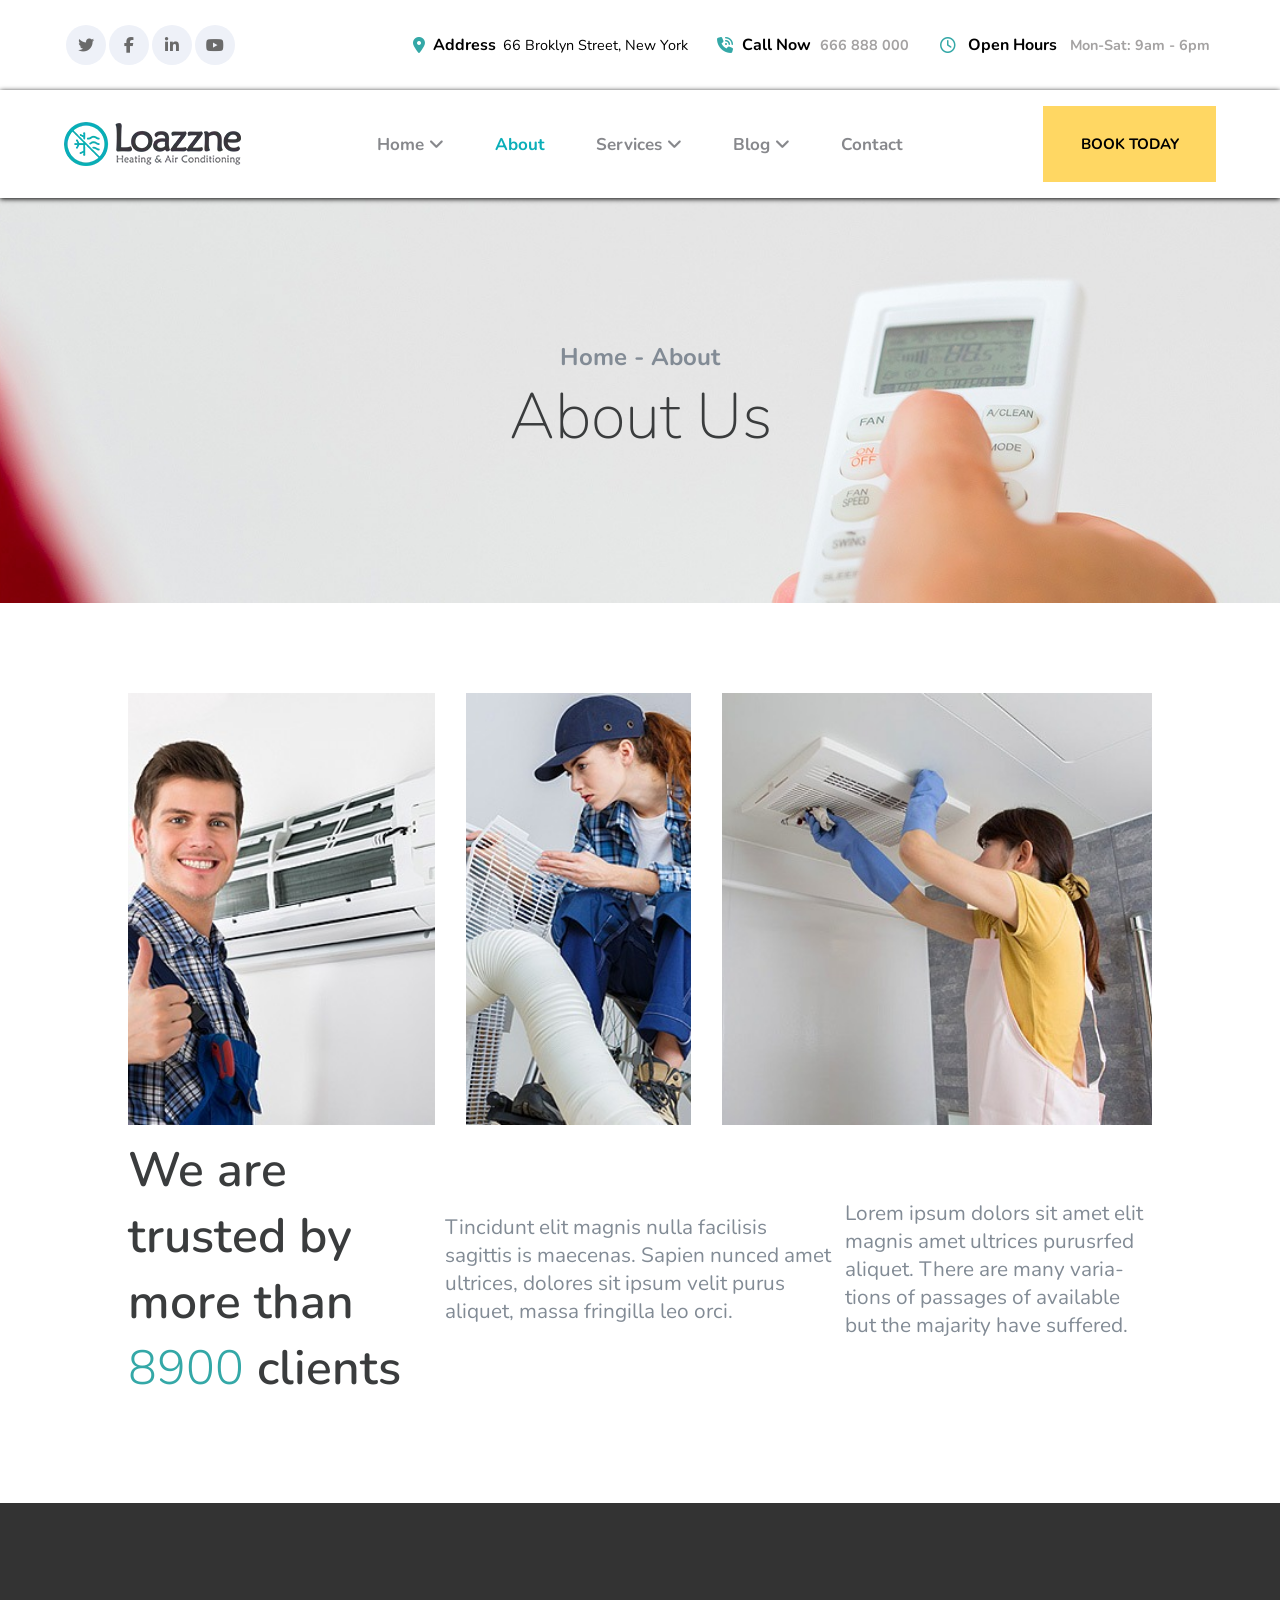
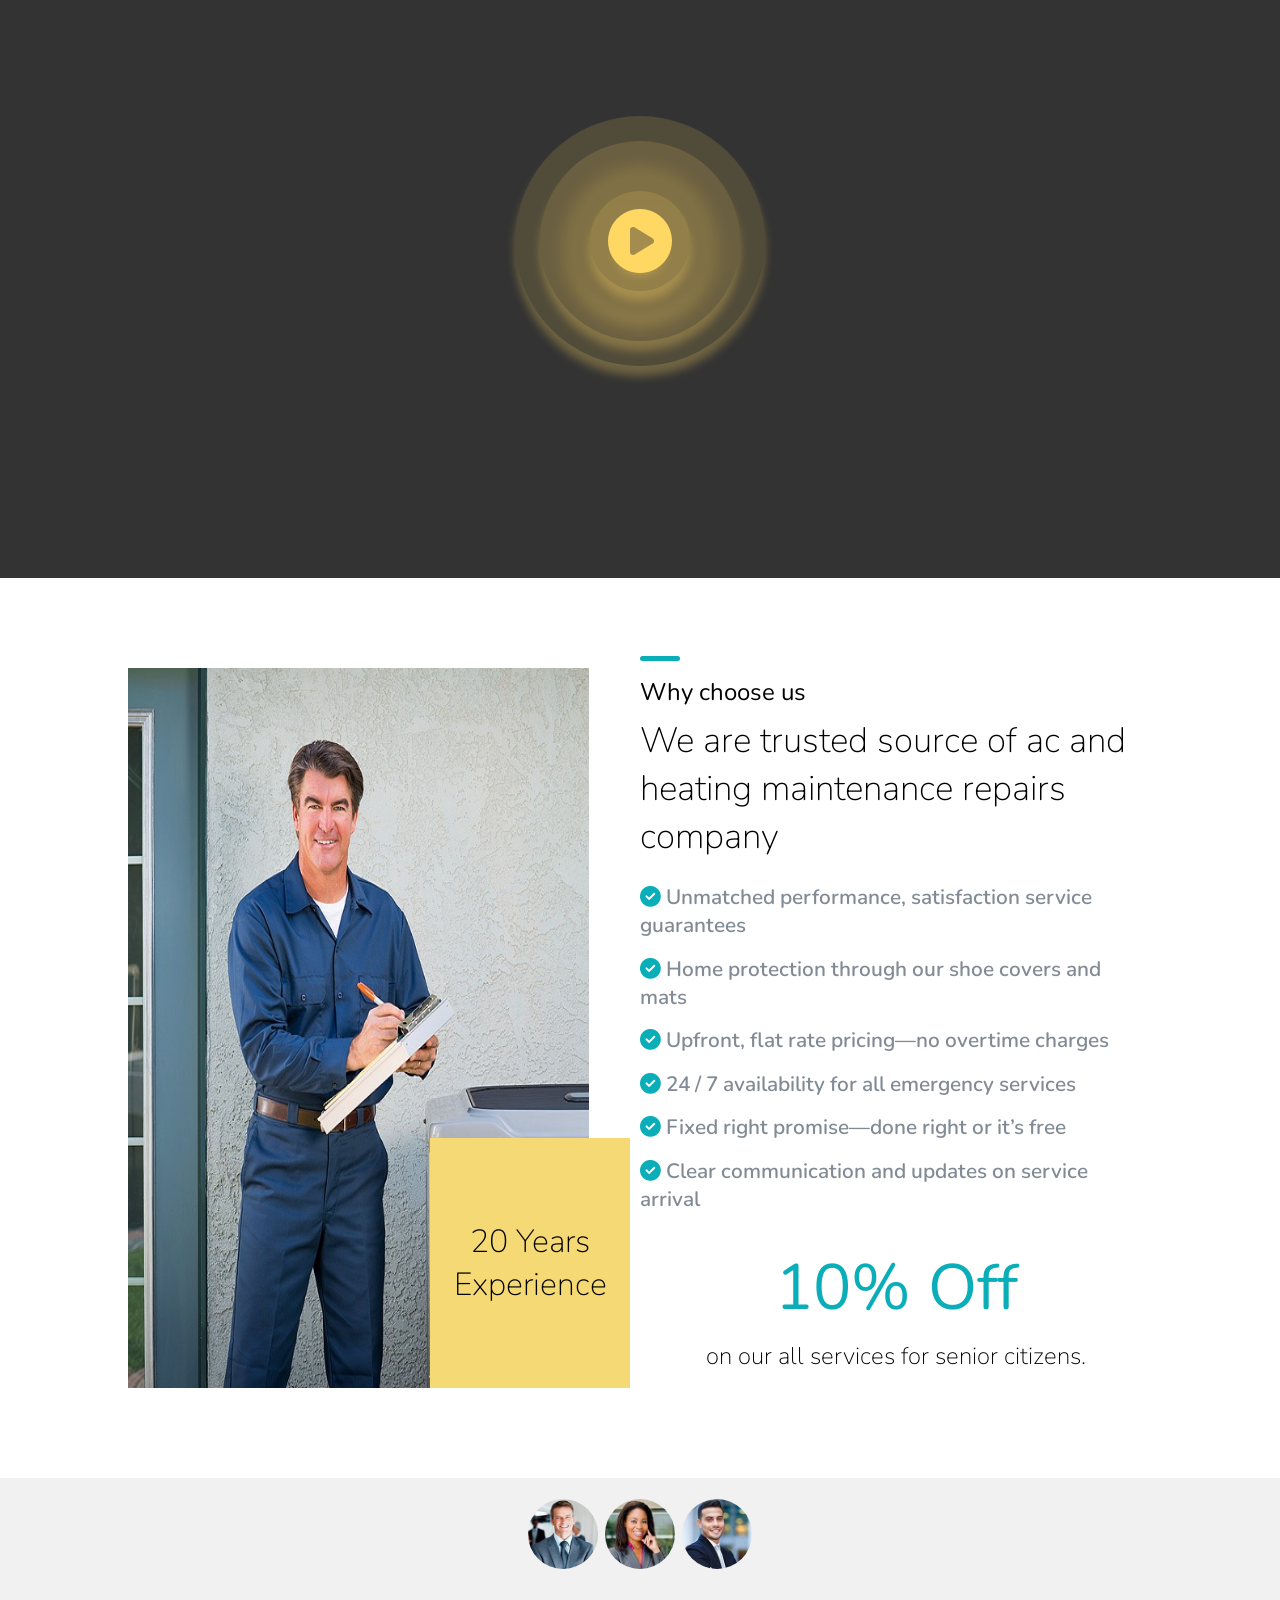
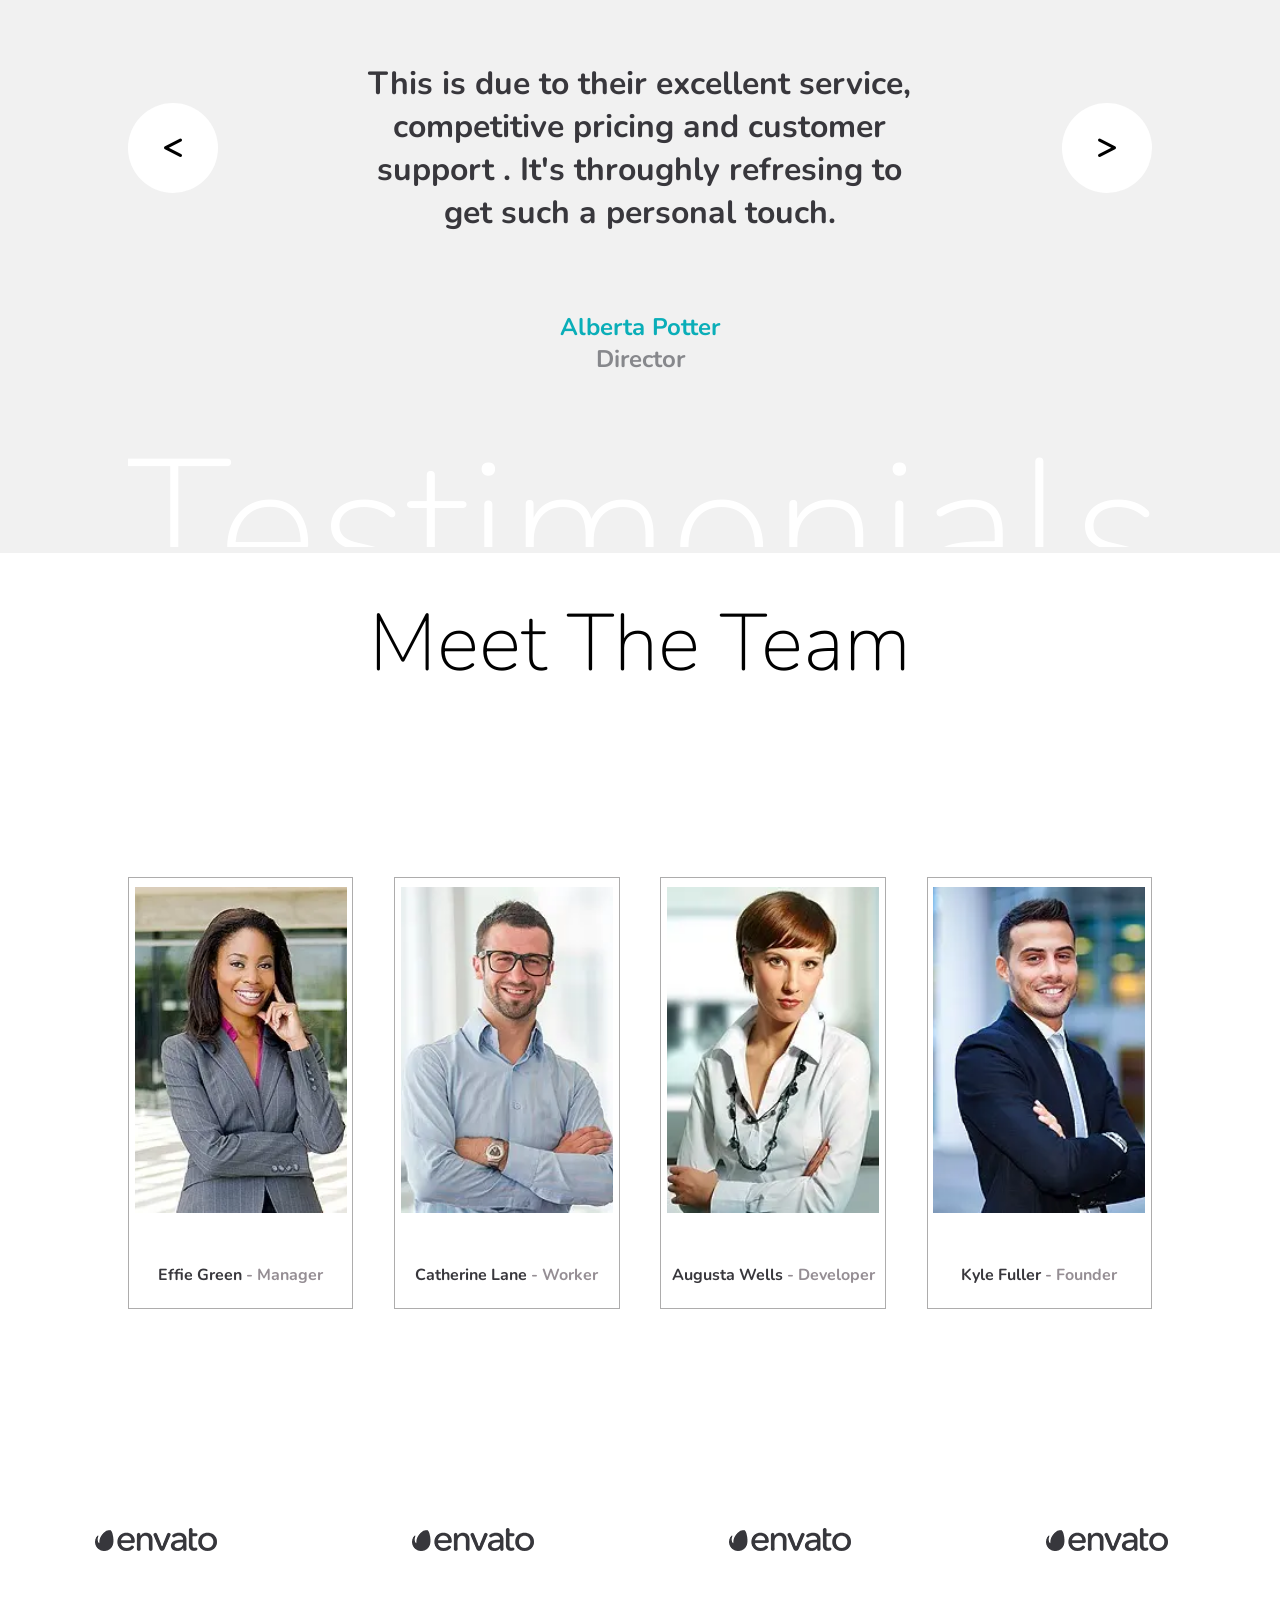
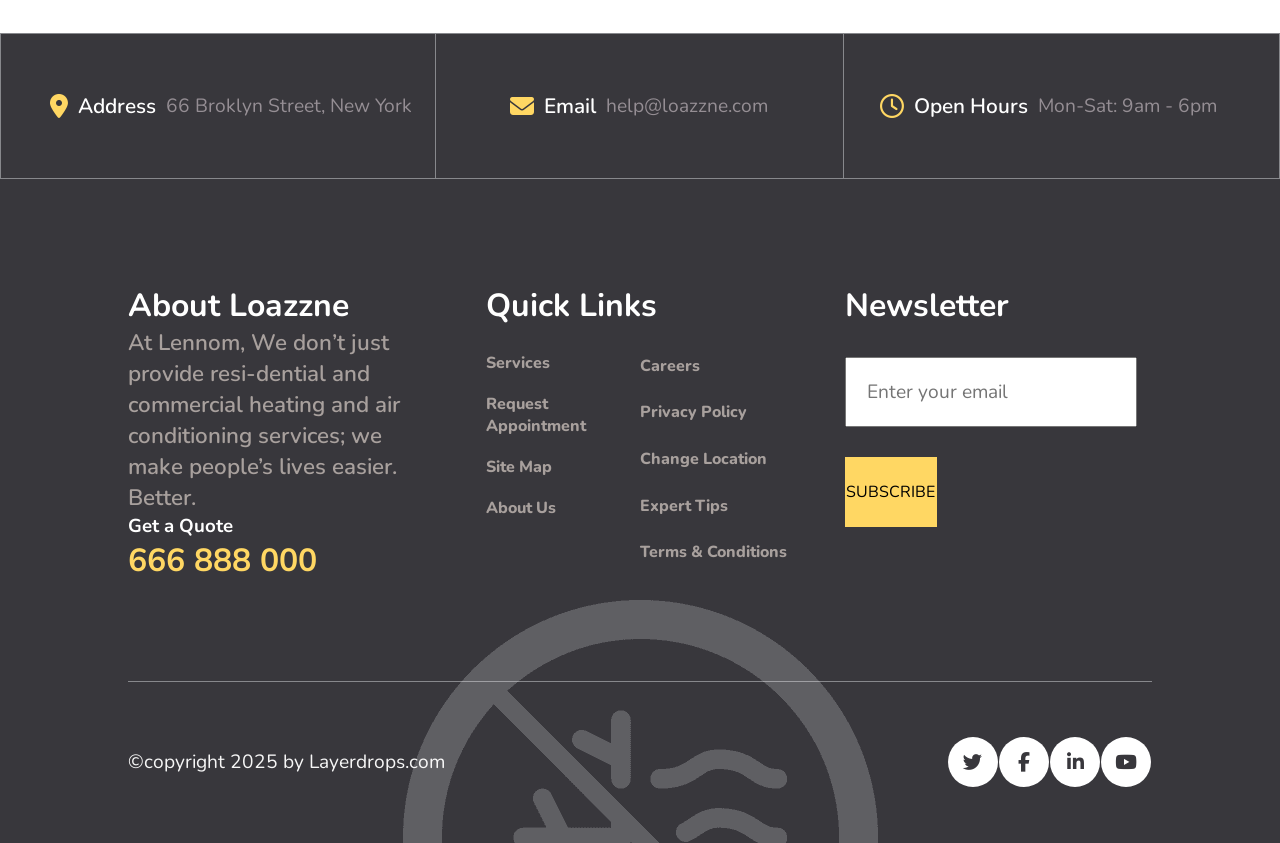
<file: about.html>
<!DOCTYPE html>
<html lang="en">

<head>
    <meta charset="UTF-8" />
    <meta name="viewport" content="width=device-width, initial-scale=1.0" />
    <title>About</title>
    <link rel="stylesheet" href="https://cdnjs.cloudflare.com/ajax/libs/font-awesome/6.7.2/css/all.min.css"
        integrity="sha512-Evv84Mr4kqVGRNSgIGL/F/aIDqQb7xQ2vcrdIwxfjThSH8CSR7PBEakCr51Ck+w+/U6swU2Im1vVX0SVk9ABhg=="
        crossorigin="anonymous" referrerpolicy="no-referrer" />
    <link rel="stylesheet"
        href="https://fonts.googleapis.com/css2?family=Material+Symbols+Outlined:opsz,wght,FILL,GRAD@24,400,0,0&icon_names=account_balance_wallet" />
    <link rel="stylesheet" href="./about.css" />
</head>

<body>

   <!-- Header -->
   <header>
    <div class="nav1">
        <div class="addbar">
            <div class="brands">
                <i class="fa-brands fa-twitter"></i>
                <i class="fa-brands fa-facebook-f"></i>
                <i class="fa-brands fa-linkedin-in"></i>
                <i class="fa-brands fa-youtube"></i>
            </div>
            <div class="address">
                <div class="location">
                    <i class="fa-solid fa-location-dot"></i>
                    <h3>Address</h3>
                    <p>66 Broklyn Street, New York</p>
                </div>
                <div class="phone">
                    <i class="fa-solid fa-phone-volume"></i>
                    <h3>Call Now</h3>
                    <a href="tel:666888000">666 888 000</a>
                </div>
                <div class="clock">
                    <i class="fa-regular fa-clock"></i>
                    <h3>Open Hours</h3>
                    <a href="#">Mon-Sat: 9am - 6pm</a>
                </div>
            </div>
        </div>
    </div>
</header>

<!-- Navigation -->
<nav>
    <div class="nav2">
        <div class="logo">
            <img src="./images/logo.webp" alt="Loazzne-Logo" />
        </div>
        <div class="list">
            <ul>
                <li>
                    <a href="index.html">Home</a>
                    <i class="fa-solid fa-angle-down"></i>
                    <ul>
                        <li><a href="index.html" >Home 1</a></li>
                        <li><a href="index-2.html">Home 2</a></li>
                    </ul>
                </li>
                <li><a href="about.html" class="active">About</a></li>
                <li>
                    <a href="service.html">Services</a>
                    <i class="fa-solid fa-angle-down"></i>
                    <ul>
                        <li><a href="#">Services</a></li>
                        <li><a href="#">Service Details</a></li>
                    </ul>
                </li>
                <li>
                    <a href="blog.html">Blog</a>
                    <i class="fa-solid fa-angle-down"></i>
                    <ul>
                        <li><a href="#">Blog</a></li>
                        <li><a href="#">Blog Details</a></li>
                    </ul>
                </li>
                <li><a href="contact.html">Contact</a></li>
            </ul>
        </div>
        <button>BOOK TODAY</button>
        <i class="fa-solid fa-bars" onclick="menu()"></i>
    </div>
    <div class="sidebar" onclick="add2()" id="close">
        <div class="head">
            <h1>LOAZZNE</h1>
            <i class="fa-solid fa-x" id="hide"></i>
        </div>
        <div class="drop">
            <ul>
                <li>
                    <a href="index.html">Home</a>
                    <!-- <i class="fa-solid fa-angle-down"></i> -->
                    <ul>
                        <li><a href="index.html">Home 1</a></li>
                        <li><a href="index-2.html">Home 2</a></li>
                    </ul>
                </li>
                <li><a href="about.html" class="active">About</a></li>
                <li>
                    <a href="service.html">Services</a>
                    <!-- <i class="fa-solid fa-angle-down"></i> -->
                    <ul>
                        <li><a href="#">Services</a></li>
                        <li><a href="#">Service Details</a></li>
                    </ul>
                </li>
                <li>
                    <a href="blog.html">Blog</a>
                    <!-- <i class="fa-solid fa-angle-down"></i> -->
                    <ul>
                        <li><a href="#">Blog</a></li>
                        <li><a href="#">Blog Details</a></li>
                    </ul>
                </li>
                <li><a href="contact.html">Contact</a></li>
            </ul>
        </div>
        <div class="para">
            <p>
                Loazzne is a modern & professional NextJS Template for air conditioning, cooling/heating, HVAC and
                ventilation services. It is also very good for any other home repair, services and maintenance
                businesses.</p>
        </div>
        <div class="social">
            <i class="fa-brands fa-twitter"></i>
            <i class="fa-brands fa-facebook-f"></i>
            <i class="fa-brands fa-linkedin-in"></i>
            <i class="fa-brands fa-youtube"></i>
        </div>
    </div>
</nav>


    <!-- Page 1 -->

    <div class="page1">
        <div class="col">
            <h2>Home - About</h2>
            <h1>About Us</h1>
        </div>
    </div>


    <!-- Page 2 -->

    <div class="page2">
        <div class="rows">
            <div class="row1">
                <div class="col1">
                    <img src="./images/About/page2-3.jpg" alt="">
                </div>
                <div class="col2">
                    <img src="./images/About/page2-2.jpg" alt="">
                </div>
                <div class="col3">
                    <img src="./images/About/page2-1.jpg" alt="">
                </div>
            </div>
            <div class="row2">
                <div class="col1">
                    <h2>We are trusted by more than <span>8900</span> clients</h2>
                </div>
                <div class="col2">
                    <p>Tincidunt elit magnis nulla facilisis sagittis is maecenas. Sapien nunced amet ultrices, dolores
                        sit ipsum velit purus aliquet, massa fringilla leo orci.</p>
                </div>
                <div class="col3">
                    <p>Lorem ipsum dolors sit amet elit magnis amet ultrices purusrfed aliquet. There are many
                        varia-tions of passages of available but the majarity have suffered.</p>
                </div>
            </div>

        </div>
    </div>

    <!-- Page3 -->

    <div class="page3">
        <img src="./images/About/page3.jpg" alt="">
        <!-- From Uiverse.io by Smit-Prajapati -->
        <div class="loader">
            <div class="box">
                <div class="logo">
                    <a href="https://youtu.be/8DP4NgupAhI" target="_blank"><i class="fa-solid fa-circle-play"></i></a>
                </div>
            </div>
            <div class="box"></div>
            <div class="box"></div>
            <div class="box"></div>
            <div class="box"></div>
        </div>

    </div>

    <!-- Page4 -->
    <div class="page4">
        <div class="row">
            <div class="col-1">
                <img src="./images/About/page4.jpg" alt="">
            </div>
            <div class="col-2">
                <h2>Why choose us</h2>
                <h1>We are trusted source of ac and heating maintenance repairs company</h1>
                <div class="para">
                    <ul>
                        <li><i class="fa-solid fa-circle-check"></i> Unmatched performance, satisfaction service
                            guarantees</li>
                        <li><i class="fa-solid fa-circle-check"></i> Home protection through our shoe covers and mats
                        </li>
                        <li><i class="fa-solid fa-circle-check"></i> Upfront, flat rate pricing—no overtime charges</li>
                        <li><i class="fa-solid fa-circle-check"></i> 24 / 7 availability for all emergency services</li>
                        <li><i class="fa-solid fa-circle-check"></i> Fixed right promise—done right or it’s free</li>
                        <li><i class="fa-solid fa-circle-check"></i> Clear communication and updates on service arrival
                        </li>
                    </ul>
                </div>
                <div class="discount">
                    <h1>10% Off</h1>
                    <p>on our all services for senior citizens.</p>
                </div>
            </div>
        </div>
    </div>

    <!-- Page 5 -->
    <div class="page5">
        <div class="block1">
            <div class="img-rows">
                <div class=" rows row1">
                    <img src="./images/testimonial-2.jpg" alt="">
                    <i class="fa-solid fa-pause"></i>
                </div>
                <div class=" rows row2">
                    <img src="./images/testimonial-3.jpg" alt="">
                    <i class="fa-solid fa-pause"></i>
                </div>
                <div class=" rows row3">
                    <img src="./images/testimonial-1.webp" alt="">
                    <i class="fa-solid fa-pause"></i>
                </div>
            </div>

        </div>
        <div class="block2">
            <i class="fa-solid fa-less-than"></i>
            <p>This is due to their excellent service, competitive pricing and customer support . It's throughly
                refresing to get such a personal touch.</p>
            <i class="fa-solid fa-greater-than"></i>
        </div>

        <div class="block3">
            <h2>Alberta Potter</h2>
            <h3>Director</h3>
            <h2 class="testimon">Testimonials</h2>
        </div>
    </div>

    <div class="page6">
        <h2 class="team">Meet The Team</h2>
        <div class="rows">
            <div class="col col1">
                <div class="image">
                    <!-- <img src="./images/About/page6-1" alt=""> -->
                </div>
                <div class="popover">
                    <h2>Effie Green <span>- Manager</span></h2>
                    <div class="icon">
                        <i class="fa-brands fa-twitter"></i>
                        <i class="fa-brands fa-facebook-f"></i>
                        <i class="fa-brands fa-linkedin-in"></i>
                    </div>
                    
                </div>
            </div>
            <div class="col col2">
                <div class="image">

                </div>
                <div class="popover">
                    <h2>Catherine Lane <span>- Worker</span></h2>

                    <div class="icon">
                        <i class="fa-brands fa-twitter"></i>
                        <i class="fa-brands fa-facebook-f"></i>
                        <i class="fa-brands fa-linkedin-in"></i>
                    </div>
                </div>
            </div>
            <div class="col col3">
                <div class="image">

                </div>
                <div class="popover">
                    <h2>Augusta Wells <span>- Developer</span></h2>
                    <div class="icon">
                        <i class="fa-brands fa-twitter"></i>
                        <i class="fa-brands fa-facebook-f"></i>
                        <i class="fa-brands fa-linkedin-in"></i>
                    </div>
                </div>
            </div>
            <div class="col col4">
                <div class="image">

                </div>
                <div class="popover">
                    <h2>Kyle Fuller <span>- Founder</span></h2>
                    <div class="icon">
                        <i class="fa-brands fa-twitter"></i>
                        <i class="fa-brands fa-facebook-f"></i>
                        <i class="fa-brands fa-linkedin-in"></i>
                    </div>
                </div>
            </div>
        </div>
    </div>

    <div class="page7">
        <div class="logo">
            <div class="logo-slide">
                <img src="./images/client-logo.png" alt="">
                <img src="./images/client-logo.png" alt="">
                <img src="./images/client-logo.png" alt="">
                <img src="./images/client-logo.png" alt="">
                <img src="./images/client-logo.png" alt="">
                <img src="./images/client-logo.png" alt="">
            </div>
            <div class="logo-slide">
                <img src="./images/client-logo.png" alt="">
                <img src="./images/client-logo.png" alt="">
                <img src="./images/client-logo.png" alt="">
                <img src="./images/client-logo.png" alt="">
                <img src="./images/client-logo.png" alt="">
                <img src="./images/client-logo.png" alt="">
            </div>

        </div>
    </div>
    <footer>
        <img src="./images/footer-shape.png" alt="">
        <div class="footer-addbar">
            <div class="footer-location">
                <i class="fa-solid fa-location-dot"></i>
                <h3>Address</h3>
                <p>66 Broklyn Street, New York</p>
            </div>
            <div class="footer-mail">
                <i class="fa-solid fa-envelope"></i>
                <h3>Email</h3>
                <p>help@loazzne.com</p>
            </div>
            <div class="footer-clock">
                <i class="fa-regular fa-clock"></i>
                <h3>Open Hours</h3>
                <p>Mon-Sat: 9am - 6pm</p>
            </div>
        </div>
        <div class="footer-links">
            <div class="about">
                <h2>About Loazzne</h2>
                <p>At Lennom, We don’t just provide resi-dential and commercial heating and air conditioning services;
                    we make people’s lives easier. Better.</p>
                <div class="quote">
                    <h3>Get a Quote</h3>
                    <h1>666 888 000</h1>
                </div>

            </div>
            <div class="quick_links">
                <h2>Quick Links</h2>
                <div class="footer-rows">
                    <div class="col-col1">
                        <ul>
                            <li><a href="#">Services</a></li>
                            <li><a href="#">Request Appointment</a></li>
                            <li><a href="#">Site Map</a></li>
                            <li><a href="#">About Us</a></li>
                        </ul>
                    </div>
                    <div class="col-col2">
                        <ul>
                            <li><a href="#">Careers</a></li>
                            <li><a href="#">Privacy Policy</a></li>
                            <li><a href="#">Change Location</a></li>
                            <li><a href="#">Expert Tips</a></li>
                            <li><a href="#">Terms & Conditions</a></li>
                        </ul>
                    </div>
                </div>
            </div>
            <div class="news-letter">
                <h2>Newsletter</h2>
                <div class="footer-form">
                    <input type="email" name="User-email" id="footer-user-email" placeholder="Enter your email">
                    <button>SUBSCRIBE</button>
                </div>

            </div>
        </div>
        <div class="footer-copy">
            <div class="copy">
                &copy; <p>copyright 2025 by Layerdrops.com</p>
            </div>
            <div class="footer-brands">
                <i class="fa-brands fa-twitter"></i>
                <i class="fa-brands fa-facebook-f"></i>
                <i class="fa-brands fa-linkedin-in"></i>
                <i class="fa-brands fa-youtube"></i>
            </div>
        </div>
    </footer>

    <script src="./script.js"></script>
</body>

</html>
</file>
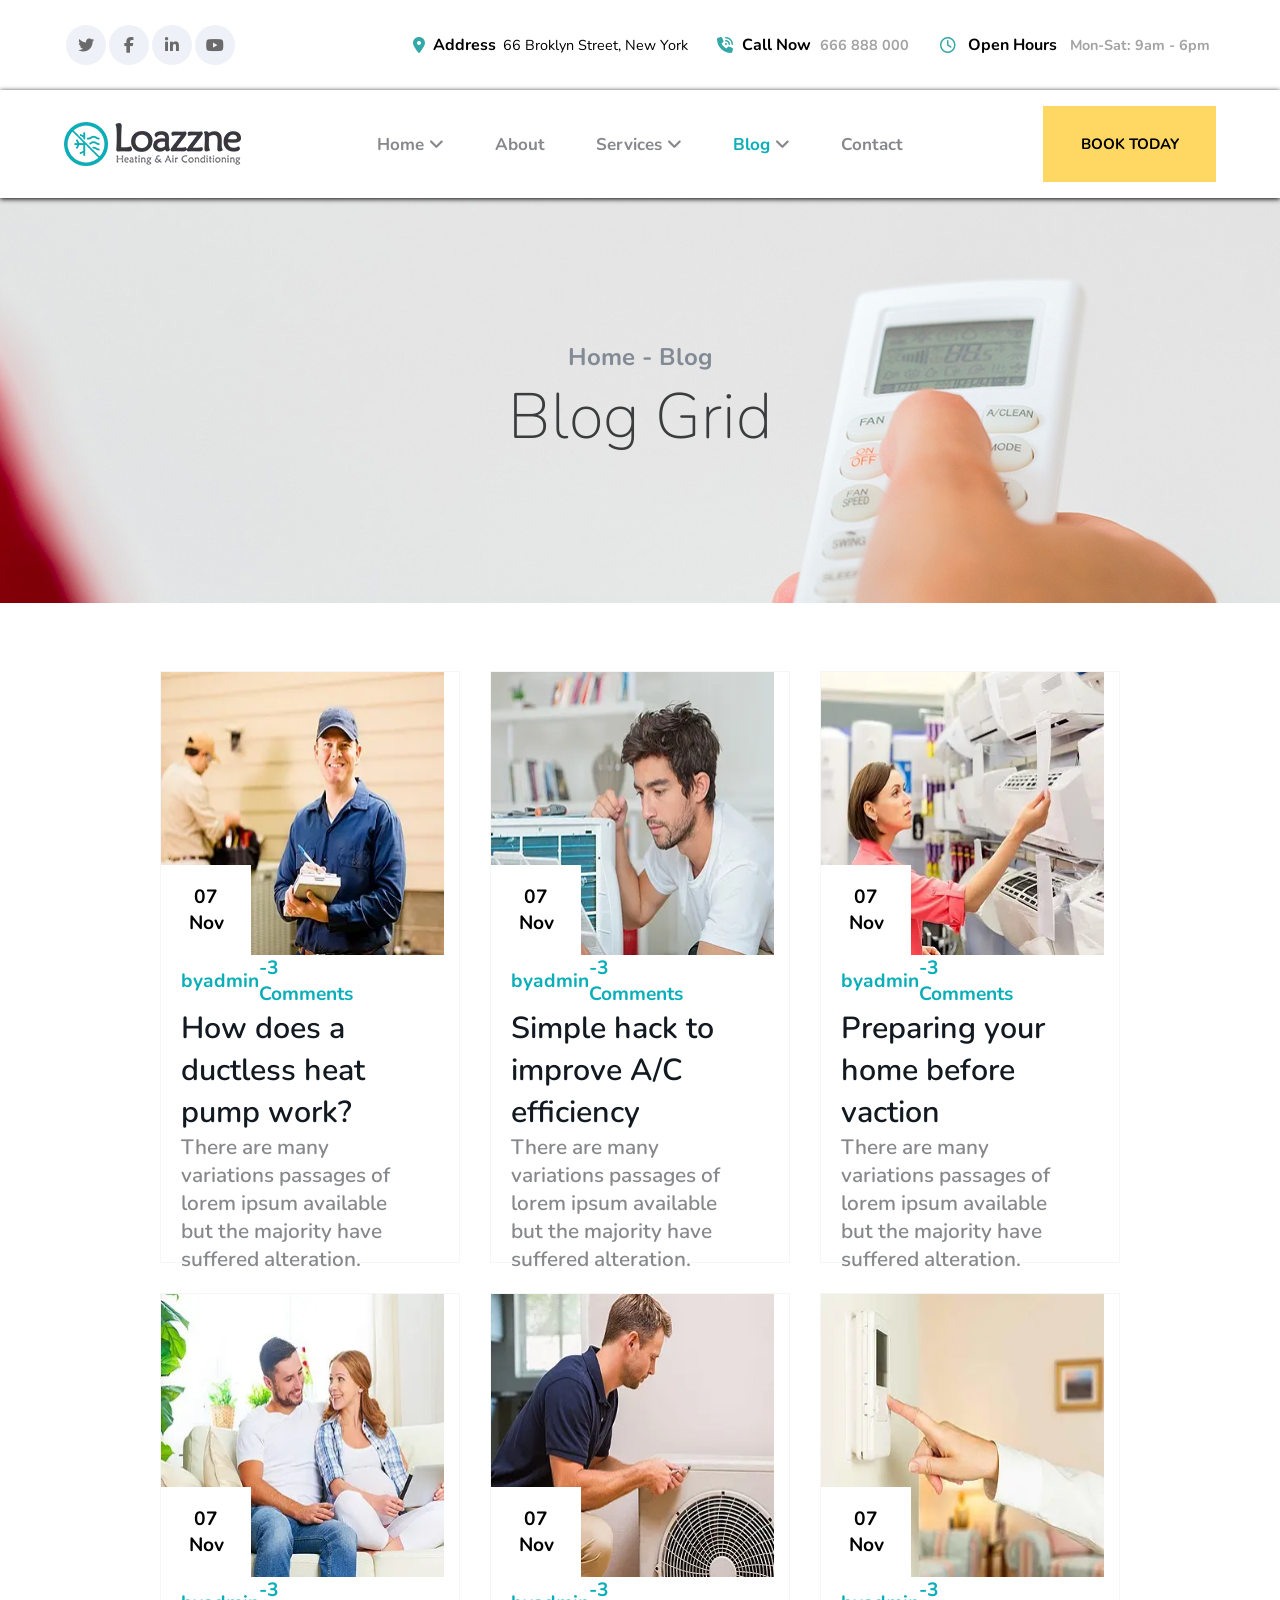
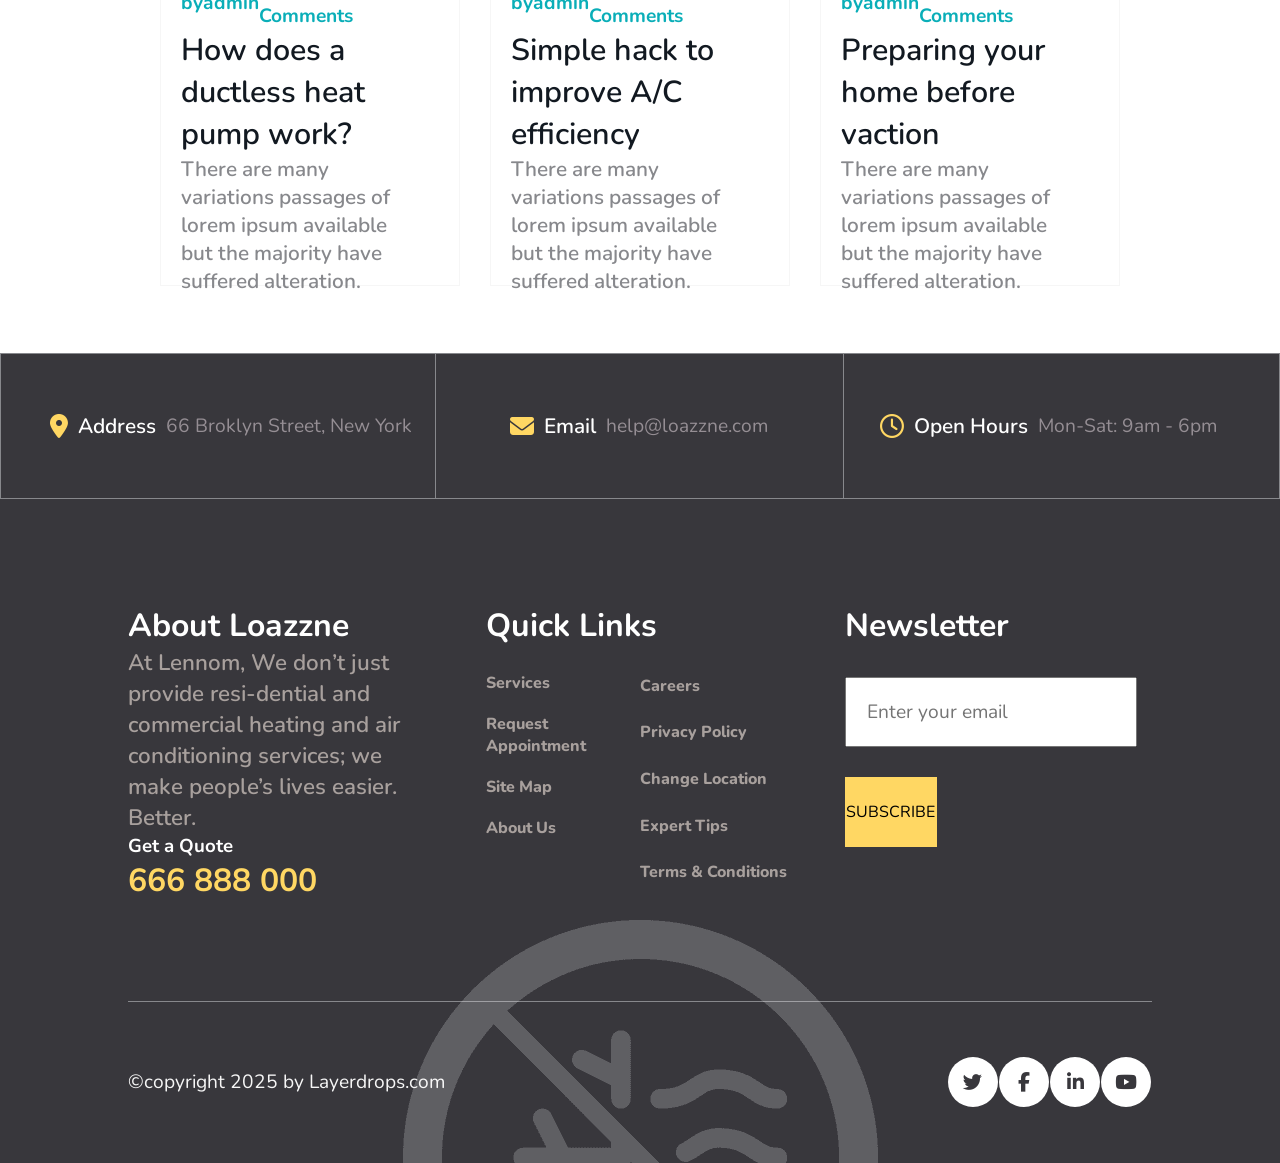
<file: blog.html>
<!DOCTYPE html>
<html lang="en">

<head>
    <meta charset="UTF-8" />
    <meta name="viewport" content="width=device-width, initial-scale=1.0" />
    <title>Loazzne - Home Page</title>
    <link rel="stylesheet" href="https://cdnjs.cloudflare.com/ajax/libs/font-awesome/6.7.2/css/all.min.css"
        integrity="sha512-Evv84Mr4kqVGRNSgIGL/F/aIDqQb7xQ2vcrdIwxfjThSH8CSR7PBEakCr51Ck+w+/U6swU2Im1vVX0SVk9ABhg=="
        crossorigin="anonymous" referrerpolicy="no-referrer" />
    <link rel="stylesheet"
        href="https://fonts.googleapis.com/css2?family=Material+Symbols+Outlined:opsz,wght,FILL,GRAD@24,400,0,0&icon_names=account_balance_wallet" />
    <link rel="stylesheet" href="./blog.css" />
</head>

<body>
   <!-- Header -->
   <header>
    <div class="nav1">
        <div class="addbar">
            <div class="brands">
                <i class="fa-brands fa-twitter"></i>
                <i class="fa-brands fa-facebook-f"></i>
                <i class="fa-brands fa-linkedin-in"></i>
                <i class="fa-brands fa-youtube"></i>
            </div>
            <div class="address">
                <div class="location">
                    <i class="fa-solid fa-location-dot"></i>
                    <h3>Address</h3>
                    <p>66 Broklyn Street, New York</p>
                </div>
                <div class="phone">
                    <i class="fa-solid fa-phone-volume"></i>
                    <h3>Call Now</h3>
                    <a href="tel:666888000">666 888 000</a>
                </div>
                <div class="clock">
                    <i class="fa-regular fa-clock"></i>
                    <h3>Open Hours</h3>
                    <a href="#">Mon-Sat: 9am - 6pm</a>
                </div>
            </div>
        </div>
    </div>
</header>

<!-- Navigation -->
<nav>
    <div class="nav2">
        <div class="logo">
            <img src="./images/logo.webp" alt="Loazzne-Logo" />
        </div>
        <div class="list">
            <ul>
                <li>
                    <a href="index.html" >Home</a>
                    <i class="fa-solid fa-angle-down"></i>
                    <ul>
                        <li><a href="index.html" >Home 1</a></li>
                        <li><a href="index-2.html">Home 2</a></li>
                    </ul>
                </li>
                <li><a href="about.html">About</a></li>
                <li>
                    <a href="service.html">Services</a>
                    <i class="fa-solid fa-angle-down"></i>
                    <ul>
                        <li><a href="#">Services</a></li>
                        <li><a href="#">Service Details</a></li>
                    </ul>
                </li>
                <li>
                    <a href="blog.html" class="active">Blog</a>
                    <i class="fa-solid fa-angle-down"></i>
                    <ul>
                        <li><a href="#" class="active">Blog</a></li>
                        <li><a href="#">Blog Details</a></li>
                    </ul>
                </li>
                <li><a href="contact.html">Contact</a></li>
            </ul>
        </div>
        <button>BOOK TODAY</button>
        <i class="fa-solid fa-bars" onclick="menu()"></i>
    </div>
    <div class="sidebar" onclick="add2()" id="close">
        <div class="head">
            <h1>LOAZZNE</h1>
            <i class="fa-solid fa-x" id="hide"></i>
        </div>
        <div class="drop">
            <ul>
                <li>
                    <a href="index.html">Home</a>
                    <!-- <i class="fa-solid fa-angle-down"></i> -->
                    <ul>
                        <li><a href="index.html">Home 1</a></li>
                        <li><a href="index-2.html">Home 2</a></li>
                    </ul>
                </li>
                <li><a href="about.html">About</a></li>
                <li>
                    <a href="service.html">Services</a>
                    <!-- <i class="fa-solid fa-angle-down"></i> -->
                    <ul>
                        <li><a href="#">Services</a></li>
                        <li><a href="#">Service Details</a></li>
                    </ul>
                </li>
                <li>
                    <a href="blog.html" class="active">Blog</a>
                    <!-- <i class="fa-solid fa-angle-down"></i> -->
                    <ul>
                        <li><a href="#" class="active">Blog</a></li>
                        <li><a href="#">Blog Details</a></li>
                    </ul>
                </li>
                <li><a href="contact.html">Contact</a></li>
            </ul>
        </div>
        <div class="para">
            <p>
                Loazzne is a modern & professional NextJS Template for air conditioning, cooling/heating, HVAC and
                ventilation services. It is also very good for any other home repair, services and maintenance
                businesses.</p>
        </div>
        <div class="social">
            <i class="fa-brands fa-twitter"></i>
            <i class="fa-brands fa-facebook-f"></i>
            <i class="fa-brands fa-linkedin-in"></i>
            <i class="fa-brands fa-youtube"></i>
        </div>
    </div>
</nav>

        <!-- Page 1 -->

        <div class="page1">
            <div class="col">
                <h2>Home - Blog</h2>
                <h1>Blog Grid</h1>
            </div>
        </div>

            <!-- page2 -->
    <div class="page2">

        <div class="col container-">
            <div class="rows row1">
                <div class="row-img img1">
                    <img src="./images/blog-1.webp" alt="">
                    <div class="date">
                        <p>07 Nov</p>
                    </div>

                </div>
                <div class="row-para para1">
                    <div class="row-anchor1">
                        <p>by</p>
                        <a href="#">admin</a>
                        <a href="#">-3 Comments</a>
                    </div>
                    <div class="head-anchor1">
                        <a href="#">How does a ductless heat pump work?</a>
                    </div>
                    <p class="p-blog">There are many variations passages of lorem ipsum available but the majority have
                        suffered alteration.</p>
                </div>
            </div>


            <div class="rows row2">
                <div class="row-img img2">
                    <img src="./images/blog-2.webp" alt="">
                    <div class="date">
                        <p>07 Nov</p>
                    </div>
                </div>
                <div class="row-para para2">
                    <div class="row-anchor2">
                        <p>by</p>
                        <a href="#">admin</a>
                        <a href="#">-3 Comments</a>
                    </div>
                    <div class="head-anchor2">
                        <a href="#">Simple hack to improve A/C efficiency</a>
                    </div>
                    <p class="p-blog">There are many variations passages of lorem ipsum available but the majority have
                        suffered alteration. </p>
                </div>
            </div>


            <div class="rows row3">
                <div class="row-img img3">
                    <img src="./images/blog-3.webp" alt="">
                    <div class="date">
                        <p>07 Nov</p>
                    </div>
                </div>
                <div class="row-para para3">
                    <div class="row-anchor3">
                        <p>by</p>
                        <a href="#">admin</a>
                        <a href="#">-3 Comments</a>
                    </div>
                    <div class="head-anchor3">
                        <a href="#">Preparing your home before vaction</a>
                    </div>
                    <p class="p-blog">There are many variations passages of lorem ipsum available but the majority have
                        suffered alteration.</p>
                </div>
            </div>

            <div class="rows row4">
                <div class="row-img img4">
                    <img src="./images/blog/image-1" alt="">
                    <div class="date">
                        <p>07 Nov</p>
                    </div>

                </div>
                <div class="row-para para4">
                    <div class="row-anchor4">
                        <p>by</p>
                        <a href="#">admin</a>
                        <a href="#">-3 Comments</a>
                    </div>
                    <div class="head-anchor4">
                        <a href="#">How does a ductless heat pump work?</a>
                    </div>
                    <p class="p-blog">There are many variations passages of lorem ipsum available but the majority have
                        suffered alteration.</p>
                </div>
            </div>


            <div class="rows row5">
                <div class="row-img img5">
                    <img src="./images/blog/image-2" alt="">
                    <div class="date">
                        <p>07 Nov</p>
                    </div>
                </div>
                <div class="row-para para5">
                    <div class="row-anchor5">
                        <p>by</p>
                        <a href="#">admin</a>
                        <a href="#">-3 Comments</a>
                    </div>
                    <div class="head-anchor5">
                        <a href="#">Simple hack to improve A/C efficiency</a>
                    </div>
                    <p class="p-blog">There are many variations passages of lorem ipsum available but the majority have
                        suffered alteration. </p>
                </div>
            </div>


            <div class="rows row6">
                <div class="row-img img6">
                    <img src="./images/blog/imag-3" alt="">
                    <div class="date">
                        <p>07 Nov</p>
                    </div>
                </div>
                <div class="row-para para6">
                    <div class="row-anchor6">
                        <p>by</p>
                        <a href="#">admin</a>
                        <a href="#">-3 Comments</a>
                    </div>
                    <div class="head-anchor6">
                        <a href="#">Preparing your home before vaction</a>
                    </div>
                    <p class="p-blog">There are many variations passages of lorem ipsum available but the majority have
                        suffered alteration.</p>
                </div>
            </div>



        </div>
    </div>



    <footer>
        <img src="./images/footer-shape.png" alt="">
        <div class="footer-addbar">
            <div class="footer-location">
                <i class="fa-solid fa-location-dot"></i>
                <h3>Address</h3>
                <p>66 Broklyn Street, New York</p>
            </div>
            <div class="footer-mail">
                <i class="fa-solid fa-envelope"></i>
                <h3>Email</h3>
                <p>help@loazzne.com</p>
            </div>
            <div class="footer-clock">
                <i class="fa-regular fa-clock"></i>
                <h3>Open Hours</h3>
                <p>Mon-Sat: 9am - 6pm</p>
            </div>
        </div>
        <div class="footer-links">
            <div class="about">
                <h2>About Loazzne</h2>
                <p>At Lennom, We don’t just provide resi-dential and commercial heating and air conditioning services;
                    we make people’s lives easier. Better.</p>
                    <div class="quote">
                        <h3>Get a Quote</h3>
                        <h1>666 888 000</h1>
                    </div>
                
            </div>
            <div class="quick_links">
                <h2>Quick Links</h2>
                <div class="footer-rows">
                <div class="col-col1">
                    <ul>
                        <li><a href="#">Services</a></li>
                        <li><a href="#">Request Appointment</a></li>
                        <li><a href="#">Site Map</a></li>
                        <li><a href="#">About Us</a></li>
                    </ul>
                </div>
                <div class="col-col2">
                    <ul>
                        <li><a href="#">Careers</a></li>
                        <li><a href="#">Privacy Policy</a></li>
                        <li><a href="#">Change Location</a></li>
                        <li><a href="#">Expert Tips</a></li>
                        <li><a href="#">Terms & Conditions</a></li>
                    </ul>
                </div>
            </div>
            </div>
            <div class="news-letter">
                <h2>Newsletter</h2>
                <div class="footer-form">
                    <input type="email" name="User-email" id="footer-user-email" placeholder="Enter your email">
                    <button>SUBSCRIBE</button>
                </div>

            </div>
        </div>
        <div class="footer-copy">
            <div class="copy">
                &copy; <p>copyright 2025 by Layerdrops.com</p>
            </div>
            <div class="footer-brands">
                <i class="fa-brands fa-twitter"></i>
                <i class="fa-brands fa-facebook-f"></i>
                <i class="fa-brands fa-linkedin-in"></i>
                <i class="fa-brands fa-youtube"></i>
            </div>
        </div>
    </footer>

    <script src="./script.js"></script>
</body> 
</html>
</file>
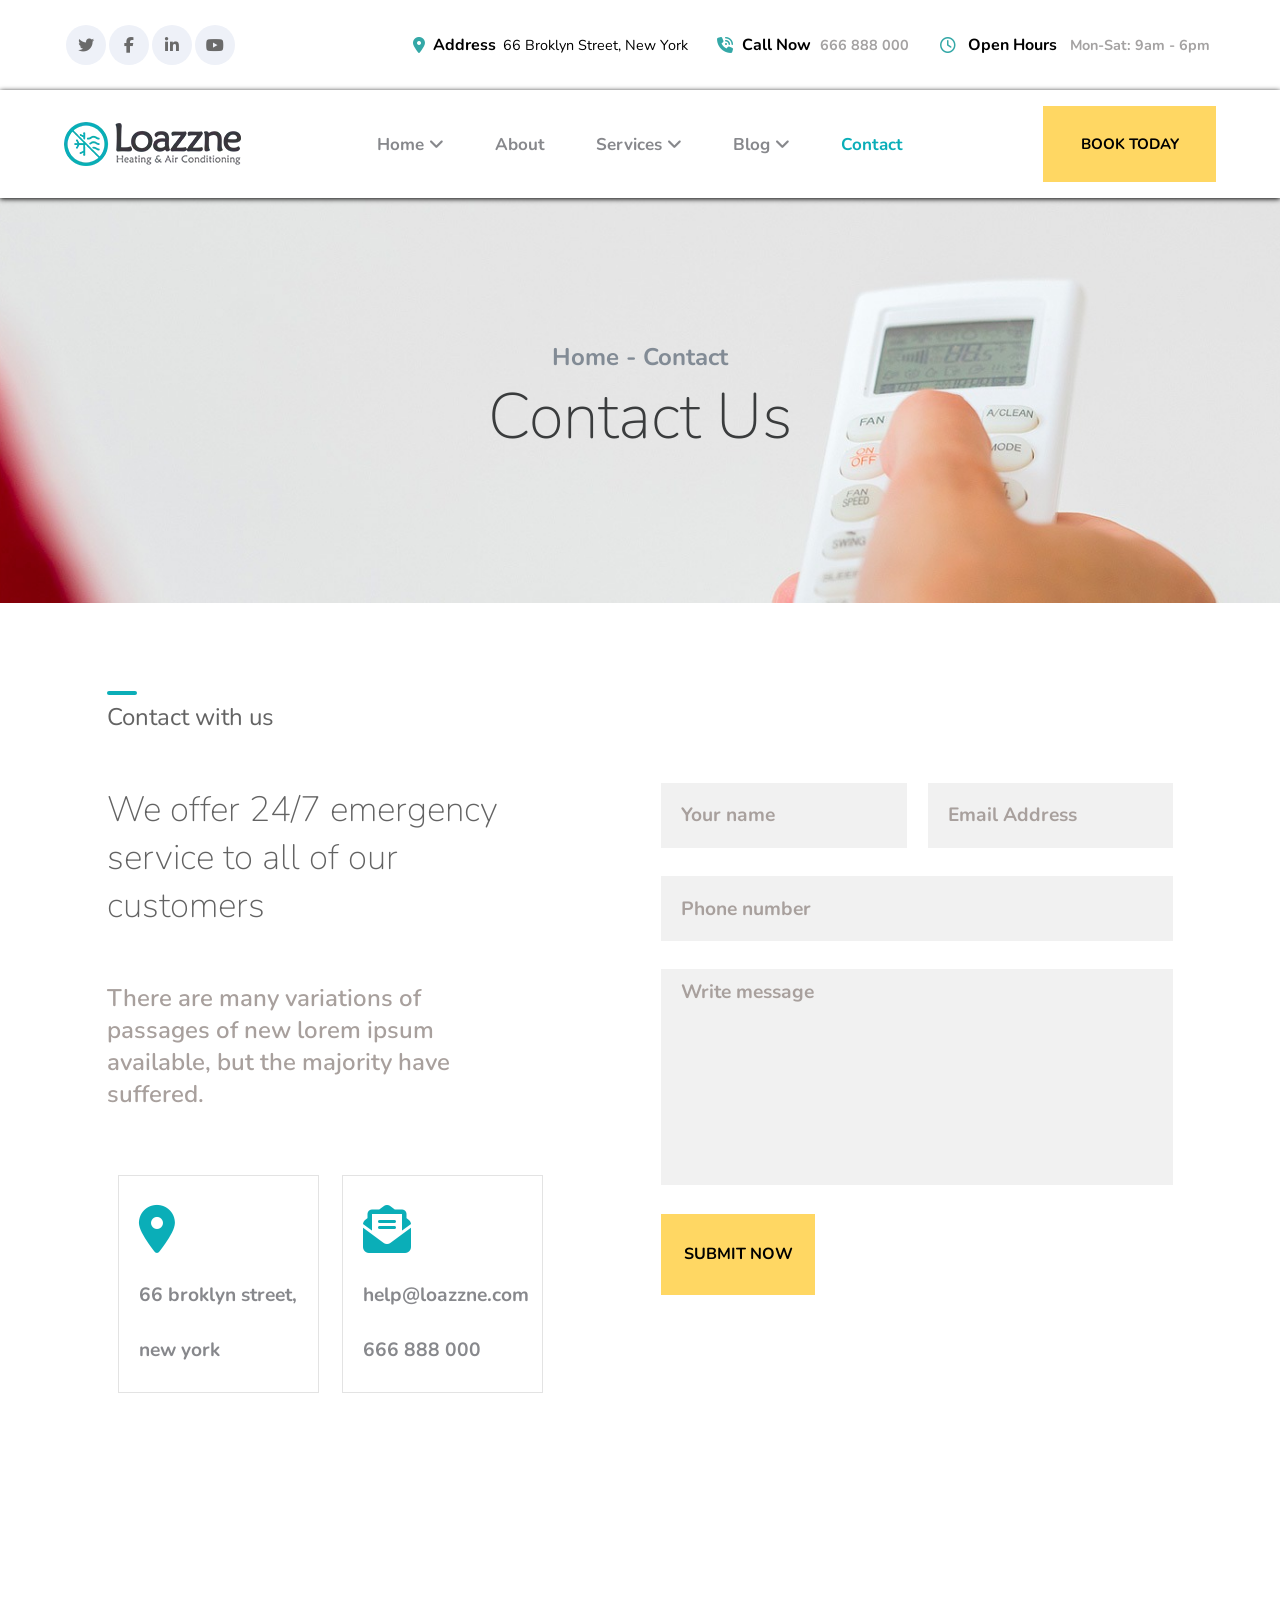
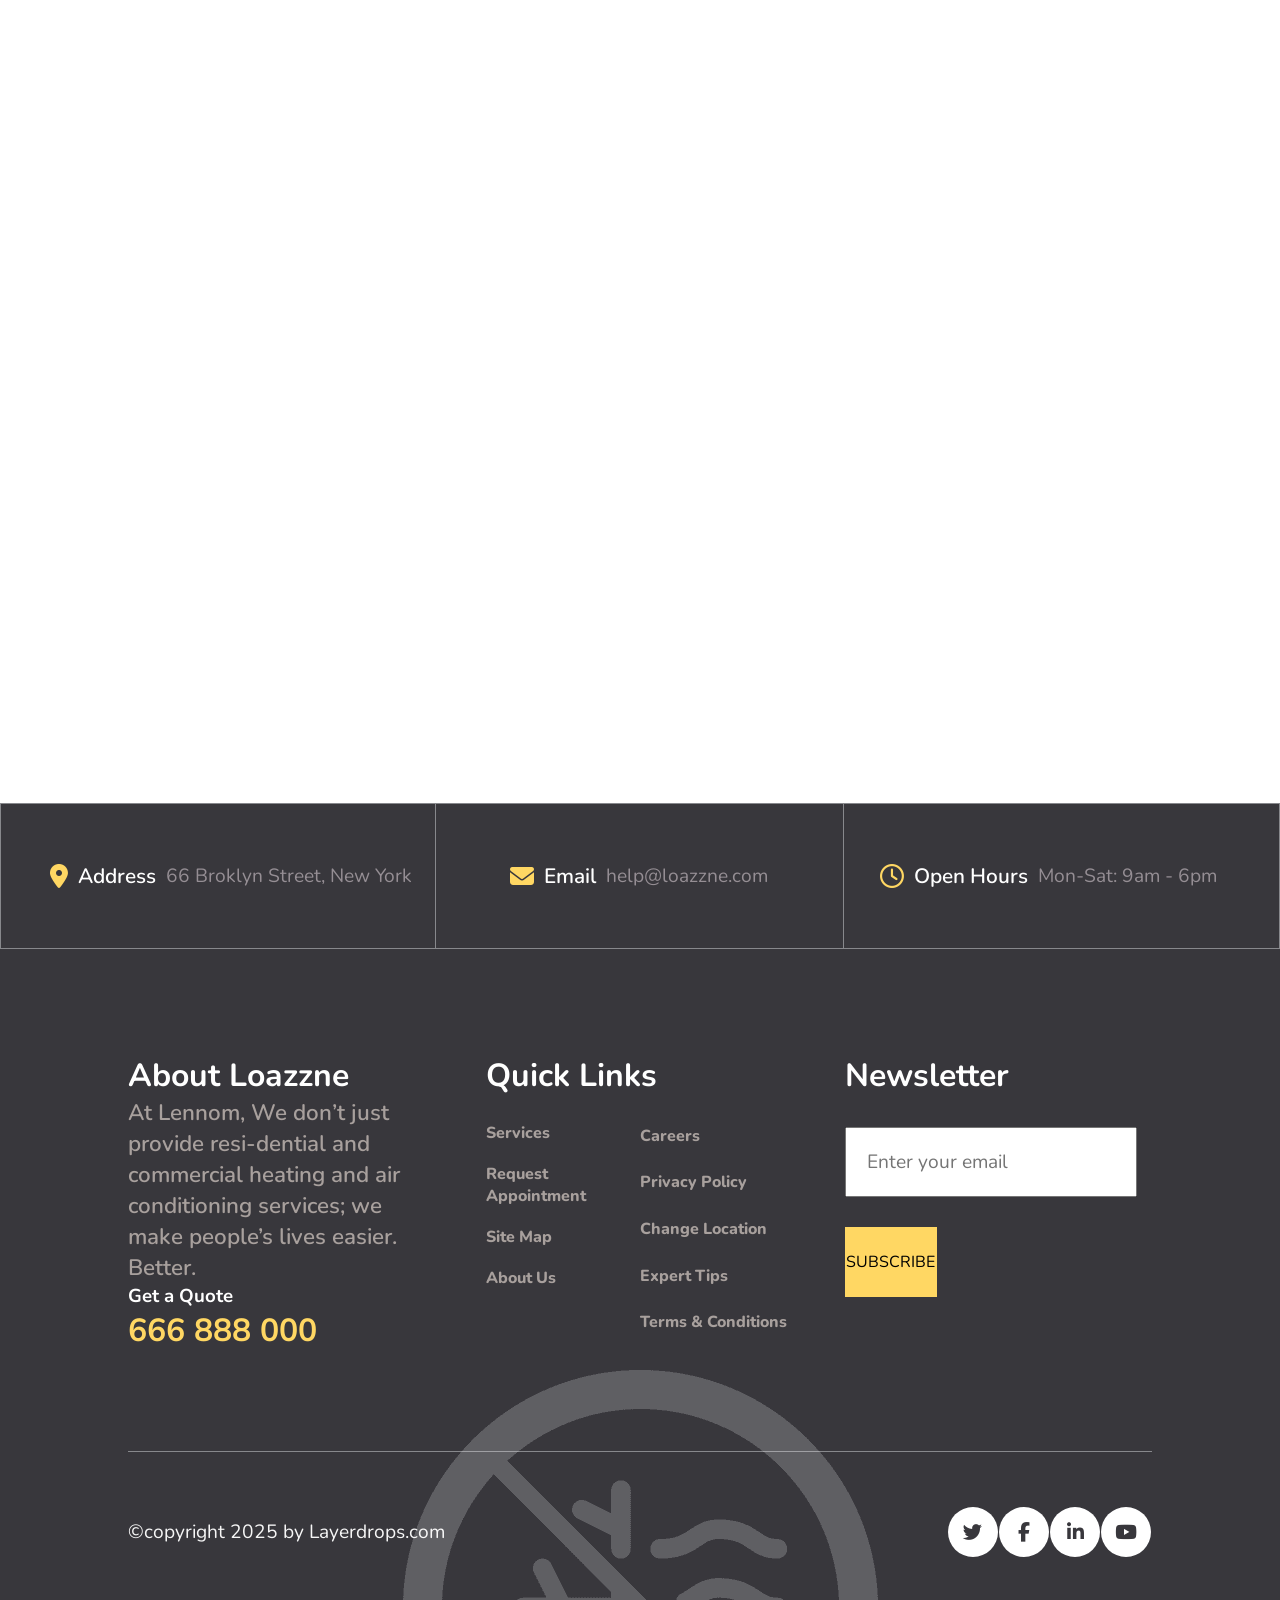
<file: contact.html>
<!DOCTYPE html>
<html lang="en">

<head>
    <meta charset="UTF-8" />
    <meta name="viewport" content="width=device-width, initial-scale=1.0" />
    <title>Loazzne - Home Page</title>
    <link rel="stylesheet" href="https://cdnjs.cloudflare.com/ajax/libs/font-awesome/6.7.2/css/all.min.css"
        integrity="sha512-Evv84Mr4kqVGRNSgIGL/F/aIDqQb7xQ2vcrdIwxfjThSH8CSR7PBEakCr51Ck+w+/U6swU2Im1vVX0SVk9ABhg=="
        crossorigin="anonymous" referrerpolicy="no-referrer" />
    <link rel="stylesheet"
        href="https://fonts.googleapis.com/css2?family=Material+Symbols+Outlined:opsz,wght,FILL,GRAD@24,400,0,0&icon_names=account_balance_wallet" />
    <link rel="stylesheet" href="./contact.css" />
</head>

<body>

    <!-- Header -->
    <header>
        <div class="nav1">
            <div class="addbar">
                <div class="brands">
                    <i class="fa-brands fa-twitter"></i>
                    <i class="fa-brands fa-facebook-f"></i>
                    <i class="fa-brands fa-linkedin-in"></i>
                    <i class="fa-brands fa-youtube"></i>
                </div>
                <div class="address">
                    <div class="location">
                        <i class="fa-solid fa-location-dot"></i>
                        <h3>Address</h3>
                        <p>66 Broklyn Street, New York</p>
                    </div>
                    <div class="phone">
                        <i class="fa-solid fa-phone-volume"></i>
                        <h3>Call Now</h3>
                        <a href="tel:666888000">666 888 000</a>
                    </div>
                    <div class="clock">
                        <i class="fa-regular fa-clock"></i>
                        <h3>Open Hours</h3>
                        <a href="#">Mon-Sat: 9am - 6pm</a>
                    </div>
                </div>
            </div>
        </div>
    </header>

    <!-- Navigation -->
    <nav>
        <div class="nav2">
            <div class="logo">
                <img src="./images/logo.webp" alt="Loazzne-Logo" />
            </div>
            <div class="list">
                <ul>
                    <li>
                        <a href="index.html">Home</a>
                        <i class="fa-solid fa-angle-down"></i>
                        <ul>
                            <li><a href="index.html">Home 1</a></li>
                            <li><a href="index-2.html">Home 2</a></li>
                        </ul>
                    </li>
                    <li><a href="about.html">About</a></li>
                    <li>
                        <a href="service.html">Services</a>
                        <i class="fa-solid fa-angle-down"></i>
                        <ul>
                            <li><a href="#">Services</a></li>
                            <li><a href="#">Service Details</a></li>
                        </ul>
                    </li>
                    <li>
                        <a href="blog.html">Blog</a>
                        <i class="fa-solid fa-angle-down"></i>
                        <ul>
                            <li><a href="#">Blog</a></li>
                            <li><a href="#">Blog Details</a></li>
                        </ul>
                    </li>
                    <li><a href="contact.html" class="active">Contact</a></li>
                </ul>
            </div>
            <button>BOOK TODAY</button>
            <i class="fa-solid fa-bars" onclick="menu()"></i>
        </div>
        <div class="sidebar" onclick="add2()" id="close">
            <div class="head">
                <h1>LOAZZNE</h1>
                <i class="fa-solid fa-x" id="hide"></i>
            </div>
            <div class="drop">
                <ul>
                    <li>
                        <a href="index.html">Home</a>
                        <!-- <i class="fa-solid fa-angle-down"></i> -->
                        <ul>
                            <li><a href="index.html">Home 1</a></li>
                            <li><a href="index-2.html">Home 2</a></li>
                        </ul>
                    </li>
                    <li><a href="about.html">About</a></li>
                    <li>
                        <a href="service.html">Services</a>
                        <!-- <i class="fa-solid fa-angle-down"></i> -->
                        <ul>
                            <li><a href="#">Services</a></li>
                            <li><a href="#">Service Details</a></li>
                        </ul>
                    </li>
                    <li>
                        <a href="blog.html">Blog</a>
                        <!-- <i class="fa-solid fa-angle-down"></i> -->
                        <ul>
                            <li><a href="#">Blog</a></li>
                            <li><a href="#">Blog Details</a></li>
                        </ul>
                    </li>
                    <li><a href="contact.html" class="active">Contact</a></li>
                </ul>
            </div>
            <div class="para">
                <p>
                    Loazzne is a modern & professional NextJS Template for air conditioning, cooling/heating, HVAC and
                    ventilation services. It is also very good for any other home repair, services and maintenance
                    businesses.</p>
            </div>
            <div class="social">
                <i class="fa-brands fa-twitter"></i>
                <i class="fa-brands fa-facebook-f"></i>
                <i class="fa-brands fa-linkedin-in"></i>
                <i class="fa-brands fa-youtube"></i>
            </div>
        </div>
    </nav>

    <!-- Page 1 -->

    <div class="page1">
        <div class="col">
            <h2>Home - Contact</h2>
            <h1>Contact Us</h1>
        </div>
    </div>
    <div class="page2">
        <div class="row-1">
            <h2>Contact with us</h2>
            <h1>We offer 24/7 emergency service to all of our customers</h1>
            <p>There are many variations of passages of new lorem ipsum available, but the majority have suffered.</p>
            <div class="col">
                <div class="col1">
                    <i class="fa-solid fa-location-dot"></i>
                    <p>66 broklyn street,</p>
                        <span>new york</span>
                </div>
                <div class="col2">
                    <i class="fa-solid fa-envelope-open-text"></i>
                    <p>help@loazzne.com</p>
                       <span>666 888 000</span> 
                </div>
            </div>
        </div>
        <div class="row-2">
            <input type="text" name="name" id="name" placeholder="Your name">
            <input type="email" name="email" id="email" placeholder="Email Address">
            <input type="tel" name="" id="tel-no" placeholder="Phone number">
            <textarea placeholder="Write message" id="message"></textarea>
            <button>SUBMIT NOW</button>
        </div>
    </div>

    <div class="page3">
        <iframe
            src="https://www.google.com/maps/embed?pb=!1m14!1m8!1m3!1d3301.7760354120264!2d-118.7972232!3d34.1520716!3m2!1i1024!2i768!4f13.1!3m3!1m2!1s0x80e82469c2162619%3A0xba03efb7998eef6d!2sCostco%20Wholesale!5e0!3m2!1sen!2sin!4v1744817300651!5m2!1sen!2sin"
            width="100%" height="100%" style="border:0;" allowfullscreen="" loading="lazy"
            referrerpolicy="no-referrer-when-downgrade"></iframe>
    </div>

    <footer>
        <img src="./images/footer-shape.png" alt="">
        <div class="footer-addbar">
            <div class="footer-location">
                <i class="fa-solid fa-location-dot"></i>
                <h3>Address</h3>
                <p>66 Broklyn Street, New York</p>
            </div>
            <div class="footer-mail">
                <i class="fa-solid fa-envelope"></i>
                <h3>Email</h3>
                <p>help@loazzne.com</p>
            </div>
            <div class="footer-clock">
                <i class="fa-regular fa-clock"></i>
                <h3>Open Hours</h3>
                <p>Mon-Sat: 9am - 6pm</p>
            </div>
        </div>
        <div class="footer-links">
            <div class="about">
                <h2>About Loazzne</h2>
                <p>At Lennom, We don’t just provide resi-dential and commercial heating and air conditioning services;
                    we make people’s lives easier. Better.</p>
                <div class="quote">
                    <h3>Get a Quote</h3>
                    <h1>666 888 000</h1>
                </div>

            </div>
            <div class="quick_links">
                <h2>Quick Links</h2>
                <div class="footer-rows">
                    <div class="col-col1">
                        <ul>
                            <li><a href="#">Services</a></li>
                            <li><a href="#">Request Appointment</a></li>
                            <li><a href="#">Site Map</a></li>
                            <li><a href="#">About Us</a></li>
                        </ul>
                    </div>
                    <div class="col-col2">
                        <ul>
                            <li><a href="#">Careers</a></li>
                            <li><a href="#">Privacy Policy</a></li>
                            <li><a href="#">Change Location</a></li>
                            <li><a href="#">Expert Tips</a></li>
                            <li><a href="#">Terms & Conditions</a></li>
                        </ul>
                    </div>
                </div>
            </div>
            <div class="news-letter">
                <h2>Newsletter</h2>
                <div class="footer-form">
                    <input type="email" name="User-email" id="footer-user-email" placeholder="Enter your email">
                    <button>SUBSCRIBE</button>
                </div>

            </div>
        </div>
        <div class="footer-copy">
            <div class="copy">
                &copy; <p>copyright 2025 by Layerdrops.com</p>
            </div>
            <div class="footer-brands">
                <i class="fa-brands fa-twitter"></i>
                <i class="fa-brands fa-facebook-f"></i>
                <i class="fa-brands fa-linkedin-in"></i>
                <i class="fa-brands fa-youtube"></i>
            </div>
        </div>
    </footer>

    <script src="./script.js"></script>
</body>

</html>
</file>
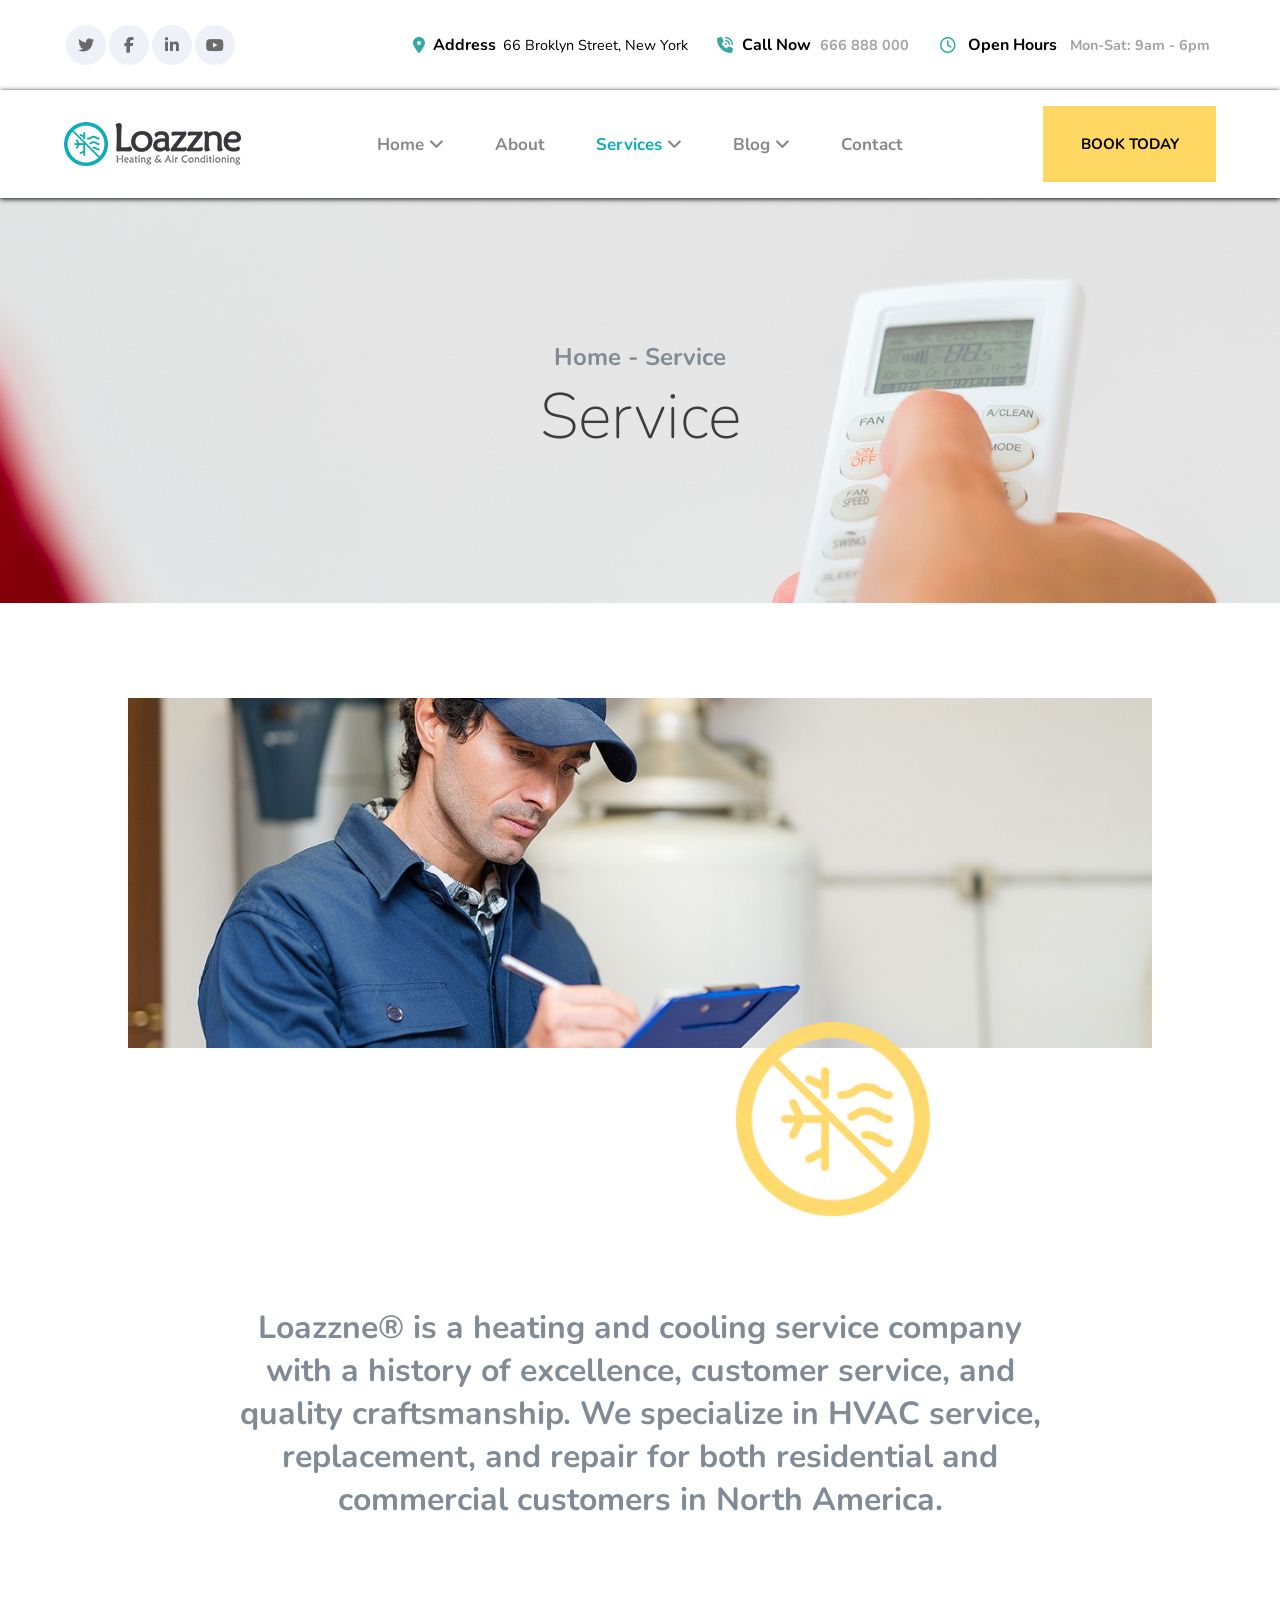
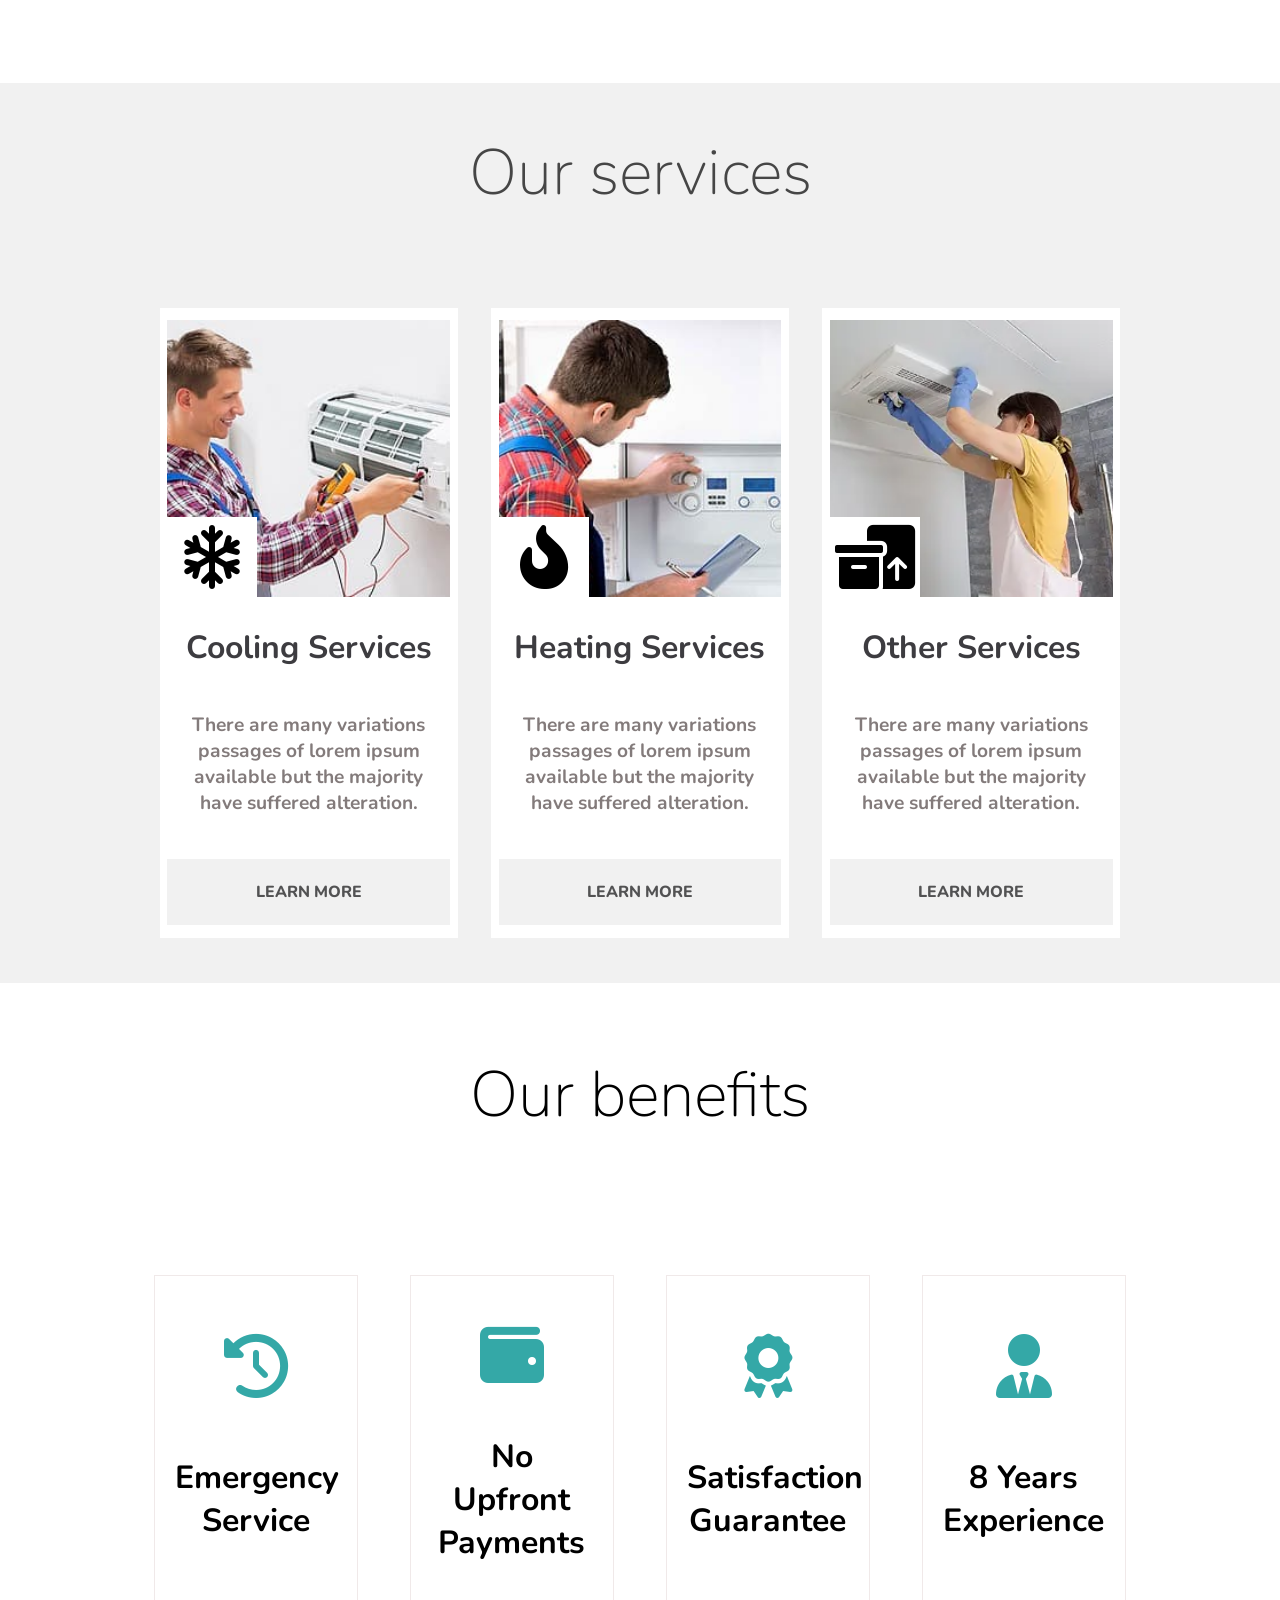
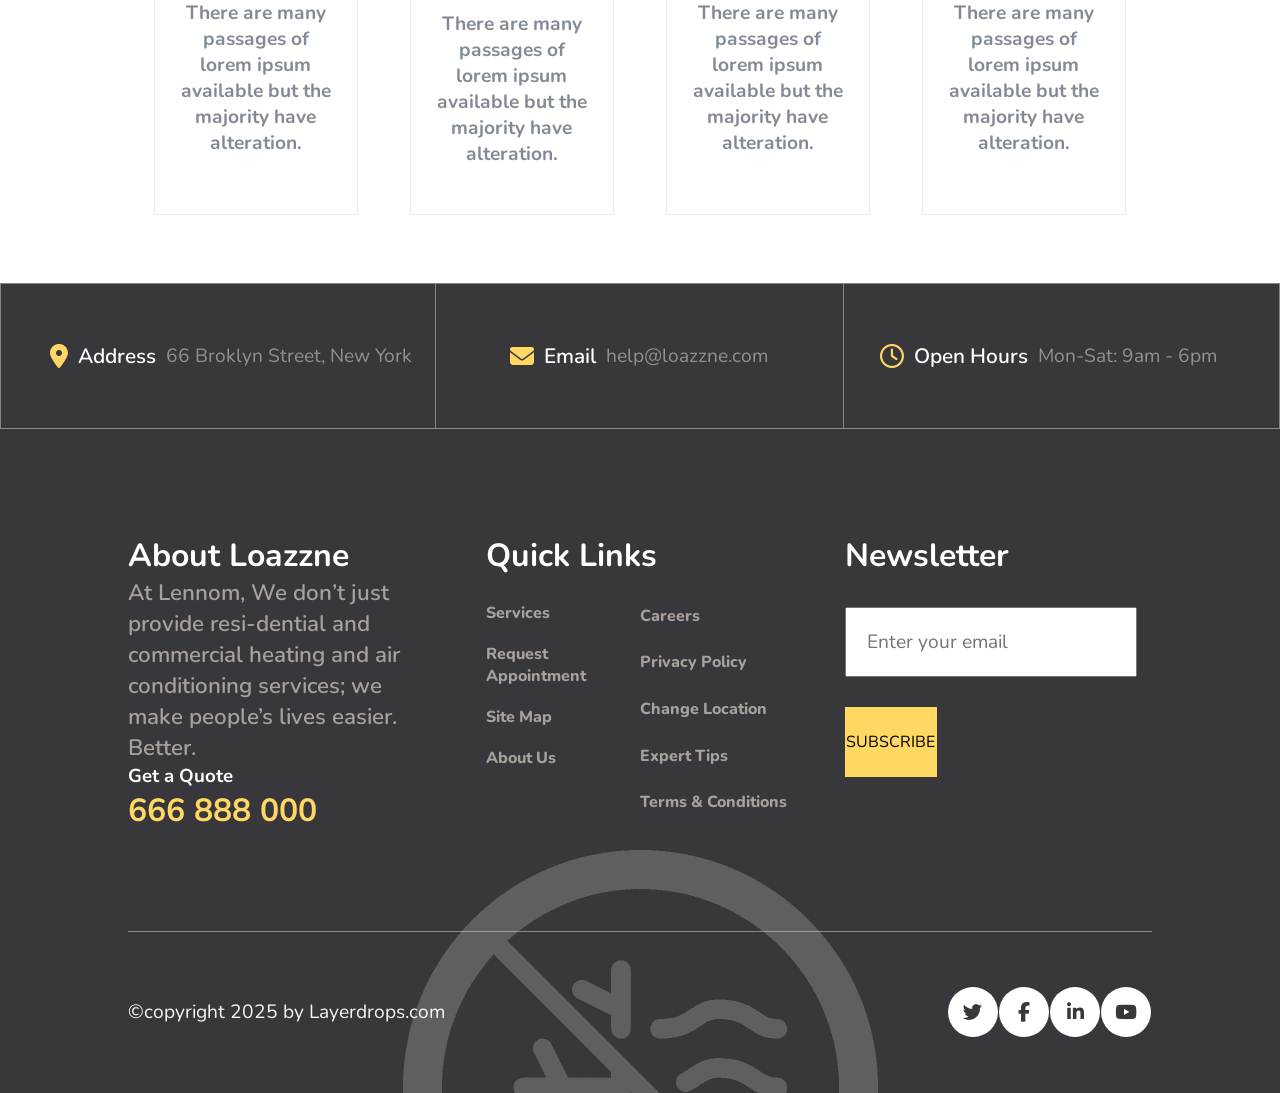
<file: service.html>
<!DOCTYPE html>
<html lang="en">

<head>
    <meta charset="UTF-8" />
    <meta name="viewport" content="width=device-width, initial-scale=1.0" />
    <title>Loazzne - Home Page</title>
    <link rel="stylesheet" href="https://cdnjs.cloudflare.com/ajax/libs/font-awesome/6.7.2/css/all.min.css"
        integrity="sha512-Evv84Mr4kqVGRNSgIGL/F/aIDqQb7xQ2vcrdIwxfjThSH8CSR7PBEakCr51Ck+w+/U6swU2Im1vVX0SVk9ABhg=="
        crossorigin="anonymous" referrerpolicy="no-referrer" />
    <link rel="stylesheet"
        href="https://fonts.googleapis.com/css2?family=Material+Symbols+Outlined:opsz,wght,FILL,GRAD@24,400,0,0&icon_names=account_balance_wallet" />
    <link rel="stylesheet" href="./service.css" />
</head>

<body>

    <!-- Header -->
    <header>
        <div class="nav1">
            <div class="addbar">
                <div class="brands">
                    <i class="fa-brands fa-twitter"></i>
                    <i class="fa-brands fa-facebook-f"></i>
                    <i class="fa-brands fa-linkedin-in"></i>
                    <i class="fa-brands fa-youtube"></i>
                </div>
                <div class="address">
                    <div class="location">
                        <i class="fa-solid fa-location-dot"></i>
                        <h3>Address</h3>
                        <p>66 Broklyn Street, New York</p>
                    </div>
                    <div class="phone">
                        <i class="fa-solid fa-phone-volume"></i>
                        <h3>Call Now</h3>
                        <a href="tel:666888000">666 888 000</a>
                    </div>
                    <div class="clock">
                        <i class="fa-regular fa-clock"></i>
                        <h3>Open Hours</h3>
                        <a href="#">Mon-Sat: 9am - 6pm</a>
                    </div>
                </div>
            </div>
        </div>
    </header>

    <!-- Navigation -->
    <nav>
        <div class="nav2">
            <div class="logo">
                <img src="./images/logo.webp" alt="Loazzne-Logo" />
            </div>
            <div class="list">
                <ul>
                    <li>
                        <a href="index.html">Home</a>
                        <i class="fa-solid fa-angle-down"></i>
                        <ul>
                            <li><a href="index.html" >Home 1</a></li>
                            <li><a href="index-2.html">Home 2</a></li>
                        </ul>
                    </li>
                    <li><a href="about.html">About</a></li>
                    <li>
                        <a href="service.html" class="active">Services</a>
                        <i class="fa-solid fa-angle-down"></i>
                        <ul>
                            <li><a href="#">Services</a></li>
                            <li><a href="#">Service Details</a></li>
                        </ul>
                    </li>
                    <li>
                        <a href="blog.html">Blog</a>
                        <i class="fa-solid fa-angle-down"></i>
                        <ul>
                            <li><a href="#">Blog</a></li>
                            <li><a href="#">Blog Details</a></li>
                        </ul>
                    </li>
                    <li><a href="contact.html">Contact</a></li>
                </ul>
            </div>
            <button>BOOK TODAY</button>
            <i class="fa-solid fa-bars" onclick="menu()"></i>
        </div>
        <div class="sidebar" onclick="add2()" id="close">
            <div class="head">
                <h1>LOAZZNE</h1>
                <i class="fa-solid fa-x" id="hide"></i>
            </div>
            <div class="drop">
                <ul>
                    <li>
                        <a href="index.html">Home</a>
                        <!-- <i class="fa-solid fa-angle-down"></i> -->
                        <ul>
                            <li><a href="index.html">Home 1</a></li>
                            <li><a href="index-2.html">Home 2</a></li>
                        </ul>
                    </li>
                    <li><a href="about.html">About</a></li>
                    <li>
                        <a href="service.html" class="active">Services</a>
                        <!-- <i class="fa-solid fa-angle-down"></i> -->
                        <ul>
                            <li><a href="#" class="active">Services</a></li>
                            <li><a href="#">Service Details</a></li>
                        </ul>
                    </li>
                    <li>
                        <a href="blog.html">Blog</a>
                        <!-- <i class="fa-solid fa-angle-down"></i> -->
                        <ul>
                            <li><a href="#">Blog</a></li>
                            <li><a href="#">Blog Details</a></li>
                        </ul>
                    </li>
                    <li><a href="contact.html">Contact</a></li>
                </ul>
            </div>
            <div class="para">
                <p>
                    Loazzne is a modern & professional NextJS Template for air conditioning, cooling/heating, HVAC and
                    ventilation services. It is also very good for any other home repair, services and maintenance
                    businesses.</p>
            </div>
            <div class="social">
                <i class="fa-brands fa-twitter"></i>
                <i class="fa-brands fa-facebook-f"></i>
                <i class="fa-brands fa-linkedin-in"></i>
                <i class="fa-brands fa-youtube"></i>
            </div>
        </div>
    </nav>


    <!-- Page 1 -->

    <div class="page1">
        <div class="col">
            <h2>Home - Service</h2>
            <h1>Service</h1>
        </div>
    </div>

    <!-- Page 2 -->

    <div class="page2">
        <div class="row1">
            <img src="./images/Service/image 2" alt="">
            <div class="icon">
                <img src="./images/Service/image" alt="">
            </div>
        </div>
        <div class="row2">
            <p>Loazzne® is a heating and cooling service company with a history of excellence, customer service, and quality craftsmanship. We specialize in HVAC service, replacement, and repair for both residential and commercial customers in North America.</p>
        </div>
    </div>


      <!-- Page 3 -->
      <div class="page3">
        <h2 class="head">Our services</h2>
        <div class="varient">
            <div class="col1">
                <div class="img img1">
                    <i class="fa-regular fa-snowflake"></i>
                    <img src="./images/service-1.jpg" alt="">
                </div>
                <div class="para para1">
                    <h2>Cooling Services</h2>
                    <p>There are many variations passages of lorem ipsum available but the majority have suffered
                        alteration.</p>
                    <a href="#">LEARN MORE</a>
                </div>
            </div>
            <div class="col2">
                <div class="img img2">
                    <i class="fa-solid fa-fire-flame-curved"></i>
                    <img src="./images/service-2.jpg" alt="">
                </div>
                <div class="para para2">
                    <h2>Heating Services</h2>
                    <p>There are many variations passages of lorem ipsum available but the majority have suffered
                        alteration.</p>
                    <a href="#">LEARN MORE</a>
                </div>
            </div>
            <div class="col3">
                <div class="img img3">
                    <i class="fa-solid fa-boxes-packing"></i>
                    <img src="./images/service-3.webp" alt="">
                </div>
                <div class="para para3">
                    <h2>Other Services</h2>
                    <p>There are many variations passages of lorem ipsum available but the majority have suffered
                        alteration.</p>
                    <a href="#">LEARN MORE</a>
                </div>
            </div>
        </div>
    </div>

    <div class="page4">
        <h2>Our benefits</h2>
        <div class="row">
            <div class="box box1">
                <i class="fa-solid fa-clock-rotate-left"></i>
                <h1>Emergency Service</h1>
                <p>There are many passages of lorem ipsum available but the majority have alteration.</p>
            </div>
            <div class="box box2">
                <i class="fa-solid fa-wallet"></i>
                <h1>No Upfront Payments</h1>
                <p>There are many passages of lorem ipsum available but the majority have alteration.</p>
            </div>
            <div class="box box3">
                <i class="fas fa-award"></i> <!-- for a diploma/award style -->
                <h1>Satisfaction Guarantee</h1>
                <p>There are many passages of lorem ipsum available but the majority have alteration.</p>
            </div>
            
            <div class="box box4">
                <i class="fa-solid fa-user-tie"></i>
                <h1>8 Years Experience</h1>
                <p>There are many passages of lorem ipsum available but the majority have alteration.</p>
            </div>
        </div>
    </div>

    <footer>
        <img src="./images/footer-shape.png" alt="">
        <div class="footer-addbar">
            <div class="footer-location">
                <i class="fa-solid fa-location-dot"></i>
                <h3>Address</h3>
                <p>66 Broklyn Street, New York</p>
            </div>
            <div class="footer-mail">
                <i class="fa-solid fa-envelope"></i>
                <h3>Email</h3>
                <p>help@loazzne.com</p>
            </div>
            <div class="footer-clock">
                <i class="fa-regular fa-clock"></i>
                <h3>Open Hours</h3>
                <p>Mon-Sat: 9am - 6pm</p>
            </div>
        </div>
        <div class="footer-links">
            <div class="about">
                <h2>About Loazzne</h2>
                <p>At Lennom, We don’t just provide resi-dential and commercial heating and air conditioning services;
                    we make people’s lives easier. Better.</p>
                    <div class="quote">
                        <h3>Get a Quote</h3>
                        <h1>666 888 000</h1>
                    </div>
                
            </div>
            <div class="quick_links">
                <h2>Quick Links</h2>
                <div class="footer-rows">
                <div class="col-col1">
                    <ul>
                        <li><a href="#">Services</a></li>
                        <li><a href="#">Request Appointment</a></li>
                        <li><a href="#">Site Map</a></li>
                        <li><a href="#">About Us</a></li>
                    </ul>
                </div>
                <div class="col-col2">
                    <ul>
                        <li><a href="#">Careers</a></li>
                        <li><a href="#">Privacy Policy</a></li>
                        <li><a href="#">Change Location</a></li>
                        <li><a href="#">Expert Tips</a></li>
                        <li><a href="#">Terms & Conditions</a></li>
                    </ul>
                </div>
            </div>
            </div>
            <div class="news-letter">
                <h2>Newsletter</h2>
                <div class="footer-form">
                    <input type="email" name="User-email" id="footer-user-email" placeholder="Enter your email">
                    <button>SUBSCRIBE</button>
                </div>

            </div>
        </div>
        <div class="footer-copy">
            <div class="copy">
                &copy; <p>copyright 2025 by Layerdrops.com</p>
            </div>
            <div class="footer-brands">
                <i class="fa-brands fa-twitter"></i>
                <i class="fa-brands fa-facebook-f"></i>
                <i class="fa-brands fa-linkedin-in"></i>
                <i class="fa-brands fa-youtube"></i>
            </div>
        </div>
    </footer>
    <script src="./script.js"></script>
</body>
</html>
</file>
<file: about.css>
@import url('https://fonts.googleapis.com/css2?family=Nunito:ital,wght@0,200..1000;1,200..1000&display=swap');
@import url('https://fonts.googleapis.com/css2?family=Montserrat:ital,wght@0,100..900;1,100..900&display=swap');

:root {
    --font: "Nunito", sans-serif;
    --h1: "Montserrat", sans-serif;
}

* {
    padding: 0%;
    margin: 0;
    box-sizing: border-box;
    font-family: var(--font);
}

html {
    scroll-behavior: smooth;
}

/* Header */
header {
    width: 100%;
    height: 10vh;
    /* border: 2px solid red; */
    display: flex;
    flex-direction: column;
    align-items: center;
    position: relative;
    /* animation: fade 2s linear 1; */
}

/* Addressbar */
header .nav1 {
    width: 100%;
    height: 100%;
    display: flex;
    flex-direction: column;
    align-items: center;
    box-shadow: 5px 5px 10px black;
    background-color: white;
}

header .nav1 .addbar {
    display: flex;
    height: 100%;
    width: 90%;
    /* border: 2px solid red; */
    display: flex;
    align-items: center;
    justify-content: space-between;
    white-space: wrap;
}

header .nav1 .addbar .brands {
    width: 15%;
    height: 100%;
    /* border: 2px solid blue; */
    display: flex;
    align-items: center;
    justify-content: space-around;
    color: rgb(106, 106, 106);
}

/* I */
header .nav1 .addbar .brands .fa-brands {
    width: 40px;
    height: 40px;
    text-align: center;
    display: flex;
    align-items: center;
    justify-content: center;
    border-radius: 50%;
    font-size: 1rem;
    background-color: #eef1f8;
    /* border: 2px solid; */
}

header .nav1 .addbar .address {
    display: flex;
    align-items: center;
    justify-content: space-between;
    width: 70%;
    height: 100%;
    /* border: 2px solid red; */
    font-family: var(--font);
}

header .nav1 .addbar .address .location {
    width: 35%;
    height: 100%;
    /* border: 2px solid red; */
    display: flex;
    align-items: center;
    justify-content: space-around;
}


header .nav1 .addbar .address .phone {
    width: 25%;
    height: 100%;
    /* border: 2px solid red; */
    display: flex;
    align-items: center;
    justify-content: space-around;
}

header .nav1 .addbar .address .clock {
    width: 35%;
    height: 100%;
    /* border: 2px solid red; */
    display: flex;
    align-items: center;
    justify-content: space-around;
}

header .nav1 .addbar .address p{
    font-size: 0.9rem;
}

/* A tags */


header .nav1 .addbar .address .phone a,
header .nav1 .addbar .address .clock a {
    text-decoration: none;
    color: rgb(164, 162, 162);
    font-weight: 700;
    font-size: 0.9rem;
}

/* I tags */
header .nav1 .addbar .address .location .fa-solid,
header .nav1 .addbar .address .phone .fa-solid,
header .nav1 .addbar .address .clock .fa-regular {
    font-size: 1rem;
    color: #34a8a7;
}
header .nav1 .addbar .address .location h3,
header .nav1 .addbar .address .phone h3,
header .nav1 .addbar .address .clock h3{
    font-size: 1rem;
    /* color: #34a8a7; */
}

/* Nav */

nav {
    width: 100%;
    height: 12vh;
    /* border: 2px solid red; */
    display: flex;
    align-items: center;
    justify-content: center;
    background-color: rgb(255, 255, 255);
    position: sticky;
    top: 0px;
    z-index: 100;
    box-shadow: 0px 1px 5px black;
    transition: 1s ease;
    /* animation: fade 0.5s linear 1; */
}

nav .nav2 {
    width: 90%;
    height: 100%;
    display: flex;
    align-items: center;
    justify-content: space-between;
    /* border: 2px solid red; */
}

/* Logo */
nav .nav2 .logo {
    width: 15%;
    height: 100%;
    display: flex;
    align-items: center;
}

nav .nav2 .logo img {
    object-fit: contain;
}

/* List */
nav .nav2 .list {
    width: 50%;
    height: 100%;
    color: #87888c;
    position: relative;
}

nav .nav2 .list ul {
    width: 100%;
    height: 100%;
    display: flex;
    align-items: center;
    justify-content: space-around;
    font-family: var(--font);
    font-size: 17px;
    font-weight: 700;
    list-style: none;
    /* border: px solid red; */
}

nav .nav2 .list ul a {
    text-decoration: none;
    color: #87888c;
}

nav .nav2 .list ul a:hover {
    color: #34a8a7;
}

nav .nav2 .list ul a:active{
    color: #0aaeb8 !important;
}

nav .nav2 .list ul a.active {
    color: #0aaeb8 !important;
  }
  

/* Sub list Alignment*/
nav .nav2 .list ul li:nth-child(1) ul,
nav .nav2 .list ul li:nth-child(3) ul,
nav .nav2 .list ul li:nth-child(4) ul {
    display: flex;
    flex-direction: column;
    align-items: flex-start;
    justify-content: space-around;
    /* border: 2px solid; */
    width: 250px;
    height: 150px;
    list-style: none;
    padding-left: 4.5%;
    color: white;
    background-color: rgb(33, 32, 32);
    position: absolute;
    font-family: var(--font);
    font-weight: 700;
    font-size: 1rem;
    display: none;
    transition: 1.2s;
}

/* Sub list positions */
nav .nav2 .list ul li:nth-child(1) ul {
    /* left: 10px; */
    top: 65px;
}


nav .nav2 .list ul li:nth-child(3) ul {
    top: 65px;
    /* left: 320px; */
}

nav .nav2 .list ul li:nth-child(4) ul {
    top: 65px;
    right: 0;
}


/* Sublist A tags */
nav .nav2 .list ul li:nth-child(1) ul a {
    text-decoration: none;
    color: #eef1f8;
}

nav .nav2 .list ul li:nth-child(3) ul a {
    text-decoration: none;
    color: #eef1f8;
}

nav .nav2 .list ul li:nth-child(4) ul a {
    text-decoration: none;
    color: #eef1f8;
}

/* Sub list hover part */
nav .nav2 .list ul li:nth-child(1):hover ul,
nav .nav2 .list ul li:nth-child(3):hover ul,
nav .nav2 .list ul li:nth-child(4):hover ul {
    display: flex;
    transform: translateY(10px);

}


nav .nav2 button {
    width: 15%;
    height: 70%;
    background-color: #ffd763;
    font-family: var(--font);
    font-size: 15px;
    font-weight: 700;
    border: none;
}

nav .nav2 button:hover {
    background-color: #34a8a7;
    color: white;
}

nav .nav2 .fa-bars,
nav .sidebar {
    display: none;
}

/* Sidebar for Tab*/
nav .sidebar {
    position: fixed;
    left: 0;
    top: 0;
    width: 450px;
    height: 100vh;
    /* border: 2px solid red; */
    background-color: rgb(66, 64, 64);
    color: white;
    display: flex;
    flex-direction: column;
    align-items: center;
    display: none;
}

nav .sidebar .head {
    width: 90%;
    height: 8%;
    /* border: 2px solid red; */
    display: flex;
    justify-content: space-between;
    align-items: center;
}

nav .sidebar .head h1 {
    font-size: 2.5rem;
    font-family: var(--h1);
}


/* Drop */

nav .sidebar .drop {
    width: 90%;
    height: 30%;
    /* border: 2px solid red; */
    display: flex;
    flex-direction: column;
    justify-content: space-between;
    align-items: flex-start;
    font-size: 2rem;
}

nav .sidebar .drop ul {
    width: 100%;
    height: 100%;
    display: flex;
    flex-direction: column;
    justify-content: space-between;
    align-items: flex-start;
    /* border-bottom: 2px solid red; */
    list-style: none;
}

nav .sidebar .drop a {
    color: white;
}

nav .sidebar .drop ul li:nth-child(1) ul,
nav .sidebar .drop ul li:nth-child(3) ul,
nav .sidebar .drop ul li:nth-child(4) ul {
    display: none;
}

nav .sidebar .para {
    width: 90%;
    height: 18%;
    /* border: 2px solid cyan; */
    font-size: 1.6rem;
    display: flex;
    align-items: center;
    /* padding-top: 30px; */
    margin-top: 20px;
    margin-bottom: 20px;
}

/* Social */
nav .sidebar .social {
    width: 90%;
    height: 5%;
    /* border: 2px solid blue; */
    display: flex;
    align-items: center;
    justify-content: space-around;
}

nav .sidebar .social .fa-brands {
    width: 50px;
    height: 50px;
    border-radius: 50%;
    background-color: wheat;
    display: flex;
    align-items: center;
    justify-content: center;
    color: black;
    font-size: 20px;
}



.page1 {
    width: 100%;
    height: 45vh;
    /* border: 2px solid red; */
    background: url(./images/About/breadcrumb.a6f552e3fbd5ea6949250f2f76cc1b67.jpg);
    background-position: center;
    background-size: cover;
}

.page1 .col {
    width: 100%;
    height: 100%;
    flex-direction: column;
    display: flex;
    align-items: center;
    justify-content: center;
}

.page1 .col h2 {
    font-size: 1.5rem;
    color: #828b95;
}

.page1 .col h1 {
    font-size: 4rem;
    font-weight: 200;
    color: #3a3c3d;
}


.page2 {
    width: 100%;
    height: 100vh;
    /* border: 2px solid red; */
    display: flex;
    align-items: center;
    justify-content: center;
    background-color: white;
}

.page2 .rows {
    width: 80%;
    height: 80%;
    /* border: 2px solid red; */
}

.page2 .rows .row1 {
    width: 100%;
    height: 60%;
    /* border: 2px solid blue; */
    display: flex;
    align-items: center;
    justify-content: space-between;
}

.page2 .rows .row1 .col1 {
    width: 30%;
    height: 100%;
    /* border: 2px solid blue; */
}

.page2 .rows .row1 .col2 {
    width: 22%;
    height: 100%;
    /* border: 2px solid blue; */
}

.page2 .rows .row1 .col3 {
    width: 42%;
    height: 100%;
    /* border: 2px solid blue; */
}

.page2 .rows .row1 .col1 img,
.page2 .rows .row1 .col2 img,
.page2 .rows .row1 .col3 img {
    width: 100%;
    height: 100%;
    object-fit: cover;
}



/* Rows2 */

.page2 .rows .row2 {
    width: 100%;
    height: 40%;
    /* border: 2px solid blue; */
    display: flex;
    align-items: center;
    justify-content: space-between;
}

.page2 .rows .row2 {
    width: 100%;
    height: 40%;
    /* border: 2px solid blue; */
    display: flex;
    align-items: center;
    justify-content: space-between;
}

.page2 .rows .row2 .col1 {
    width: 30%;
    height: 100%;
    /* border: 2px solid blue; */
    display: flex;
    align-items: center;
    justify-content: center;
}

.page2 .rows .row2 .col1 h2 {
    font-size: 3rem;
    color: #3a3c3d;
    font-weight: 600;
}

.page2 .rows .row2 .col1 span {
    color: #34a8a7;
    font-weight: 300;
}



.page2 .rows .row2 .col2 {
    width: 38%;
    height: 100%;
    /* border: 2px solid blue; */
    display: flex;
    align-items: center;
    justify-content: center;
    color: #828b95;
    font-size: 1.3rem;
}


.page2 .rows .row2 .col3 {
    width: 30%;
    height: 100%;
    /* border: 2px solid blue; */
    display: flex;
    align-items: center;
    justify-content: center;
    color: #828b95;
    font-size: 1.3rem;

}

.page3 {
    width: 100%;
    height: 75vh;
    background-color: rgb(0, 0, 0, 0.8);
    display: flex;
    align-items: center;
    justify-content: center;
}

.page3 i {
    font-size: 4rem;
    color: rgb(255, 215, 99);
    /* background-color: white; */
}

.page3 img {
    width: 100%;
    height: 100%;
    position: fixed;
    top: 0;
    z-index: -1;
}

/* From Uiverse.io by Smit-Prajapati */
.loader {
    --size: 250px;
    --duration: 2s;
    --logo-color: grey;
    /* --background: linear-gradient(0deg,
            rgba(50, 50, 50, 0.2) 0%,
            rgba(100, 100, 100, 0.2) 100%); */
    height: var(--size);
    aspect-ratio: 1;
    position: relative;
}

.loader .box {
    position: absolute;
    /* background: rgba(100, 100, 100, 0.15); */
    background: rgb(255, 215, 99, 0.15);
    /* background: var(--background); */
    background-color: rgb(255, 215, 99, 0.2) 0%
    rgb(255, 215, 99, 0.2) 100%;
    border-radius: 50%;
    /* border-top: 1px solid rgba(100, 100, 100, 1); */
    /* box-shadow: rgba(0, 0, 0, 0.3) 0px 10px 10px -0px; */
    box-shadow: rgb(255, 215, 99, 0.3) 0px 10px 10px -0px;
    backdrop-filter: blur(5px);
    animation: ripple var(--duration) infinite ease-in-out;
}

.loader .box:nth-child(1) {
    inset: 40%;
    z-index: 10;
}

.loader .box:nth-child(2) {
    inset: 30%;
    z-index: 9;
    border-color: rgb(255, 215, 99, 0.8);
    animation-delay: 0.2s;
}

.loader .box:nth-child(3) {
    inset: 20%;
    /* z-index: 97; */
    border-color: rgb(255, 215, 99, 0.6);
    animation-delay: 0.4s;
}

.loader .box:nth-child(4) {
    inset: 10%;
    z-index: 6;
    border-color: rgb(255, 215, 99, 0.4);
    animation-delay: 0.6s;
}

.loader .box:nth-child(5) {
    inset: 0%;
    z-index: 5;
    border-color: rgb(255, 215, 99, 0.2);
    animation-delay: 0.8s;
}

.loader .logo {
    position: absolute;
    inset: 0;
    display: grid;
    place-content: center;
    padding: 30%;
}


@keyframes ripple {
    0% {
        transform: scale(1);
        box-shadow: rgb(255, 215, 99, 0.1) 0px 10px 10px -0px;
    }

    50% {
        transform: scale(1.3);
        /* box-shadow: rgba(0, 0, 0, 0.3) 0px 30px 20px -0px; */
        box-shadow: rgb(255, 215, 99, 0.3) 0px 10px 20px -0px;
    }
    /* } */

    100% {
        transform: scale(1);
        /* box-shadow: rgba(0, 0, 0, 0.3) 0px 10px 10px -0px; */
        box-shadow: rgb(255, 215, 99, 0.3) 0px 2px 10px -0px;
    }
}

@keyframes color-change {
    0% {
        fill: var(--logo-color);
    }

    50% {
        fill: white;
    }

    100% {
        fill: var(--logo-color);
    }
}



.page4 {
    width: 100%;
    height: 100vh;
    background-color: white;
    display: flex;
    align-items: center;
    justify-content: center;
}

.page4 .row {
    width: 80%;
    height: 80%;
    display: flex;
    justify-content: space-between;
    /* border: 2px solid red; */
}

.page4 .row .col-1 {
    width: 50%;
    height: 100%;
    /* border: 2px solid red; */
    position: relative;
}

.page4 .row .col-1 img {
    width: 90%;
    height: 100%;

}

.page4 .row .col-1::after {
    content: '';
    content: ' 20 Years Experience';
    width: 200px;
    height: 250px;
    /* border: 2px solid red; */
    position: absolute;
    bottom: 0;
    right: 10px;
    background-color: #f5d974;
    display: flex;
    align-items: center;
    justify-content: center;
    text-align: center;
    font-size: 2rem;
    font-family: var(--font);
    font-weight: 200
}

.page4 .row .col-2 {
    width: 50%;
    height: 100%;
    display: flex;
    flex-direction: column;
    justify-content: space-evenly;
    /* border: 2px solid red; */
}

.page4 .row .col-2 h2 {
    font-size: 1.5rem;
    position: relative;
    font-weight: 400;
}

.page4 .row .col-2 h2::before {
    content: '';
    width: 40px;
    height: 5px;
    background-color: #0aaeb8;
    position: absolute;
    top: -20px;
    border-radius: 20px;
}

.page4 .row .col-2 h1 {
    font-size: 2.2rem;
    position: relative;
    font-weight: 200;
}

.page4 .row .col-2 .para {
    width: 100%;
    height: 50%;
    /* border: 2px solid red; */
}

.page4 .row .col-2 .para ul {
    width: 100%;
    height: 100%;
    font-size: 1.3rem;
    /* border: 2px solid; */
    display: flex;
    flex-direction: column;
    justify-content: space-evenly;
    list-style: none;
    font-weight: 600;
    color: #828b95;
}

.page4 .row .col-2 .para ul i {
    color: #0aaeb8;
}

.page4 .row .col-2 .discount {
    width: 100%;
    height: 20%;
    /* border: 2px solid; */
    display: flex;
    flex-direction: column;
    align-items: center;
    justify-content: space-evenly;
}

.page4 .row .col-2 .discount h1 {
    font-size: 4rem;
    font-weight: 400;
    color: #0aaeb8;
}


.page4 .row .col-2 .discount p {
    font-size: 1.5rem;
    font-weight: 100;
}


/* Page 5 */

.page5 {
    height: 100%;
    height: 75vh;
    display: flex;
    flex-direction: column;
    align-items: center;
    justify-content: space-around;
    background-color: #f1f1f1;
    font-family: var(--font);
}

.page5 .block1 {
    width: 80%;
    height: 15%;
    /* border: 2px solid; */
    display: flex;
    align-items: center;
    justify-content: center;
}

.page5 .block1 .img-rows {
    width: 20%;
    height: 100%;
    /* border: 2px solid; */
    display: flex;
    align-items: center;
    justify-content: space-between;
}

.page5 .block1 img {
    border-radius: 50%;
    width: 70px;
    height: 70px;
}

.page5 .block1 .img-rows .rows {
    width: 25%;
    height: 100%;
    display: flex;
    align-items: center;
    justify-content: center;
    position: relative;
    transition: 1s ease;
}

.page5 .block1 .img-rows .row1 i,
.page5 .block1 .img-rows .row2 i,
.page5 .block1 .img-rows .row3 i {
    position: absolute;
    bottom: 20px;
    left: 0;
    width: 40px;
    height: 40px;
    border-radius: 50%;
    font-size: 0.8rem;
    background-color: #ffd763;
    color: black;
    display: flex;
    align-items: center;
    justify-content: center;
    display: none;

}


.page5 .block1 .img-rows .rows:hover {
    transform: scale(1.8);
}

.page5 .block1 .img-rows .rows:hover i {
    display: flex;
}


.page5 .block2 {
    width: 80%;
    height: 45%;
    /* border: 2px solid; */
    display: flex;
    align-items: center;
    justify-content: space-between;
    font-family: var(--font);
}

.page5 .block2 p {
    font-size: 2rem;
    width: 54%;
    text-align: center;
    font-weight: 700;
    color: #38373c;
}

.page5 .block2 i {
    width: 90px;
    height: 90px;
    border-radius: 50%;
    font-size: 1.5rem;
    display: flex;
    align-items: center;
    justify-content: center;
    background-color: white;
}

.page5 .block3 {
    width: 80%;
    height: 35%;
    /* border: 2px solid; */
    display: flex;
    flex-direction: column;
    align-items: center;
    justify-content: space-evenly;
    overflow: hidden;
}

.page5 .block3 h2 {
    color: #0aaeb8;
    font-size: 1.5rem;
}

.page5 .block3 h3 {
    color: #87888c;
    font-size: 1.5rem;
}

.page5 .block3 .testimon {
    text-align: center;
    font-size: 12rem;
    font-weight: 200;
    color: white;
    position: relative;
    bottom: -25px;
}

.page6 {
    width: 100%;
    height: 100vh;
    background-color: white;
    display: flex;
    flex-direction: column;
    align-items: center;
    justify-content: space-around;
}
.page6 .team{
    width: 100%;
    height: 20%;
    /* border: 2px solid; */
    display: flex;
    align-items: center;
    justify-content: center;
    font-size: 5rem;
    font-weight: 200;
}

.page6 .rows{
    display: flex;
    align-items: center;
    justify-content: space-between;
    width: 80%;
    /* border: 2px solid; */
    height: 80%;
}

.page6 .rows .col{
    width: 22%;
    height: 60%;
    border: 1px solid rgb(153, 152, 152,0.8);
    overflow: hidden;
    display: flex;
    align-items: center;
    flex-direction: column;
    justify-content: center;
}


.page6 .rows .col1 .image{
    width: 95%;
    height: 76%;
    background: url(./images/About/page6-1);
    background-repeat: no-repeat;
    background-size: cover;
    background-position: center;
    
}


.page6 .rows .col2 .image{
    width: 95%;
    height: 76%;
    /* border: 2px solid red; */
    background: url(./images/About/page6-2);
    background-repeat: no-repeat;
    background-size: cover;
    background-position: center;
}


.page6 .rows .col3 .image{
    width: 95%;
    height: 76%;
    /* border: 2px solid red; */
    background: url(./images/About/page6-3);
    background-repeat: no-repeat;
    background-size: cover;
    background-position: center;
}

.page6 .rows .col4 .image{
    width: 95%;
    height: 76%;
    /* border: 2px solid red; */
    background: url(./images/About/page6-4);
    background-repeat: no-repeat;
    background-size: cover;
    background-position: center;
    
}


.page6 .rows .col1 .image img,
.page6 .rows .col2 .image img,
.page6 .rows .col3 .image img,
.page6 .rows .col4 .image img{
    width: 100%;
    height: 100%;
    
}

.page6 .rows .col .popover{
    width: 100%;
    height: 20%;
    display: flex;
    flex-direction: column;
    align-items: center;
    justify-content: flex-end;
    /* border: 2px solid ; */
    transform: translateY(30px);
    background-color: white;
    transition: transform 0.2s linear;
    
}

.page6 .rows .col .popover h2{
    color: #38373c;
    font-size: 1rem;
}

.page6 .rows .col .popover span{
    color: #958e94;
    font-size: 1rem;
}

.page6 .rows .col .popover i{
    color: #958e94;
    font-size: 1rem;
}

.page6 .rows .col:hover .popover{
    transform: translateY(-30px);
    
}
.page6 .rows .col:hover{
    box-shadow: 0px 0px 10px rgb(153, 152, 152,0.8); 
}

.page6 .rows .col .popover .icon{
    width: 50%;
    height: 50%;
    /* border: 2px solid cyan; */
    display: flex;
    align-items: end;
    justify-content: space-evenly;
}





/* Page 7 */

.page7 {
    width: 100%;
    height: 20vh;
    overflow: hidden;
    background-color: white;

}

.page7 .logo {
    width: 100%;
    height: 100%;
    white-space: nowrap;
    /* animation: slide 8s linear infinite; */
    display: flex;
    align-items: center;
    justify-content: space-evenly;
    /* border: 2px solid red; */
}

.page7 .logo:hover {
    animation-play-state: paused;
}

.page7 .logo .logo-slide {
    width: 100%;
    /* border: 2px solid; */
    display: inline-block;
}

.page7 .logo .logo-slide img {
    margin: 0 95px;
}

@keyframes slide {
    from {
        transform: translateX(0);
    }

    to {
        transform: translateX(-100%);
    }
}

/* Footer */

footer {
    width: 100%;
    height: 90vh;
    background-color: rgb(56, 55, 60);
    /* background-color: transparent; */
    display: flex;
    flex-direction: column;
    align-items: center;
    justify-content: space-between;
    font-family: var(--font);
    position: relative;
    overflow: hidden;
}

footer img {
    position: absolute;
    top: 70%;
}

footer .footer-addbar {
    display: flex;
    align-items: center;
    justify-content: center;
    width: 100%;
    height: 18%;
    border: 1px solid #87888c;
}

footer .footer-addbar .footer-location {
    width: 32%;
    height: 100%;
    border-right: 1px solid #87888c;
    display: flex;
    align-items: center;
    justify-content: center;
}

footer .footer-addbar .footer-mail {
    width: 32%;
    height: 100%;
    border-right: 1px solid #87888c;
    display: flex;
    align-items: center;
    justify-content: center;
}

footer .footer-addbar .footer-clock {
    width: 32%;
    height: 100%;
    /* border-: 1px solid #87888c; */
    display: flex;
    align-items: center;
    justify-content: center;
}

footer .footer-addbar i {
    font-size: 1.5rem;
    padding-right: 10px;
    color: #ffd763;
}

footer .footer-addbar h3 {
    font-size: 1.3rem;
    padding-right: 10px;
    color: white;
    font-weight: 600;
}

footer .footer-addbar p {
    font-size: 1.2rem;
    color: #958e94;
}


/* Links */

footer .footer-links {
    width: 80%;
    height: 60%;
    /* border: 2px solid red; */
    display: flex;
    align-items: center;
    justify-content: space-between;
}

footer .footer-links .about {
    width: 30%;
    height: 60%;
    /* border: 2px solid red; */
    display: flex;
    flex-direction: column;
    align-items: start;
    /* justify-content: space-evenly; */
    justify-content: space-between;
}

footer .footer-links .about h2 {
    font-size: 2rem;
    color: white;
}

footer .footer-links .about p {
    font-size: 1.4rem;
    font-weight: 600;
    color: #a8a09d;
}

footer .footer-links .about .quote h3 {
    color: white;
}

footer .footer-links .about .quote h1 {
    color: #ffd763;
}







footer .footer-links .quick_links {
    width: 30%;
    height: 60%;
    /* border: 2px solid red; */
    display: flex;
    flex-direction: column;
    align-items: start;
    justify-content: space-between;
}

footer .footer-links .quick_links h2 {
    color: white;
    font-size: 2rem;
}

footer .footer-links .quick_links .footer-rows {
    width: 100%;
    height: 80%;
    display: flex;
    align-items: start;
    justify-content: space-between;
    /* border: 2px solid red; */
}

footer .footer-links .quick_links .footer-rows .col-col1,
footer .footer-links .quick_links .footer-rows .col-col2 {
    width: 50%;
    height: 100%;
    /* border: 2px solid red; */
}

footer .footer-links .quick_links .footer-rows .col-col1 ul {
    width: 100%;
    height: 80%;
    list-style: none;
    display: flex;
    flex-direction: column;
    justify-content: space-around;
}

footer .footer-links .quick_links .footer-rows .col-col2 ul {
    width: 100%;
    height: 100%;
    list-style: none;
    display: flex;
    flex-direction: column;
    justify-content: space-around;
}


footer .footer-links .quick_links .footer-rows .col-col1 ul a,
footer .footer-links .quick_links .footer-rows .col-col2 ul a {
    text-decoration: none;
    color: #a8a09d;
    font-weight: 800;
}

footer .footer-links .quick_links .footer-rows .col-col1 ul a:hover,
footer .footer-links .quick_links .footer-rows .col-col2 ul a:hover {
    color: #0aaeb8;
}


footer .footer-links .news-letter {
    width: 30%;
    height: 60%;
    /* border: 2px solid red; */
    display: flex;
    flex-direction: column;
    justify-content: start;
}

footer .footer-links .news-letter h2 {
    font-size: 2rem;
    color: white;
}

footer .footer-links .news-letter #footer-user-email {
    width: 95%;
    height: 70px;
    margin: 30px 0;
    padding-left: 20px;
    font-size: 1.2rem;
    font-family: var(--font);
}


footer .footer-links .news-letter button {
    width: 30%;
    height: 70px;
    border: none;
    background-color: #ffd763;
    font-size: 900;
    font-size: 1rem;
    transition: 0.5s ease;
    font-family: var(--font);
}

footer .footer-links .news-letter button:hover {
    background-color: #0aaeb8;
    color: white;
}


/* Footer-copy */
footer .footer-copy {
    width: 80%;
    height: 20%;
    border-top: 1px solid #87888c;
    display: flex;
    align-items: center;
    justify-content: space-between;
}

footer .footer-copy .copy {
    display: inline-flex;
    font-size: 1.2rem;
    color: #f6f6f6;
}

footer .footer-copy .footer-brands {
    width: 20%;
    height: 100%;
    display: flex;
    align-items: center;
    justify-content: space-around;
    /* border: 2px solid cyan; */
}

footer .footer-copy .footer-brands i {
    width: 50px;
    height: 50px;
    background-color: white;
    color: #38373c;
    border-radius: 50%;
    display: flex;
    align-items: center;
    justify-content: center;
    font-size: 1.2rem;
}





/* Media Query for ipad Air */
@media all and (max-width:1200px) {

    header .nav1 .addbar{
        width: 90%;
    }

    header .nav1 .addbar .address {
        display: flex;
        align-items: center;
        justify-content: space-between;
        width: 80%;
        height: 100%;
        /* border: 2px solid red; */
        font-family: var(--font);
        white-space: nowrap;
    }
    header .nav1 .addbar .brands .fa-brands{
        width: 35px;
        height: 35px;
        font-size: 15px;
    }
    

    /* Logo */
    nav .nav2 .logo {
        width: 30%;
    }

    nav .nav2 .logo img {
        object-fit: contain;
    }

    /* Bars */
    /* nav .nav2 .fa-bars {
        display: block;
        font-size: 1.5rem;
    } */

    /* Sublist */
    nav .sidebar {
        width: 75% !important;
        height: 100%;
        /* display: flex !important; */
    }

    nav .sidebar .head h1 {
        font-size: 1.8rem;
        font-family: var(--h1);
    }

    nav .sidebar .head .fa-x {
        font-size: 1.2rem;
    }


    /* Drop */

    nav .sidebar .drop ul {
        width: 100%;
        height: 95%;
        display: flex;
        flex-direction: column;
        justify-content: space-between;
        align-items: flex-start;
        list-style: none;

    }

    nav .sidebar .drop {
        width: 90%;
        height: 40%;
        font-size: 1.5rem;
        display: flex;
        justify-content: space-between;
    }

    nav .sidebar .para {
        width: 90%;
        height: 10%;
        font-size: 1.5rem;
        display: flex;
    }

    nav .sidebar .social {
        margin-top: 10px;
    }

    nav .sidebar .social .fa-brands {
        width: 10px;
        height: 10px;
        border-radius: 50%;
        font-size: 15px;
    }


    .page1 {
        height: 75vh !important;
    }

    .page1 .col h2 {
        font-size: 1.5rem;
        color: #828b95;
    }

    .page1 .col h1 {
        font-size: 3.5rem;
        font-weight: 200;
        color: #3a3c3d;
    }


    /* Page 2 */
    .page2 {
        height: 75vh;
    }

    .page2 .rows .row2 .col1 h2 {
        font-size: 1.8rem;
        width: 80%;
    }


    .page2 .rows .row2 .col2 {
        font-size: 1.4rem;
        width: 35%;
    }

    .page2 .rows .row2 .col3 {
        font-size: 1.4rem;
        width: 35%;
    }

    .page4 {
        height: 150vh;
    }

    /* page5 */
    .page5 {
        height: 100%;
        height: 50vh !important;
        overflow: hidden;
        /* border: 2px solid blue; */
    }

    .page5 .block1 .img-rows {
        /* border: 2px solid; */
        width: 40%;
    }

    .page5 .block3 .testimon {
        font-size: 9rem;
        position: relative;
        bottom: -70px;
        /* border: 1px solid blue; */
    }

    /* Page 6 */
    .page6 .rows{
            display: grid;
            grid-template-columns: 1fr 1fr;
            grid-template-rows: 1fr 1fr;
            gap: 20px;
        }
        .page6 .rows .col{
            width: 90%;
            height: 100%;
        }

    /* Page7 */
    .page7 .logo .logo-slide img {
        margin: 0 20px !important;
    }


    /* Footer */
    footer {
        height: 75vh;
    }

    /* Addbar */

    footer .footer-addbar i {
        font-size: 1rem;
        /* border: 2px solid; */
    }

    footer .footer-addbar h3 {
        font-size: 1.3rem;
        /* border: 2px solid; */
    }

    footer .footer-addbar p {
        font-size: 1.2rem;
        color: #958e94;
    }

    footer .footer-addbar .footer-clock h3 {
        width: 50%;
    }

    /* About */

    footer .footer-links .about p {
        font-size: 1.2rem;
        width: 70%;
    }

    /* Footer Quick-links*/

    footer .footer-links {
        width: 85%;
        height: 70%;
        /* border: 2px solid red; */
    }

    footer .footer-links .quick_links {
        width: 30%;
    }

    footer .footer-links .quick_links h2 {
        color: white;
        /* font-size: 1.5rem; */
    }

    footer .footer-links .quick_links .footer-rows .col-col1 ul {
        width: 100%;
        height: 90%;
    }

    footer .footer-links .quick_links .footer-rows .col-col2 ul {
        width: 95%;
        height: 100%;
    }

    footer .footer-links .quick_links .footer-rows .col-col1 ul a,
    footer .footer-links .quick_links .footer-rows .col-col2 ul a {
        font-size: 1.2rem;
    }
    footer .footer-links .news-letter button {
        width: 40%;
        font-size: 0.8rem;
    }

    footer .footer-links .quick_links {
        width: 40%;
        height: 60%;
    }
    footer .footer-links .quick_links .footer-rows .col-col1,
footer .footer-links .quick_links .footer-rows .col-col2 {
    width: 48%;
    height: 100%;
    /* border: 2px solid red; */
}


}



/* Media Query for ipad Mini */

@media all and (max-width:991px) {

   
    /* NAV part */
    header {
        display: none !important;
    }

    nav {
        width: 100%;
    }
    nav .nav2 .list ul {
        display: none !important;
    }

    nav .nav2 .fa-bars {
        display: block;
        font-size: 1rem;
    }
    nav .nav2 button{
        display: none;
    }

    nav .sidebar {
        width: 75%;
        height: 100%;
        /* display: flex !important; */
    }

    nav .sidebar .head h1 {
        font-size: 1.8rem;
        font-family: var(--h1);
    }

    nav .sidebar .head .fa-x {
        font-size: 1.2rem;
    }


    /* Drop */

    nav .sidebar .drop ul {
        width: 100%;
        height: 95%;
        display: flex;
        flex-direction: column;
        justify-content: space-between;
        align-items: flex-start;
        list-style: none;

    }

    nav .sidebar .drop {
        width: 90%;
        height: 50%;
        font-size: 1.5rem;
        display: flex;
        justify-content: space-between;
        /* border: 2px solid; */
    }

    nav .sidebar .para {
        width: 90%;
        height: 10%;
        font-size: 1.5rem;
        display: flex;
    }


    nav .sidebar .social .fa-brands {
        width: 50px;
        height: 50px;
        border-radius: 50%;
        font-size: 15px;
        margin-top: 70px;
    }


    /* Page 2 */
    .page2 {
        height: 150vh !important;
    }

    .page2 .rows .row2 .col1 h2 {
        font-size: 1.8rem;
        width: 80%;
        /* border: 2px solid red !important; */
    }

    .page2 .rows .row2 .col2 {
        font-size: 1.8rem !important;
        width: 35%;
        /* border: 2px solid red; */
    }

    .page2 .rows .row2 .col3 {
        font-size: 1.8rem !important;
        width: 35%;
        /* border: 2px solid red; */
    }

    .page4 {
        height: 220vh;
    }

    /* Page5 */
    .page5 {
        height: 100%;
        height: 70vh;
        overflow: hidden;
        /* border: 2px solid blue; */
    }

    .page5 .block3 .testimon {
        font-size: 7rem;
        position: relative;
        bottom: -60px;
        /* border: 1px solid blue; */
    }



    .page7 .logo .logo-slide img {
        margin: 0 20px !important;
    }
}




/* Media Query for ipad adn phone */
@media (max-width:768px) {
    /* Nav Part */

    header {
        display: none;
    }

    nav {
        width: 100%;
    }

    nav .nav2 .fa-bars {
        display: block;
        font-size: 1rem;
    }

    nav .sidebar {
        width: 75%;
        height: 100%;
    }

    nav .sidebar .head h1 {
        font-size: 1rem;
        font-family: var(--h1);
    }

    nav .sidebar .head .fa-x {
        font-size: 1rem;
    }


    /* Drop */

    nav .sidebar .drop {
        width: 90%;
        height: 30%;
        font-size: 1rem;
    }

    nav .sidebar .para {
        width: 90%;
        height: 10%;
        font-size: 1rem;
    }


    nav .sidebar .social .fa-brands {
        width: 30px;
        height: 30px;
        border-radius: 50%;
        font-size: 15px;
    }

    .page2 {
        height: 200vh !important;
    }

    .page2 .rows {
        width: 90%;
        height: 95%;
        display: block !important;
    }

    .page2 .rows .row1 {
        width: 100%;
        height: 60%;
        display: flex;
        flex-direction: column;
        justify-content: space-between;
        /* border: 2px solid red; */
    }

    .page2 .rows .row1 .col1 {
        width: 100%;
        height: 30%;
        /* border: 2px solid blue; */
    }

    .page2 .rows .row1 .col2 {
        width: 100%;
        height: 30%;
        /* border: 2px solid blue; */
    }

    .page2 .rows .row1 .col3 {
        width: 100%;
        height: 30%;
        /* border: 2px solid blue; */

    }

    .page2 .rows .row2 {
        height: 40%;
        width: 100%;
        font-size: 2rem;
        /* border: 2px solid pink; */
        display: block;

    }

    .page2 .rows .row2 .col1 {
        height: 30%;
        width: 100%;
        /* border: 2px solid yellow; */
    }

    .page2 .rows .row2 .col1 h2 {
        width: 100% !important;
        font-size: 2.5rem;
    }

    .page2 .rows .row2 .col2 {
        height: 35%;
        width: 100%;
        font-size: 2rem;
        /* border: 2px solid yellow; */
    }

    .page2 .rows .row2 .col3 {
        height: 35%;
        width: 100%;
        font-size: 2rem;
        /* border: 2px solid yellow; */
    }




    .page4 {
        height: 150vh;
    }

    .page4 .row {
        display: flex;
        flex-direction: column;
        align-items: center;
        justify-content: space-around;
    }

    .page4 .row .col-1 {
        height: 48%;
    }

    .page4 .row .col-1::after {
        width: 130px;
        height: 150px;
        font-size: 1rem;

    }

    .page4 .row .col-2 {
        height: 48%;
        /* border: 2px solid red; */
    }

    .page4 .row .col-2 h2 {
        font-size: 1.5rem;
        position: relative;
        font-weight: 400;
    }

    .page4 .row .col-2 h2::before {
        content: '';
        width: 25px;
        height: 3px;
        background-color: #0aaeb8;
        position: absolute;
        top: -10px;
        border-radius: 20px;
    }

    .page4 .row .col-2 h1 {
        font-size: 2rem;
        position: relative;
        font-weight: 200;
    }

    .page4 .row .col-2 .para ul {
        width: 100%;
        height: 100%;
        font-size: 1.4rem;
        /* border: 2px solid; */
        display: flex;
        flex-direction: column;
        justify-content: space-evenly;
        list-style: none;
        font-weight: 400;
        color: #828b95;
    }

    .page4 .row .col-2 .discount h1 {
        font-size: 4rem;
        font-weight: 400;
        color: #0aaeb8;
    }

    .page4 .row .col-2 .discount p {
        font-size: 2rem;
        font-weight: 100;
    }

    /* Page7 */
    .page5 {
        height: 100%;
        height: 100vh;
        overflow: hidden;
        /* border: 2px solid red; */
    }

    .page5 .block2 p {
        font-size: 1rem;
        width: 54%;
        text-align: center;
        font-weight: 700;
        color: #38373c;
    }

    .page5 .block3 h2 {
        color: #0aaeb8;
        font-size: 1rem;
    }

    .page5 .block3 h3 {
        color: #87888c;
        font-size: 1rem;
    }

    .page5 .block1 .img-rows {
        width: 60%;
    }

    .page5 .block1 img {
        border-radius: 50%;
        width: 50px;
        height: 50px;
    }

    .page5 .block3 .testimon {
        font-size: 3rem;
        position: relative;
        bottom: -30px;
        /* border: 1px solid blue; */
    }





    /* Page7 */
    .page7 .logo .logo-slide img {
        margin: 0 35px !important;
    }



    /* Footer */

    footer .footer-links .about {
        height: 75% !important;
    }

    footer .footer-addbar i {
        font-size: 1.2rem;
    }

    footer .footer-addbar h3 {
        font-size: 1rem;
        /* border: 2px solid; */
    }

    footer .footer-addbar p {
        font-size: 1rem;
        color: #958e94;
    }

    footer .footer-addbar .footer-clock h3 {
        width: 60%;
    }


    /* About */

    footer .footer-links .about p {
        font-size: 0.8rem;
        width: 90%;
    }
    footer .footer-links .about .quote h1 {
    /* color: #ffd763; */
    font-size: 0.8rem;
}

    /* Quick links */
    footer .footer-links .quick_links {
        width: 35%;
        height: 75%;
        /* border: 2px solid red; */
    }

    footer .footer-links .quick_links .footer-rows .col-col1 ul a,
    footer .footer-links .quick_links .footer-rows .col-col2 ul a {
        font-size: 0.9rem;
    }

    footer .footer-links .news-letter {
        height: 75%;
    }

    footer .footer-links .news-letter button {
        width: 70%;
    }

    footer .footer-copy .footer-brands {
        width: 35%;
        /* border: 2px solid; */
    }
}




/* Media Query for phone */
@media (max-width:576px) {

    /* Nav Part */
    header {
        display: none;
    }

    nav {
        width: 100%;
    }

    nav .nav2 .fa-bars {
        display: block;
        font-size: 1rem;
    }
    nav .nav2 .logo {
        width: 30%;
        /* border: 2px solid red; */
    }
    nav .nav2 .logo img{
        width: 100%;
        height: 100%;
        object-fit: contain;
        /* border: 2px solid red; */
    }

    /* Drop */
    nav .sidebar {
        width: 75%;
        height: 100%;
    }

    nav .sidebar .head h1 {
        font-size: 1rem;
        font-family: var(--h1);
    }

    nav .sidebar .head .fa-x {
        font-size: 1rem;
    }


    /* Drop */

    nav .sidebar .drop {
        width: 90%;
        height: 30%;
        font-size: 1rem;
    }

    nav .sidebar .para {
        width: 90%;
        height: 15%;
        font-size: 1rem;
        display: flex;
        align-items: flex-start !important;
    }


    nav .sidebar .social .fa-brands {
        width: 30px;
        height: 30px;
        border-radius: 50%;
        font-size: 15px;

    }

    .page2 .rows .row2 {
        height: 40%;
        width: 100%;
        font-size: 2rem;
        /* border: 2px solid pink; */
        display: flex;
        flex-direction: column;
        justify-content: space-around;

    }

    .page2 .rows .row2 .col1 {
        height: 20%;
        width: 100%;
        /* border: 2px solid red; */
        display: flex;
        flex-direction: column;
        justify-content: space-around;
    }

    .page2 .rows .row2 .col1 h2 {
        width: 100% !important;
        font-size: 1.5rem;
    }

    .page2 .rows .row2 .col2 {
        height: 35%;
        width: 100%;
        font-size: 1.5rem !important;
        /* border: 2px solid yellow; */
    }

    .page2 .rows .row2 .col3 {
        height: 35%;
        width: 100%;
        font-size: 1.5rem !important;
        /* border: 2px solid yellow; */
    }

    .page4 {
        height: 150vh;
    }

    .page4 .row {
        display: flex;
        flex-direction: column;
        align-items: center;
        justify-content: space-around;
    }

    .page4 .row .col-1 {
        height: 40%;
        width: 90%;
    }

    .page4 .row .col-1::after {
        width: 130px;
        height: 150px;
        font-size: 1rem;

    }

    .page4 .row .col-2 {
        width: 95%;
        height: 48%;
        /* border: 2px solid red; */
    }

    .page4 .row .col-2 h2 {
        font-size: 1rem;
        position: relative;
        font-weight: 400;
    }

    .page4 .row .col-2 h2::before {
        content: '';
        width: 25px;
        height: 3px;
        background-color: #0aaeb8;
        position: absolute;
        top: -10px;
        border-radius: 20px;
    }

    .page4 .row .col-2 h1 {
        font-size: 1.2rem;
        position: relative;
        font-weight: 200;
    }

    .page4 .row .col-2 .para ul {
        width: 100%;
        height: 100%;
        font-size: 0.8rem;
        /* border: 2px solid; */
        display: flex;
        flex-direction: column;
        justify-content: space-evenly;
        list-style: none;
        font-weight: 400;
        color: #828b95;
    }

    .page4 .row .col-2 .discount h1 {
        font-size: 2rem;
        font-weight: 400;
        color: #0aaeb8;
    }

    .page4 .row .col-2 .discount p {
        font-size: 1rem;
        font-weight: 100;
    }


    /* Page5 */

    .page5 {
        height: 100%;
        height: 70vh !important;
    }

    .page5 .block3 .testimon {
        font-size: 3rem;
        position: relative;
        bottom: -40px;
        /* border: 1px solid blue; */
    }


    /* Page 6 */
    .page6 .team{
        height: 2% !important;
        font-size: 2rem;
        /* border: 2px solid red; */
    }

        /* Page 6 */
        .page6 {
            height: 220vh;
            display: flex;
            align-items: center;
            /* justify-content: center; */
        }
        .page6 .rows{
            width: 100%;
            height: 90%;
            display: grid;
            grid-template-columns: 1fr;
            grid-template-rows: 1fr 1fr 1fr 1fr;
            gap: 20px;
            width: 70%;
        }
        .page6 .rows .col{
            width: 100%;
            height: 100%;
        }
      
        .page6 .rows .col .popover h2{
            color: #38373c;
            font-size: 1rem;
            transform: translateY(-8px);
            /* background: white; */
            /* border: 2px solid red; */
        }
        
        .page6 .rows .col .popover span{
            color: #958e94;
            font-size: 1rem;
            /* border: 2px solid red; */
        }




    .page7 .logo .logo-slide img {
        margin: 0 30px !important;
    }



   
    footer {
        height: 200vh;
    }

    /* Addbar */

    footer .footer-addbar {
        display: block;
        width: 100%;
        height: 25%;
        padding-left: 5px;
        
        /* border: 2px solid; */
    }


    footer .footer-addbar .footer-location {
        width: 100%;
        height: 30%;
        display: flex;
        align-items: center;
        justify-content: start;
    }

    footer .footer-addbar .footer-mail {
        width: 100%;
        height: 30%;
        display: flex;
        align-items: center;
        justify-content: start;
    }

    footer .footer-addbar .footer-clock {
        width: 100%;
        height: 30%;
        display: flex;
        align-items: center;
        justify-content: start !important;
        /* border: 2px solid; */

    }

    footer .footer-addbar .footer-clock h3 {
        width: 25% !important;
    }

    footer .footer-addbar i {
        font-size: 1rem;
    }

    footer .footer-addbar h3 {
        font-size: 1rem;
        /* border: 2px solid; */
    }

    footer .footer-addbar p {
        font-size: 1rem;
        color: #958e94;
    }

    footer .footer-addbar .footer-clock h3 {
        width: 50%;
    }


    footer .footer-links {
        width: 90%;
        height: 100%;
        /* border: 2px solid red; */
        flex-direction: column;
    }

    footer .footer-links .about {
        width: 100%;
        height: 50% !important;
        display: flex;
        align-items: start;
        justify-content: space-evenly;
        /* border: 2px solid blue; */

    }

    footer .footer-links .about p {
        width: 100%;
        font-size: 0.9rem;
    }

    footer .footer-links .about p {
        width: 95%;
    }


    /* LINKS */
    footer .footer-links .quick_links {
        width: 100%;
        height: 70% !important;
        /* border: 2px solid blue; */
        justify-content: space-evenly;
    }

    footer .footer-links .quick_links .footer-rows {
        flex-direction: column;
        justify-content: space-around;
        /* border: 2px solid blue; */
    }

    footer .footer-links .quick_links .footer-rows .col-col1,
footer .footer-links .quick_links .footer-rows .col-col2 {
    width: 100%;
    height: 45%;
    /* border: 2px solid red; */
    display: flex !important;
    justify-content: space-evenly !important;

}

    footer .footer-links .quick_links .footer-rows .col-col1 ul,
    footer .footer-links .quick_links .footer-rows .col-col2 ul{
        /* border: 2px solid; */
        width: 100%;
        height: 100% !important;
        display: flex !important;
        justify-content: space-between !important;
    }

    footer .footer-links .news-letter {
        width: 100%;
        height: 40%;
        /* border: 2px solid red; */
        align-items: flex-start !important;
    }
    footer .footer-links .news-letter button{
        /* border: 2px solid red; */
        width: 35%;
        font-weight: 900;
     }

        /* Copy */
        footer .footer-copy {
            height: 10%;
        }

        footer .footer-copy .copy {
            display: inline-flex;
            font-size: 0.6rem;
            color: #f6f6f6;
        }

        footer .footer-copy .footer-brands{
            width: 40%;
        }

        footer .footer-copy .footer-brands i {
            width: 20px;
            height: 20px;
            font-size: 0.5rem;
        }
}
</file>
<file: blog.css>
@import url('https://fonts.googleapis.com/css2?family=Nunito:ital,wght@0,200..1000;1,200..1000&display=swap');
@import url('https://fonts.googleapis.com/css2?family=Montserrat:ital,wght@0,100..900;1,100..900&display=swap');

:root {
    --font: "Nunito", sans-serif;
    --h1: "Montserrat", sans-serif;
}

* {
    padding: 0%;
    margin: 0;
    box-sizing: border-box;
    font-family: var(--font);
}

html{
    scroll-behavior: smooth;
}

/* Header */
header {
    width: 100%;
    height: 10vh;
    /* border: 2px solid red; */
    display: flex;
    flex-direction: column;
    align-items: center;
    position: relative;
    /* animation: fade 2s linear 1; */
}

/* Addressbar */
header .nav1 {
    width: 100%;
    height: 100%;
    display: flex;
    flex-direction: column;
    align-items: center;
    box-shadow: 5px 5px 10px black;
}

header .nav1 .addbar {
    display: flex;
    height: 100%;
    width: 90%;
    /* border: 2px solid red; */
    display: flex;
    align-items: center;
    justify-content: space-between;
    white-space: wrap;
}

header .nav1 .addbar .brands {
    width: 15%;
    height: 100%;
    /* border: 2px solid blue; */
    display: flex;
    align-items: center;
    justify-content: space-around;
    color: rgb(106, 106, 106);
}

/* I */
header .nav1 .addbar .brands .fa-brands {
    width: 40px;
    height: 40px;
    text-align: center;
    display: flex;
    align-items: center;
    justify-content: center;
    border-radius: 50%;
    font-size: 1rem;
    background-color: #eef1f8;
    /* border: 2px solid; */
}

header .nav1 .addbar .address {
    display: flex;
    align-items: center;
    justify-content: space-between;
    width: 70%;
    height: 100%;
    /* border: 2px solid red; */
    font-family: var(--font);
}

header .nav1 .addbar .address .location {
    width: 35%;
    height: 100%;
    /* border: 2px solid red; */
    display: flex;
    align-items: center;
    justify-content: space-around;
}


header .nav1 .addbar .address .phone {
    width: 25%;
    height: 100%;
    /* border: 2px solid red; */
    display: flex;
    align-items: center;
    justify-content: space-around;
}

header .nav1 .addbar .address .clock {
    width: 35%;
    height: 100%;
    /* border: 2px solid red; */
    display: flex;
    align-items: center;
    justify-content: space-around;
}

header .nav1 .addbar .address p{
    font-size: 0.9rem;
}

/* A tags */


header .nav1 .addbar .address .phone a,
header .nav1 .addbar .address .clock a {
    text-decoration: none;
    color: rgb(164, 162, 162);
    font-weight: 700;
    font-size: 0.9rem;
}

/* I tags */
header .nav1 .addbar .address .location .fa-solid,
header .nav1 .addbar .address .phone .fa-solid,
header .nav1 .addbar .address .clock .fa-regular {
    font-size: 1rem;
    color: #34a8a7;
}
header .nav1 .addbar .address .location h3,
header .nav1 .addbar .address .phone h3,
header .nav1 .addbar .address .clock h3{
    font-size: 1rem;
    /* color: #34a8a7; */
}

/* Nav */

nav {
    width: 100%;
    height: 12vh;
    /* border: 2px solid red; */
    display: flex;
    align-items: center;
    justify-content: center;
    background-color: rgb(255, 255, 255);
    position: sticky;
    top: 0px;
    z-index: 2;
    box-shadow: 0px 1px 5px black;
    transition: 1s ease;
    /* animation: fade 0.5s linear 1; */
}

nav .nav2 {
    width: 90%;
    height: 100%;
    display: flex;
    align-items: center;
    justify-content: space-between;
    /* border: 2px solid red; */
}

/* Logo */
nav .nav2 .logo {
    width: 15%;
    height: 100%;
    display: flex;
    align-items: center;
}

nav .nav2 .logo img {
    object-fit: contain;
}

/* List */
nav .nav2 .list {
    width: 50%;
    height: 100%;
    color: #87888c;
    position: relative;
}

nav .nav2 .list ul {
    width: 100%;
    height: 100%;
    display: flex;
    align-items: center;
    justify-content: space-around;
    font-family: var(--font);
    font-size: 17px;
    font-weight: 700;
    list-style: none;
    /* border: px solid red; */
}

nav .nav2 .list ul a {
    text-decoration: none;
    color: #87888c;
}

nav .nav2 .list ul a:hover {
    color: #34a8a7;
}

nav .nav2 .list ul a:active{
    color: #0aaeb8 !important;
}

nav .nav2 .list ul a.active {
    color: #0aaeb8 !important;
  }
  

/* Sub list Alignment*/
nav .nav2 .list ul li:nth-child(1) ul,
nav .nav2 .list ul li:nth-child(3) ul,
nav .nav2 .list ul li:nth-child(4) ul {
    display: flex;
    flex-direction: column;
    align-items: flex-start;
    justify-content: space-around;
    /* border: 2px solid; */
    width: 250px;
    height: 150px;
    list-style: none;
    padding-left: 4.5%;
    color: white;
    background-color: rgb(33, 32, 32);
    position: absolute;
    font-family: var(--font);
    font-weight: 700;
    font-size: 1rem;
    display: none;
    transition: 1.2s;
}

/* Sub list positions */
nav .nav2 .list ul li:nth-child(1) ul {
    /* left: 10px; */
    top: 65px;
}


nav .nav2 .list ul li:nth-child(3) ul {
    top: 65px;
    /* left: 320px; */
}

nav .nav2 .list ul li:nth-child(4) ul {
    top: 65px;
    right: 0;
}


/* Sublist A tags */
nav .nav2 .list ul li:nth-child(1) ul a {
    text-decoration: none;
    color: #eef1f8;
}

nav .nav2 .list ul li:nth-child(3) ul a {
    text-decoration: none;
    color: #eef1f8;
}

nav .nav2 .list ul li:nth-child(4) ul a {
    text-decoration: none;
    color: #eef1f8;
}

/* Sub list hover part */
nav .nav2 .list ul li:nth-child(1):hover ul,
nav .nav2 .list ul li:nth-child(3):hover ul,
nav .nav2 .list ul li:nth-child(4):hover ul {
    display: flex;
    transform: translateY(10px);

}


nav .nav2 button {
    width: 15%;
    height: 70%;
    background-color: #ffd763;
    font-family: var(--font);
    font-size: 15px;
    font-weight: 700;
    border: none;
}

nav .nav2 button:hover {
    background-color: #34a8a7;
    color: white;
}

nav .nav2 .fa-bars,
nav .sidebar {
    display: none;
}

/* Sidebar for Tab*/
nav .sidebar {
    position: fixed;
    left: 0;
    top: 0;
    width: 450px;
    height: 100vh;
    /* border: 2px solid red; */
    background-color: rgb(66, 64, 64);
    color: white;
    display: flex;
    flex-direction: column;
    align-items: center;
    display: none;
}

nav .sidebar .head {
    width: 90%;
    height: 8%;
    /* border: 2px solid red; */
    display: flex;
    justify-content: space-between;
    align-items: center;
}

nav .sidebar .head h1 {
    font-size: 2.5rem;
    font-family: var(--h1);
}


/* Drop */

nav .sidebar .drop {
    width: 90%;
    height: 30%;
    /* border: 2px solid red; */
    display: flex;
    flex-direction: column;
    justify-content: space-between;
    align-items: flex-start;
    font-size: 2rem;
}

nav .sidebar .drop ul {
    width: 100%;
    height: 100%;
    display: flex;
    flex-direction: column;
    justify-content: space-between;
    align-items: flex-start;
    /* border-bottom: 2px solid red; */
    list-style: none;
}

nav .sidebar .drop a {
    color: white;
}

nav .sidebar .drop ul li:nth-child(1) ul,
nav .sidebar .drop ul li:nth-child(3) ul,
nav .sidebar .drop ul li:nth-child(4) ul {
    display: none;
}

nav .sidebar .para {
    width: 90%;
    height: 18%;
    /* border: 2px solid cyan; */
    font-size: 1.6rem;
    display: flex;
    align-items: center;
    /* padding-top: 30px; */
    margin-top: 20px;
    margin-bottom: 20px;
}

/* Social */
nav .sidebar .social {
    width: 90%;
    height: 5%;
    /* border: 2px solid blue; */
    display: flex;
    align-items: center;
    justify-content: space-around;
}

nav .sidebar .social .fa-brands {
    width: 50px;
    height: 50px;
    border-radius: 50%;
    background-color: wheat;
    display: flex;
    align-items: center;
    justify-content: center;
    color: black;
    font-size: 20px;
}


.page1 {
    width: 100%;
    height: 45vh;
    /* border: 2px solid red; */
    background: url(./images/About/breadcrumb.a6f552e3fbd5ea6949250f2f76cc1b67.jpg);
    background-position: center;
    background-size: cover;
}

.page1 .col {
    width: 100%;
    height: 100%;
    flex-direction: column;
    display: flex;
    align-items: center;
    justify-content: center;
}

.page1 .col h2 {
    font-size: 1.5rem;
    color: #828b95;
}

.page1 .col h1 {
    font-size: 4rem;
    font-weight: 200;
    color: #3a3c3d;
}

/* Page2 */
.page2 {
    width: 100%;
    height: 150vh;
    font-family: var(--font);
    display: flex;
    flex-direction: column;
    align-items: center;
    justify-content: space-around;
}

.page2 .col {
    width: 75%;
    height: 90%;
    /* border: 1px solid red; */
    display: grid;
    grid-template-columns: 1fr 1fr 1fr;
    grid-template-rows: 1fr 1fr;
    gap: 30px;
}

.page2 .col .rows {
    width: 100%;
    height: 100%;
    border: 1px solid #f6f6f6;
    transition: box-shadow 0.3s ease;
}

.page2 .col .rows:hover {
    box-shadow: 0 0 8px rgba(0, 0, 0, 0.3);

}

.page2 .col .rows .row-img {
    width: 95%;
    height: 48%;
    /* border: 2px solid; */
    position: relative;
}

.page2 .col .rows .row-img img {
    width: 100%;
    height: 100%;
}

.page2 .col .rows .row-img .date {
    position: absolute;
    bottom: 0;
    width: 90px;
    height: 90px;
    display: flex;
    align-items: center;
    justify-content: center;
    background-color: white;
}

.page2 .col .rows .row-img p {
    width: 60%;
    font-size: 1.2rem;
    font-weight: 700;
    text-align: center;
}

.page2 .col .rows .row-para {
    width: 95%;
    height: 50%;
    /* border: 2px solid; */
    display: flex;
    flex-direction: column;
    justify-content: space-evenly;
}


.page2 .col .rows .row-para .row-anchor1,
.page2 .col .rows .row-para .row-anchor2,
.page2 .col .rows .row-para .row-anchor3,
.page2 .col .rows .row-para .row-anchor4,
.page2 .col .rows .row-para .row-anchor5,
.page2 .col .rows .row-para .row-anchor6 {
    display: flex;
    align-items: center;
    justify-content: space-around;
    font-size: 1.2rem;
    width: 40%;
    font-weight: 700;
    color: #0aaeb8;
    /* border: 2px solid red; */
    margin-left: 20px;
}

.page2 .col .rows .row-para .row-anchor1 a,
.page2 .col .rows .row-para .row-anchor2 a,
.page2 .col .rows .row-para .row-anchor3 a,
.page2 .col .rows .row-para .row-anchor4 a,
.page2 .col .rows .row-para .row-anchor5 a,
.page2 .col .rows .row-para .row-anchor6 a{
    text-decoration: none;
    color: #0aaeb8;
}

.page2 .col .rows .row-para .row-anchor1 a:hover,
.page2 .col .rows .row-para .row-anchor2 a:hover,
.page2 .col .rows .row-para .row-anchor3 a:hover,
.page2 .col .rows .row-para .row-anchor4 a:hover,
.page2 .col .rows .row-para .row-anchor5 a:hover,
.page2 .col .rows .row-para .row-anchor6 a:hover{
    color: black;
}


/* Head Anchor */
.page2 .col .rows .row-para .head-anchor1,
.page2 .col .rows .row-para .head-anchor2,
.page2 .col .rows .row-para .head-anchor3,
.page2 .col .rows .row-para .head-anchor4,
.page2 .col .rows .row-para .head-anchor5,
.page2 .col .rows .row-para .head-anchor6{
    font-size: 1.9rem;
    width: 80%;
    font-weight: 600;
    color: #0aaeb8;
    /* border: 2px solid red; */
    margin-left: 20px;
}

.page2 .col .rows .row-para .head-anchor1 a,
.page2 .col .rows .row-para .head-anchor2 a,
.page2 .col .rows .row-para .head-anchor3 a,
.page2 .col .rows .row-para .head-anchor4 a,
.page2 .col .rows .row-para .head-anchor5 a,
.page2 .col .rows .row-para .head-anchor6 a{
    text-decoration: none;
    color: #121921;
    transition: color 0.3s;
}

.page2 .col .rows .row-para .head-anchor1 a:hover,
.page2 .col .rows .row-para .head-anchor2 a:hover,
.page2 .col .rows .row-para .head-anchor3 a:hover,
.page2 .col .rows .row-para .head-anchor4 a:hover,
.page2 .col .rows .row-para .head-anchor5 a:hover,
.page2 .col .rows .row-para .head-anchor6 a:hover  {
    color: #0aaeb8;
}

.page2 .col .rows .row-para .p-blog {
    font-size: 1.3rem;
    width: 85%;
    color: #87888c;
    font-weight: 600;
    margin-left: 20px;
}



/* Footer */

footer {
    width: 100%;
    height: 90vh;
    background-color: rgb(56, 55, 60);
    /* background-color: transparent; */
    display: flex;
    flex-direction: column;
    align-items: center;
    justify-content: space-between;
    font-family: var(--font);
    position: relative;
    overflow: hidden;
}

footer img {
    position: absolute;
    top: 70%;
}

footer .footer-addbar {
    display: flex;
    align-items: center;
    justify-content: center;
    width: 100%;
    height: 18%;
    border: 1px solid #87888c;
}

footer .footer-addbar .footer-location {
    width: 32%;
    height: 100%;
    border-right: 1px solid #87888c;
    display: flex;
    align-items: center;
    justify-content: center;
}

footer .footer-addbar .footer-mail {
    width: 32%;
    height: 100%;
    border-right: 1px solid #87888c;
    display: flex;
    align-items: center;
    justify-content: center;
}

footer .footer-addbar .footer-clock {
    width: 32%;
    height: 100%;
    /* border-: 1px solid #87888c; */
    display: flex;
    align-items: center;
    justify-content: center;
}

footer .footer-addbar i {
    font-size: 1.5rem;
    padding-right: 10px;
    color: #ffd763;
}

footer .footer-addbar h3 {
    font-size: 1.3rem;
    padding-right: 10px;
    color: white;
    font-weight: 600;
}

footer .footer-addbar p {
    font-size: 1.2rem;
    color: #958e94;
}


/* Links */

footer .footer-links {
    width: 80%;
    height: 60%;
    /* border: 2px solid red; */
    display: flex;
    align-items: center;
    justify-content: space-between;
}

footer .footer-links .about {
    width: 30%;
    height: 60%;
    /* border: 2px solid red; */
    display: flex;
    flex-direction: column;
    align-items: start;
    /* justify-content: space-evenly; */
    justify-content: space-between;
}

footer .footer-links .about h2 {
    font-size: 2rem;
    color: white;
}

footer .footer-links .about p {
    font-size: 1.4rem;
    font-weight: 600;
    color: #a8a09d;
}

footer .footer-links .about .quote h3 {
    color: white;
}

footer .footer-links .about .quote h1 {
    color: #ffd763;
}







footer .footer-links .quick_links {
    width: 30%;
    height: 60%;
    /* border: 2px solid red; */
    display: flex;
    flex-direction: column;
    align-items: start;
    justify-content: space-between;
}

footer .footer-links .quick_links h2 {
    color: white;
    font-size: 2rem;
}

footer .footer-links .quick_links .footer-rows {
    width: 100%;
    height: 80%;
    display: flex;
    align-items: start;
    justify-content: space-between;
    /* border: 2px solid red; */
}

footer .footer-links .quick_links .footer-rows .col-col1,
footer .footer-links .quick_links .footer-rows .col-col2 {
    width: 50%;
    height: 100%;
    /* border: 2px solid red; */
}

footer .footer-links .quick_links .footer-rows .col-col1 ul {
    width: 100%;
    height: 80%;
    list-style: none;
    display: flex;
    flex-direction: column;
    justify-content: space-around;
}

footer .footer-links .quick_links .footer-rows .col-col2 ul {
    width: 100%;
    height: 100%;
    list-style: none;
    display: flex;
    flex-direction: column;
    justify-content: space-around;
}


footer .footer-links .quick_links .footer-rows .col-col1 ul a,
footer .footer-links .quick_links .footer-rows .col-col2 ul a {
    text-decoration: none;
    color: #a8a09d;
    font-weight: 800;
}

footer .footer-links .quick_links .footer-rows .col-col1 ul a:hover,
footer .footer-links .quick_links .footer-rows .col-col2 ul a:hover {
    color: #0aaeb8;
}


footer .footer-links .news-letter {
    width: 30%;
    height: 60%;
    /* border: 2px solid red; */
    display: flex;
    flex-direction: column;
    justify-content: start;
}

footer .footer-links .news-letter h2 {
    font-size: 2rem;
    color: white;
}

footer .footer-links .news-letter #footer-user-email {
    width: 95%;
    height: 70px;
    margin: 30px 0;
    padding-left: 20px;
    font-size: 1.2rem;
    font-family: var(--font);
}


footer .footer-links .news-letter button {
    width: 30%;
    height: 70px;
    border: none;
    background-color: #ffd763;
    font-size: 900;
    font-size: 1rem;
    transition: 0.5s ease;
    font-family: var(--font);
}

footer .footer-links .news-letter button:hover {
    background-color: #0aaeb8;
    color: white;
}


/* Footer-copy */
footer .footer-copy {
    width: 80%;
    height: 20%;
    border-top: 1px solid #87888c;
    display: flex;
    align-items: center;
    justify-content: space-between;
}

footer .footer-copy .copy {
    display: inline-flex;
    font-size: 1.2rem;
    color: #f6f6f6;
}

footer .footer-copy .footer-brands {
    width: 20%;
    height: 100%;
    display: flex;
    align-items: center;
    justify-content: space-around;
    /* border: 2px solid cyan; */
}

footer .footer-copy .footer-brands i {
    width: 50px;
    height: 50px;
    background-color: white;
    color: #38373c;
    border-radius: 50%;
    display: flex;
    align-items: center;
    justify-content: center;
    font-size: 1.2rem;
}


@keyframes fade {
    0%{
        opacity: 0;
    }
    100%{
        opacity: 1;
    }


}





/* Media Query for ipad Air */
@media all and (max-width:1200px) {

    header .nav1 .addbar{
        width: 90%;
    }

    header .nav1 .addbar .address {
        display: flex;
        align-items: center;
        justify-content: space-between;
        width: 80%;
        height: 100%;
        /* border: 2px solid red; */
        font-family: var(--font);
        white-space: nowrap;
    }
    header .nav1 .addbar .brands .fa-brands{
        width: 35px;
        height: 35px;
        font-size: 15px;
    }
    

    /* Logo */
    nav .nav2 .logo {
        width: 30%;
    }

    nav .nav2 .logo img {
        object-fit: contain;
    }

    /* Bars */
    /* nav .nav2 .fa-bars {
        display: block;
        font-size: 1.5rem;
    } */

    /* Sublist */
    nav .sidebar {
        width: 75% !important;
        height: 100%;
        /* display: flex !important; */
    }

    nav .sidebar .head h1 {
        font-size: 1.8rem;
        font-family: var(--h1);
    }

    nav .sidebar .head .fa-x {
        font-size: 1.2rem;
    }


    /* Drop */

    nav .sidebar .drop ul {
        width: 100%;
        height: 95%;
        display: flex;
        flex-direction: column;
        justify-content: space-between;
        align-items: flex-start;
        list-style: none;

    }

    nav .sidebar .drop {
        width: 90%;
        height: 40%;
        font-size: 1.5rem;
        display: flex;
        justify-content: space-between;
    }

    nav .sidebar .para {
        width: 90%;
        height: 10%;
        font-size: 1.5rem;
        display: flex;
    }

    nav .sidebar .social {
        margin-top: 10px;
    }

    nav .sidebar .social .fa-brands {
        width: 10px;
        height: 10px;
        border-radius: 50%;
        font-size: 15px;
    }


    .page1 {
        height: 75vh !important;
    }

    .page1 .col h2 {
        font-size: 1.5rem;
        color: #828b95;
    }

    .page1 .col h1 {
        font-size: 3.5rem;
        font-weight: 200;
        color: #3a3c3d;
    }


    /* Page2 */

    .page2 {
        height: 120vh;
    }

    .page2 .col {
        width: 100% !important;
        height: 90% !important;
        /* border: 2px solid; */
    }

    .page2 .col {
        width: 75% !important;
        height: 90%;
        /* border: 1px solid red; */
        display: grid;
        grid-template-columns: 1fr 1fr;
        grid-template-rows: 1fr 1fr 1fr;
        gap: 30px;
    }

    .page2 .col .rows .row-para .row-anchor1 a,
.page2 .col .rows .row-para .row-anchor2 a,
.page2 .col .rows .row-para .row-anchor3 a,
.page2 .col .rows .row-para .row-anchor4 a,
.page2 .col .rows .row-para .row-anchor5 a,
.page2 .col .rows .row-para .row-anchor6 a{
    font-size: 1.2rem
}

.page2 .col .rows .row-para .head-anchor1,
.page2 .col .rows .row-para .head-anchor2,
.page2 .col .rows .row-para .head-anchor3,
.page2 .col .rows .row-para .head-anchor4,
.page2 .col .rows .row-para .head-anchor5,
.page2 .col .rows .row-para .head-anchor6{
    font-size: 1.5rem;
}

.page2 .col .rows .row-para .p-blog {
    font-size: 1.3rem;
    /* width: 85%; */
    color: #87888c;
    font-weight: 600;
    margin-left: 20px;
}



   /* Footer */
   footer {
    height: 75vh;
}

/* Addbar */

footer .footer-addbar i {
    font-size: 1rem;
    /* border: 2px solid; */
}

footer .footer-addbar h3 {
    font-size: 1.3rem;
    /* border: 2px solid; */
}

footer .footer-addbar p {
    font-size: 1.2rem;
    color: #958e94;
}

footer .footer-addbar .footer-clock h3 {
    width: 50%;
}

/* About */

footer .footer-links .about p {
    font-size: 1.2rem;
    width: 70%;
}

/* Footer Quick-links*/

footer .footer-links {
    width: 85%;
    height: 70%;
    /* border: 2px solid red; */
}

footer .footer-links .quick_links {
    width: 30%;
}

footer .footer-links .quick_links h2 {
    color: white;
    /* font-size: 1.5rem; */
}

footer .footer-links .quick_links .footer-rows .col-col1 ul {
    width: 100%;
    height: 90%;
}

footer .footer-links .quick_links .footer-rows .col-col2 ul {
    width: 95%;
    height: 100%;
}

footer .footer-links .quick_links .footer-rows .col-col1 ul a,
footer .footer-links .quick_links .footer-rows .col-col2 ul a {
    font-size: 1.2rem;
}
footer .footer-links .news-letter button {
    width: 40%;
    font-size: 0.8rem;
}

footer .footer-links .quick_links {
    width: 40%;
    height: 60%;
}
footer .footer-links .quick_links .footer-rows .col-col1,
footer .footer-links .quick_links .footer-rows .col-col2 {
width: 48%;
height: 100%;
/* border: 2px solid red; */
}

}



/* Media Query for ipad Mini */

@media (max-width:991px) {

 
    /* NAV part */
    header {
        display: none !important;
    }

    nav {
        width: 100%;
    }
    nav .nav2 .list ul {
        display: none !important;
    }

    nav .nav2 .fa-bars {
        display: block;
        font-size: 1rem;
    }
    nav .nav2 button{
        display: none;
    }

    nav .sidebar {
        width: 75%;
        height: 100%;
        /* display: flex !important; */
    }

    nav .sidebar .head h1 {
        font-size: 1.8rem;
        font-family: var(--h1);
    }

    nav .sidebar .head .fa-x {
        font-size: 1.2rem;
    }


    /* Drop */

    nav .sidebar .drop ul {
        width: 100%;
        height: 95%;
        display: flex;
        flex-direction: column;
        justify-content: space-between;
        align-items: flex-start;
        list-style: none;

    }

    nav .sidebar .drop {
        width: 90%;
        height: 50%;
        font-size: 1.5rem;
        display: flex;
        justify-content: space-between;
        /* border: 2px solid; */
    }

    nav .sidebar .para {
        width: 90%;
        height: 10%;
        font-size: 1.5rem;
        display: flex;
    }


    nav .sidebar .social .fa-brands {
        width: 50px;
        height: 50px;
        border-radius: 50%;
        font-size: 15px;
        margin-top: 70px;
    }

    .page2{
        /* border: 2px solid; */
        height: 300vh !important;
    }



}




/* Media Query for ipad adn phone */
@media (max-width:768px) {
    /* Nav Part */

    header {
        display: none;
    }

    nav {
        width: 100%;
    }

    nav .nav2 .fa-bars {
        display: block;
        font-size: 1rem;
    }

    nav .sidebar {
        width: 75%;
        height: 100%;
    }

    nav .sidebar .head h1 {
        font-size: 1rem;
        font-family: var(--h1);
    }

    nav .sidebar .head .fa-x {
        font-size: 1rem;
    }


    /* Drop */

    nav .sidebar .drop {
        width: 90%;
        height: 30%;
        font-size: 1rem;
    }

    nav .sidebar .para {
        width: 90%;
        height: 10%;
        font-size: 1rem;
    }


    nav .sidebar .social .fa-brands {
        width: 30px;
        height: 30px;
        border-radius: 50%;
        font-size: 15px;
    }
    
        /* Page2 */
        .page2 {
            /* border: 2px solid; */
            height: 200vh !important;
        }
        .page2 .col .rows .row-para .row-anchor1 a,
            .page2 .col .rows .row-para .row-anchor2 a,
            .page2 .col .rows .row-para .row-anchor3 a,
            .page2 .col .rows .row-para .row-anchor4 a,
            .page2 .col .rows .row-para .row-anchor5 a,
            .page2 .col .rows .row-para .row-anchor6 a {
        font-size: 1rem;
        width: 40% !important;
    }



    /* Footer */

    footer .footer-links .about {
        height: 75% !important;
    }

    footer .footer-addbar i {
        font-size: 1.2rem;
    }

    footer .footer-addbar h3 {
        font-size: 1rem;
        /* border: 2px solid; */
    }

    footer .footer-addbar p {
        font-size: 1rem;
        color: #958e94;
    }

    footer .footer-addbar .footer-clock h3 {
        width: 60%;
    }


    /* About */

    footer .footer-links .about p {
        font-size: 0.8rem;
        width: 90%;
    }
    footer .footer-links .about .quote h1 {
    /* color: #ffd763; */
    font-size: 0.8rem;
}

    /* Quick links */
    footer .footer-links .quick_links {
        width: 35%;
        height: 75%;
        /* border: 2px solid red; */
    }

    footer .footer-links .quick_links .footer-rows .col-col1 ul a,
    footer .footer-links .quick_links .footer-rows .col-col2 ul a {
        font-size: 0.9rem;
    }

    footer .footer-links .news-letter {
        height: 75%;
    }

    footer .footer-links .news-letter button {
        width: 70%;
    }

    footer .footer-copy .footer-brands {
        width: 35%;
        /* border: 2px solid; */
    }
}




/* Media Query for phone */
@media (max-width:576px) {

    /* Nav Part */
    header {
        display: none;
    }

    nav {
        width: 100%;
    }

    nav .nav2 .fa-bars {
        display: block;
        font-size: 1rem;
    }
    nav .nav2 .logo {
        width: 30%;
        /* border: 2px solid red; */
    }
    nav .nav2 .logo img{
        width: 100%;
        height: 100%;
        object-fit: contain;
        /* border: 2px solid red; */
    }

    /* Drop */
    nav .sidebar {
        width: 75%;
        height: 100%;
    }

    nav .sidebar .head h1 {
        font-size: 1rem;
        font-family: var(--h1);
    }

    nav .sidebar .head .fa-x {
        font-size: 1rem;
    }


    /* Drop */

    nav .sidebar .drop {
        width: 90%;
        height: 30%;
        font-size: 1rem;
    }

    nav .sidebar .para {
        width: 90%;
        height: 15%;
        font-size: 1rem;
        display: flex;
        align-items: flex-start !important;
    }
    nav .sidebar .social {
        margin-top: 40px;

    }



    nav .sidebar .social .fa-brands {
        width: 30px;
        height: 30px;
        border-radius: 50%;
        font-size: 15px;

    }

    .page1{
        height: 50vh !important;
    }

    .page2 {
        height: 420vh !important;
    }

    .page2 .col {
        width: 100% !important;
        height: 95% !important;
        /* border: 2px solid; */
    }

    .page2 .col {
        width: 80% !important;
        height: 90%;
        /* border: 1px solid red; */
        display: grid;
        grid-template-columns: 1fr;
        grid-template-rows: 1fr 1fr 1fr 1fr 1fr 1fr;
        gap: 30px;
    }
    .page2 .col .rows .row-para .row-anchor1,
    .page2 .col .rows .row-para .row-anchor2,
    .page2 .col .rows .row-para .row-anchor3,
    .page2 .col .rows .row-para .row-anchor4,
    .page2 .col .rows .row-para .row-anchor5,
    .page2 .col .rows .row-para .row-anchor6{
        width: 100%;
    }

    .page2 .col .rows .row-para .row-anchor1 a,
    .page2 .col .rows .row-para .row-anchor2 a,
    .page2 .col .rows .row-para .row-anchor3 a,
    .page2 .col .rows .row-para .row-anchor4 a,
    .page2 .col .rows .row-para .row-anchor5 a,
    .page2 .col .rows .row-para .row-anchor6 a{
        font-size: 1rem;
        text-align: center;
        /* border: 2px solid red; */
    }
    
    .page2 .col .rows .row-para .head-anchor1,
    .page2 .col .rows .row-para .head-anchor2,
    .page2 .col .rows .row-para .head-anchor3,
    .page2 .col .rows .row-para .head-anchor4,
    .page2 .col .rows .row-para .head-anchor5,
    .page2 .col .rows .row-para .head-anchor6{
        font-size: 1rem;
        width: 95%;
    }
    
    .page2 .col .rows .row-para .p-blog {
        font-size: 1rem;
    }


 
    footer {
        height: 200vh;
    }

    /* Addbar */

    footer .footer-addbar {
        display: block;
        width: 100%;
        height: 25%;
        padding-left: 5px;
        
        /* border: 2px solid; */
    }


    footer .footer-addbar .footer-location {
        width: 100%;
        height: 30%;
        display: flex;
        align-items: center;
        justify-content: start;
    }

    footer .footer-addbar .footer-mail {
        width: 100%;
        height: 30%;
        display: flex;
        align-items: center;
        justify-content: start;
    }

    footer .footer-addbar .footer-clock {
        width: 100%;
        height: 30%;
        display: flex;
        align-items: center;
        justify-content: start !important;
        /* border: 2px solid; */

    }

    footer .footer-addbar .footer-clock h3 {
        width: 25% !important;
    }

    footer .footer-addbar i {
        font-size: 1rem;
    }

    footer .footer-addbar h3 {
        font-size: 1rem;
        /* border: 2px solid; */
    }

    footer .footer-addbar p {
        font-size: 1rem;
        color: #958e94;
    }

    footer .footer-addbar .footer-clock h3 {
        width: 50%;
    }


    footer .footer-links {
        width: 90%;
        height: 100%;
        /* border: 2px solid red; */
        flex-direction: column;
    }

    footer .footer-links .about {
        width: 100%;
        height: 50% !important;
        display: flex;
        align-items: start;
        justify-content: space-evenly;
        /* border: 2px solid blue; */

    }

    footer .footer-links .about p {
        width: 100%;
        font-size: 0.9rem;
    }

    footer .footer-links .about p {
        width: 95%;
    }


    /* LINKS */
    footer .footer-links .quick_links {
        width: 100%;
        height: 70% !important;
        /* border: 2px solid blue; */
        justify-content: space-evenly;
    }

    footer .footer-links .quick_links .footer-rows {
        flex-direction: column;
        justify-content: space-around;
        /* border: 2px solid blue; */
    }

    footer .footer-links .quick_links .footer-rows .col-col1,
footer .footer-links .quick_links .footer-rows .col-col2 {
    width: 100%;
    height: 45%;
    /* border: 2px solid red; */
    display: flex !important;
    justify-content: space-evenly !important;

}

    footer .footer-links .quick_links .footer-rows .col-col1 ul,
    footer .footer-links .quick_links .footer-rows .col-col2 ul{
        /* border: 2px solid; */
        width: 100%;
        height: 100% !important;
        display: flex !important;
        justify-content: space-between !important;
    }

    footer .footer-links .news-letter {
        width: 100%;
        height: 40%;
        /* border: 2px solid red; */
        align-items: flex-start !important;
    }
    footer .footer-links .news-letter button{
        /* border: 2px solid red; */
        width: 35%;
        font-weight: 900;
     }

        /* Copy */
        footer .footer-copy {
            height: 10%;
        }

        footer .footer-copy .copy {
            display: inline-flex;
            font-size: 0.6rem;
            color: #f6f6f6;
        }

        footer .footer-copy .footer-brands{
            width: 40%;
        }

        footer .footer-copy .footer-brands i {
            width: 20px;
            height: 20px;
            font-size: 0.5rem;
        }
}
</file>
<file: contact.css>
@import url('https://fonts.googleapis.com/css2?family=Nunito:ital,wght@0,200..1000;1,200..1000&display=swap');
@import url('https://fonts.googleapis.com/css2?family=Montserrat:ital,wght@0,100..900;1,100..900&display=swap');

:root {
    --font: "Nunito", sans-serif;
    --h1: "Montserrat", sans-serif;
}

* {
    padding: 0%;
    margin: 0;
    box-sizing: border-box;
    font-family: var(--font);
}

html {
    scroll-behavior: smooth;
}

/* Header */
header {
    width: 100%;
    height: 10vh;
    /* border: 2px solid red; */
    display: flex;
    flex-direction: column;
    align-items: center;
    position: relative;
    /* animation: fade 2s linear 1; */
}

/* Addressbar */
header .nav1 {
    width: 100%;
    height: 100%;
    display: flex;
    flex-direction: column;
    align-items: center;
    box-shadow: 5px 5px 10px black;
}

header .nav1 .addbar {
    display: flex;
    height: 100%;
    width: 90%;
    /* border: 2px solid red; */
    display: flex;
    align-items: center;
    justify-content: space-between;
    white-space: wrap;
}

header .nav1 .addbar .brands {
    width: 15%;
    height: 100%;
    /* border: 2px solid blue; */
    display: flex;
    align-items: center;
    justify-content: space-around;
    color: rgb(106, 106, 106);
}

/* I */
header .nav1 .addbar .brands .fa-brands {
    width: 40px;
    height: 40px;
    text-align: center;
    display: flex;
    align-items: center;
    justify-content: center;
    border-radius: 50%;
    font-size: 1rem;
    background-color: #eef1f8;
    /* border: 2px solid; */
}

header .nav1 .addbar .address {
    display: flex;
    align-items: center;
    justify-content: space-between;
    width: 70%;
    height: 100%;
    /* border: 2px solid red; */
    font-family: var(--font);
}

header .nav1 .addbar .address .location {
    width: 35%;
    height: 100%;
    /* border: 2px solid red; */
    display: flex;
    align-items: center;
    justify-content: space-around;
}


header .nav1 .addbar .address .phone {
    width: 25%;
    height: 100%;
    /* border: 2px solid red; */
    display: flex;
    align-items: center;
    justify-content: space-around;
}

header .nav1 .addbar .address .clock {
    width: 35%;
    height: 100%;
    /* border: 2px solid red; */
    display: flex;
    align-items: center;
    justify-content: space-around;
}

header .nav1 .addbar .address p{
    font-size: 0.9rem;
}

/* A tags */


header .nav1 .addbar .address .phone a,
header .nav1 .addbar .address .clock a {
    text-decoration: none;
    color: rgb(164, 162, 162);
    font-weight: 700;
    font-size: 0.9rem;
}

/* I tags */
header .nav1 .addbar .address .location .fa-solid,
header .nav1 .addbar .address .phone .fa-solid,
header .nav1 .addbar .address .clock .fa-regular {
    font-size: 1rem;
    color: #34a8a7;
}
header .nav1 .addbar .address .location h3,
header .nav1 .addbar .address .phone h3,
header .nav1 .addbar .address .clock h3{
    font-size: 1rem;
    /* color: #34a8a7; */
}

/* Nav */

nav {
    width: 100%;
    height: 12vh;
    /* border: 2px solid red; */
    display: flex;
    align-items: center;
    justify-content: center;
    background-color: rgb(255, 255, 255);
    position: sticky;
    top: 0px;
    z-index: 2;
    box-shadow: 0px 1px 5px black;
    transition: 1s ease;
    /* animation: fade 0.5s linear 1; */
}

nav .nav2 {
    width: 90%;
    height: 100%;
    display: flex;
    align-items: center;
    justify-content: space-between;
    /* border: 2px solid red; */
}

/* Logo */
nav .nav2 .logo {
    width: 15%;
    height: 100%;
    display: flex;
    align-items: center;
}

nav .nav2 .logo img {
    object-fit: contain;
}

/* List */
nav .nav2 .list {
    width: 50%;
    height: 100%;
    color: #87888c;
    position: relative;
}

nav .nav2 .list ul {
    width: 100%;
    height: 100%;
    display: flex;
    align-items: center;
    justify-content: space-around;
    font-family: var(--font);
    font-size: 17px;
    font-weight: 700;
    list-style: none;
    /* border: px solid red; */
}

nav .nav2 .list ul a {
    text-decoration: none;
    color: #87888c;
}

nav .nav2 .list ul a:hover {
    color: #34a8a7;
}

nav .nav2 .list ul a:active{
    color: #0aaeb8 !important;
}

nav .nav2 .list ul a.active {
    color: #0aaeb8 !important;
  }
  

/* Sub list Alignment*/
nav .nav2 .list ul li:nth-child(1) ul,
nav .nav2 .list ul li:nth-child(3) ul,
nav .nav2 .list ul li:nth-child(4) ul {
    display: flex;
    flex-direction: column;
    align-items: flex-start;
    justify-content: space-around;
    /* border: 2px solid; */
    width: 250px;
    height: 150px;
    list-style: none;
    padding-left: 4.5%;
    color: white;
    background-color: rgb(33, 32, 32);
    position: absolute;
    font-family: var(--font);
    font-weight: 700;
    font-size: 1rem;
    display: none;
    transition: 1.2s;
}

/* Sub list positions */
nav .nav2 .list ul li:nth-child(1) ul {
    /* left: 10px; */
    top: 65px;
}


nav .nav2 .list ul li:nth-child(3) ul {
    top: 65px;
    /* left: 320px; */
}

nav .nav2 .list ul li:nth-child(4) ul {
    top: 65px;
    right: 0;
}


/* Sublist A tags */
nav .nav2 .list ul li:nth-child(1) ul a {
    text-decoration: none;
    color: #eef1f8;
}

nav .nav2 .list ul li:nth-child(3) ul a {
    text-decoration: none;
    color: #eef1f8;
}

nav .nav2 .list ul li:nth-child(4) ul a {
    text-decoration: none;
    color: #eef1f8;
}

/* Sub list hover part */
nav .nav2 .list ul li:nth-child(1):hover ul,
nav .nav2 .list ul li:nth-child(3):hover ul,
nav .nav2 .list ul li:nth-child(4):hover ul {
    display: flex;
    transform: translateY(10px);

}


nav .nav2 button {
    width: 15%;
    height: 70%;
    background-color: #ffd763;
    font-family: var(--font);
    font-size: 15px;
    font-weight: 700;
    border: none;
}

nav .nav2 button:hover {
    background-color: #34a8a7;
    color: white;
}

nav .nav2 .fa-bars,
nav .sidebar {
    display: none;
}

/* Sidebar for Tab*/
nav .sidebar {
    position: fixed;
    left: 0;
    top: 0;
    width: 450px;
    height: 100vh;
    /* border: 2px solid red; */
    background-color: rgb(66, 64, 64);
    color: white;
    display: flex;
    flex-direction: column;
    align-items: center;
    display: none;
}

nav .sidebar .head {
    width: 90%;
    height: 8%;
    /* border: 2px solid red; */
    display: flex;
    justify-content: space-between;
    align-items: center;
}

nav .sidebar .head h1 {
    font-size: 2.5rem;
    font-family: var(--h1);
}


/* Drop */

nav .sidebar .drop {
    width: 90%;
    height: 30%;
    /* border: 2px solid red; */
    display: flex;
    flex-direction: column;
    justify-content: space-between;
    align-items: flex-start;
    font-size: 2rem;
}

nav .sidebar .drop ul {
    width: 100%;
    height: 100%;
    display: flex;
    flex-direction: column;
    justify-content: space-between;
    align-items: flex-start;
    /* border-bottom: 2px solid red; */
    list-style: none;
}

nav .sidebar .drop a {
    color: white;
}

nav .sidebar .drop ul li:nth-child(1) ul,
nav .sidebar .drop ul li:nth-child(3) ul,
nav .sidebar .drop ul li:nth-child(4) ul {
    display: none;
}

nav .sidebar .para {
    width: 90%;
    height: 18%;
    /* border: 2px solid cyan; */
    font-size: 1.6rem;
    display: flex;
    align-items: center;
    /* padding-top: 30px; */
    margin-top: 20px;
    margin-bottom: 20px;
}

/* Social */
nav .sidebar .social {
    width: 90%;
    height: 5%;
    /* border: 2px solid blue; */
    display: flex;
    align-items: center;
    justify-content: space-around;
}

nav .sidebar .social .fa-brands {
    width: 50px;
    height: 50px;
    border-radius: 50%;
    background-color: wheat;
    display: flex;
    align-items: center;
    justify-content: center;
    color: black;
    font-size: 20px;
}



.page1 {
    width: 100%;
    height: 45vh;
    /* border: 2px solid red; */
    background: url(./images/About/breadcrumb.a6f552e3fbd5ea6949250f2f76cc1b67.jpg);
    background-position: center;
    background-size: cover;
}

.page1 .col {
    width: 100%;
    height: 100%;
    flex-direction: column;
    display: flex;
    align-items: center;
    justify-content: center;
}

.page1 .col h2 {
    font-size: 1.5rem;
    color: #828b95;
}

.page1 .col h1 {
    font-size: 4rem;
    font-weight: 200;
    color: #3a3c3d;
}

.page2 {
    width: 100%;
    height: 100vh;
    display: flex;
    align-items: center;
    justify-content: space-evenly;

}

.page2 .row-1 {
    width: 35%;
    height: 90%;
    /* border: 2px solid red; */
    display: flex;
    flex-direction: column;
    justify-content: space-evenly;
}

.page2 .row-1 h2 {
    color: #636363;
    font-size: 1.5rem;
    position: relative;
    font-weight: 400;
}

.page2 .row-1 h2::before {
    content: '';
    width: 30px;
    height: 4px;
    border-radius: 20px;
    position: absolute;
    background-color: #0aaeb8;
    top: -10px;

}

.page2 .row-1 h1 {
    width: 90%;
    color: #636363;
    font-size: 2.2rem;
    position: relative;
    font-weight: 200;
}

.page2 .row-1 p {
    width: 90%;
    color: #a8a09d;
    font-size: 1.5rem;
    position: relative;
    font-weight: 600;
}

.page2 .row-1 .col {
    width: 100%;
    height: 30%;
    /* border: 2px solid; */
    display: flex;
    align-items: center;
    justify-content: space-around;
}

.page2 .row-1 .col .col1,
.page2 .row-1 .col .col2 {
    width: 45%;
    height: 90%;
    border: 1px solid rgba(221, 221, 221, 0.8);
    display: flex;
    flex-direction: column;
    align-items: flex-start;
    justify-content: space-evenly;
}

.page2 .row-1 .col .col1 i,
.page2 .row-1 .col .col2 i {
    font-size: 3rem;
    color: #0aaeb8;
    margin-left: 20px;

}

.page2 .row-1 .col .col1 p,
.page2 .row-1 .col .col2 p {
    font-size: 1.2rem;
    color: #87888c;
    margin-left: 20px;
    font-weight: 700;

}

.page2 .row-1 .col .col1 span,
.page2 .row-1 .col .col2 span {
    font-size: 1.2rem;
    color: #87888c;
    font-weight: 700;
    margin-left: 20px;

}


.page2 .row-2 {
    width: 40%;
    height: 60%;
    /* border: 2px solid red; */
    display: flex;
    justify-content: space-between;
    flex-wrap: wrap;
}

.page2 .row-2 #name {
    width: 48%;
    height: 12%;
    font-size: 1.2rem;
    font-weight: 700;
    border: none;
    background-color: #f1f1f1;
    padding-left: 20px;
}

.page2 .row-2 #name::placeholder {
    font-size: 1.2rem;
    font-weight: 700;
    color: #a8a09d;
}

.page2 .row-2 #email {
    width: 48%;
    height: 12%;
    font-size: 1.2rem;
    font-weight: 700;
    background-color: #f1f1f1;
    border: none;
    padding-left: 20px;
}

.page2 .row-2 #email::placeholder {
    font-size: 1.2rem;
    font-weight: 700;
    color: #a8a09d;
}

.page2 .row-2 #tel-no {
    width: 100%;
    height: 12%;
    font-size: 1.2rem;
    font-weight: 700;
    background-color: #f1f1f1;
    border: none;
    padding-left: 20px;
}

.page2 .row-2 #tel-no::placeholder {
    font-size: 1.2rem;
    font-weight: 700;
    color: #a8a09d;
}

.page2 .row-2 #message {
    width: 100%;
    height: 40%;
    position: relative;
    resize: none;
    background-color: #f1f1f1;
    border: none;
    padding-left: 20px;
    padding-top: 10px;
}

.page2 .row-2 #message::placeholder {
    font-size: 1.2rem;
    font-weight: 700;
    color: #a8a09d;
}


.page2 .row-2 button {
    width: 30%;
    height: 15%;
    font-size: 1rem;
    background-color: #ffd763;
    border: none;
    font-family: var(--font);
    font-weight: 700;
    cursor: pointer;
    transition: 0.5s ease;
}

.page2 .row-2 button:hover {
    color: white;
    background-color: #0aaeb8;
}

.page3 {
    width: 100%;
    height: 100vh;
}

/* Footer */

footer {
    width: 100%;
    height: 90vh;
    background-color: rgb(56, 55, 60);
    /* background-color: transparent; */
    display: flex;
    flex-direction: column;
    align-items: center;
    justify-content: space-between;
    font-family: var(--font);
    position: relative;
    overflow: hidden;
}

footer img {
    position: absolute;
    top: 70%;
}

footer .footer-addbar {
    display: flex;
    align-items: center;
    justify-content: center;
    width: 100%;
    height: 18%;
    border: 1px solid #87888c;
}

footer .footer-addbar .footer-location {
    width: 32%;
    height: 100%;
    border-right: 1px solid #87888c;
    display: flex;
    align-items: center;
    justify-content: center;
}

footer .footer-addbar .footer-mail {
    width: 32%;
    height: 100%;
    border-right: 1px solid #87888c;
    display: flex;
    align-items: center;
    justify-content: center;
}

footer .footer-addbar .footer-clock {
    width: 32%;
    height: 100%;
    /* border-: 1px solid #87888c; */
    display: flex;
    align-items: center;
    justify-content: center;
}

footer .footer-addbar i {
    font-size: 1.5rem;
    padding-right: 10px;
    color: #ffd763;
}

footer .footer-addbar h3 {
    font-size: 1.3rem;
    padding-right: 10px;
    color: white;
    font-weight: 600;
}

footer .footer-addbar p {
    font-size: 1.2rem;
    color: #958e94;
}


/* Links */

footer .footer-links {
    width: 80%;
    height: 60%;
    /* border: 2px solid red; */
    display: flex;
    align-items: center;
    justify-content: space-between;
}

footer .footer-links .about {
    width: 30%;
    height: 60%;
    /* border: 2px solid red; */
    display: flex;
    flex-direction: column;
    align-items: start;
    /* justify-content: space-evenly; */
    justify-content: space-between;
}

footer .footer-links .about h2 {
    font-size: 2rem;
    color: white;
}

footer .footer-links .about p {
    font-size: 1.4rem;
    font-weight: 600;
    color: #a8a09d;
}

footer .footer-links .about .quote h3 {
    color: white;
}

footer .footer-links .about .quote h1 {
    color: #ffd763;
}







footer .footer-links .quick_links {
    width: 30%;
    height: 60%;
    /* border: 2px solid red; */
    display: flex;
    flex-direction: column;
    align-items: start;
    justify-content: space-between;
}

footer .footer-links .quick_links h2 {
    color: white;
    font-size: 2rem;
}

footer .footer-links .quick_links .footer-rows {
    width: 100%;
    height: 80%;
    display: flex;
    align-items: start;
    justify-content: space-between;
    /* border: 2px solid red; */
}

footer .footer-links .quick_links .footer-rows .col-col1,
footer .footer-links .quick_links .footer-rows .col-col2 {
    width: 50%;
    height: 100%;
    /* border: 2px solid red; */
}

footer .footer-links .quick_links .footer-rows .col-col1 ul {
    width: 100%;
    height: 80%;
    list-style: none;
    display: flex;
    flex-direction: column;
    justify-content: space-around;
}

footer .footer-links .quick_links .footer-rows .col-col2 ul {
    width: 100%;
    height: 100%;
    list-style: none;
    display: flex;
    flex-direction: column;
    justify-content: space-around;
}


footer .footer-links .quick_links .footer-rows .col-col1 ul a,
footer .footer-links .quick_links .footer-rows .col-col2 ul a {
    text-decoration: none;
    color: #a8a09d;
    font-weight: 800;
}

footer .footer-links .quick_links .footer-rows .col-col1 ul a:hover,
footer .footer-links .quick_links .footer-rows .col-col2 ul a:hover {
    color: #0aaeb8;
}


footer .footer-links .news-letter {
    width: 30%;
    height: 60%;
    /* border: 2px solid red; */
    display: flex;
    flex-direction: column;
    justify-content: start;
}

footer .footer-links .news-letter h2 {
    font-size: 2rem;
    color: white;
}

footer .footer-links .news-letter #footer-user-email {
    width: 95%;
    height: 70px;
    margin: 30px 0;
    padding-left: 20px;
    font-size: 1.2rem;
    font-family: var(--font);
}


footer .footer-links .news-letter button {
    width: 30%;
    height: 70px;
    border: none;
    background-color: #ffd763;
    font-size: 900;
    font-size: 1rem;
    transition: 0.5s ease;
    font-family: var(--font);
}

footer .footer-links .news-letter button:hover {
    background-color: #0aaeb8;
    color: white;
}


/* Footer-copy */
footer .footer-copy {
    width: 80%;
    height: 20%;
    border-top: 1px solid #87888c;
    display: flex;
    align-items: center;
    justify-content: space-between;
}

footer .footer-copy .copy {
    display: inline-flex;
    font-size: 1.2rem;
    color: #f6f6f6;
}

footer .footer-copy .footer-brands {
    width: 20%;
    height: 100%;
    display: flex;
    align-items: center;
    justify-content: space-around;
    /* border: 2px solid cyan; */
}

footer .footer-copy .footer-brands i {
    width: 50px;
    height: 50px;
    background-color: white;
    color: #38373c;
    border-radius: 50%;
    display: flex;
    align-items: center;
    justify-content: center;
    font-size: 1.2rem;
}


/* Media Query for ipad Air */
@media all and (max-width:1200px) {

    header .nav1 .addbar{
        width: 90%;
    }

    header .nav1 .addbar .address {
        display: flex;
        align-items: center;
        justify-content: space-between;
        width: 80%;
        height: 100%;
        /* border: 2px solid red; */
        font-family: var(--font);
        white-space: nowrap;
    }
    header .nav1 .addbar .brands .fa-brands{
        width: 35px;
        height: 35px;
        font-size: 15px;
    }
    

    /* Logo */
    nav .nav2 .logo {
        width: 30%;
    }

    nav .nav2 .logo img {
        object-fit: contain;
    }

    /* Bars */
    /* nav .nav2 .fa-bars {
        display: block;
        font-size: 1.5rem;
    } */

    /* Sublist */
    nav .sidebar {
        width: 75% !important;
        height: 100%;
        /* display: flex !important; */
    }

    nav .sidebar .head h1 {
        font-size: 1.8rem;
        font-family: var(--h1);
    }

    nav .sidebar .head .fa-x {
        font-size: 1.2rem;
    }


    /* Drop */

    nav .sidebar .drop ul {
        width: 100%;
        height: 95%;
        display: flex;
        flex-direction: column;
        justify-content: space-between;
        align-items: flex-start;
        list-style: none;

    }

    nav .sidebar .drop {
        width: 90%;
        height: 40%;
        font-size: 1.5rem;
        display: flex;
        justify-content: space-between;
    }

    nav .sidebar .para {
        width: 90%;
        height: 10%;
        font-size: 1.5rem;
        display: flex;
    }

    nav .sidebar .social {
        margin-top: 10px;
    }

    nav .sidebar .social .fa-brands {
        width: 10px;
        height: 10px;
        border-radius: 50%;
        font-size: 15px;
    }


    .page1 {
        height: 75vh !important;
    }

    .page1 .col h2 {
        font-size: 1.5rem;
        color: #828b95;
    }

    .page1 .col h1 {
        font-size: 3.5rem;
        font-weight: 200;
        color: #3a3c3d;
    }


    .page2 {
        width: 100%;
        height: 75vh;
        display: flex;
        align-items: center;
        justify-content: space-evenly;

    }

    .page2 .row-1 {
        width: 45%;
        height: 90%;
    }

    .page2 .row-1 h1 {
        width: 90%;
        color: #636363;
        font-size: 1.9rem;
    }

    .page2 .row-2 {
        width: 45%;
        height: 70%;
    }

    .page2 .row-2 #name {
        font-size: 1rem;
        font-weight: 700;
    }

    .page2 .row-2 #email {
        width: 50%;
        height: 12%;
        font-size: 1rem;
    }

    .page2 .row-2 #tel-no {
        font-size: 1rem;
    }

    .page2 .row-2 button {
        width: 40%;
        height: 15%;
        font-size: 1rem;
        background-color: #ffd763;
        border: none;
        font-family: var(--font);
        font-weight: 700;
        cursor: pointer;
    }

    .page2 .row-2 button:hover {
        color: white;
        background-color: #0aaeb8;
    }





   /* Footer */
   footer {
    height: 75vh;
}

/* Addbar */

footer .footer-addbar i {
    font-size: 1rem;
    /* border: 2px solid; */
}

footer .footer-addbar h3 {
    font-size: 1.3rem;
    /* border: 2px solid; */
}

footer .footer-addbar p {
    font-size: 1.2rem;
    color: #958e94;
}

footer .footer-addbar .footer-clock h3 {
    width: 50%;
}

/* About */

footer .footer-links .about p {
    font-size: 1.2rem;
    width: 70%;
}

/* Footer Quick-links*/

footer .footer-links {
    width: 85%;
    height: 70%;
    /* border: 2px solid red; */
}

footer .footer-links .quick_links {
    width: 30%;
}

footer .footer-links .quick_links h2 {
    color: white;
    /* font-size: 1.5rem; */
}

footer .footer-links .quick_links .footer-rows .col-col1 ul {
    width: 100%;
    height: 90%;
}

footer .footer-links .quick_links .footer-rows .col-col2 ul {
    width: 95%;
    height: 100%;
}

footer .footer-links .quick_links .footer-rows .col-col1 ul a,
footer .footer-links .quick_links .footer-rows .col-col2 ul a {
    font-size: 1.2rem;
}
footer .footer-links .news-letter button {
    width: 40%;
    font-size: 0.8rem;
}

footer .footer-links .quick_links {
    width: 40%;
    height: 60%;
}
footer .footer-links .quick_links .footer-rows .col-col1,
footer .footer-links .quick_links .footer-rows .col-col2 {
width: 48%;
height: 100%;
/* border: 2px solid red; */
}

}



/* Media Query for ipad Mini */

@media (max-width:991px) {

   
    /* NAV part */
    header {
        display: none !important;
    }

    nav {
        width: 100%;
    }
    nav .nav2 .list ul {
        display: none !important;
    }

    nav .nav2 .fa-bars {
        display: block;
        font-size: 1rem;
    }
    nav .nav2 button{
        display: none;
    }

    nav .sidebar {
        width: 75%;
        height: 100%;
        /* display: flex !important; */
    }

    nav .sidebar .head h1 {
        font-size: 1.8rem;
        font-family: var(--h1);
    }

    nav .sidebar .head .fa-x {
        font-size: 1.2rem;
    }


    /* Drop */

    nav .sidebar .drop ul {
        width: 100%;
        height: 95%;
        display: flex;
        flex-direction: column;
        justify-content: space-between;
        align-items: flex-start;
        list-style: none;

    }

    nav .sidebar .drop {
        width: 90%;
        height: 50%;
        font-size: 1.5rem;
        display: flex;
        justify-content: space-between;
        /* border: 2px solid; */
    }

    nav .sidebar .para {
        width: 90%;
        height: 10%;
        font-size: 1.5rem;
        display: flex;
    }


    nav .sidebar .social .fa-brands {
        width: 50px;
        height: 50px;
        border-radius: 50%;
        font-size: 15px;
        margin-top: 70px;
    }

    .page2 {
        width: 100%;
        height: 75vh;
        display: flex;
        align-items: center;
        justify-content: space-evenly;

    }

    .page2 .row-1 {
        width: 45%;
        height: 90%;
    }

    .page2 .row-1 h1 {
        width: 90%;
        color: #636363;
        font-size: 1.5rem;
    }

    .page2 .row-1 p {
        font-size: 1.2rem;
    }

    .page2 .row-2 {
        width: 45%;
        height: 70%;
    }

    .page2 .row-2 #name {
        font-size: 1rem;
        font-weight: 700;
    }

    .page2 .row-2 #email {
        width: 50%;
        height: 12%;
        font-size: 1rem;
    }

    .page2 .row-2 #tel-no {
        font-size: 1rem;
    }

    .page2 .row-2 #name::placeholder {
        font-size: 1rem;
        font-weight: 700;
    }

    .page2 .row-2 #email::placeholder {
        font-size: 1rem;
    }

    .page2 .row-2 #tel-no::placeholder {
        font-size: 1rem;
    }

    .page2 .row-2 #message::placeholder {
        font-size: 1rem;
    }





    .page2 .row-1 .col .col1,
    .page2 .row-1 .col .col2 {
        width: 48%;
        height: 90%;
    }

    .page2 .row-1 .col .col1 p,
    .page2 .row-1 .col .col2 p {
        font-size: 1rem;
    }

    .page2 .row-1 .col .col1 span,
    .page2 .row-1 .col .col2 span {
        font-size: 1rem;
    }

    .page2 .row-2 button {
        font-size: 0.8rem;
    }

}




/* Media Query for ipad adn phone */
@media (max-width:768px) {
    /* Nav Part */

    header {
        display: none;
    }

    nav {
        width: 100%;
    }

    nav .nav2 .fa-bars {
        display: block;
        font-size: 1rem;
    }

    nav .sidebar {
        width: 75%;
        height: 100%;
    }

    nav .sidebar .head h1 {
        font-size: 1rem;
        font-family: var(--h1);
    }

    nav .sidebar .head .fa-x {
        font-size: 1rem;
    }


    /* Drop */

    nav .sidebar .drop {
        width: 90%;
        height: 30%;
        font-size: 1rem;
    }

    nav .sidebar .para {
        width: 90%;
        height: 10%;
        font-size: 1rem;
    }


    nav .sidebar .social .fa-brands {
        width: 30px;
        height: 30px;
        border-radius: 50%;
        font-size: 15px;
    }



    /* Footer */

    footer .footer-links .about {
        height: 75% !important;
    }

    footer .footer-addbar i {
        font-size: 1.2rem;
    }

    footer .footer-addbar h3 {
        font-size: 1rem;
        /* border: 2px solid; */
    }

    footer .footer-addbar p {
        font-size: 1rem;
        color: #958e94;
    }

    footer .footer-addbar .footer-clock h3 {
        width: 60%;
    }


    /* About */

    footer .footer-links .about p {
        font-size: 0.8rem;
        width: 90%;
    }
    footer .footer-links .about .quote h1 {
    /* color: #ffd763; */
    font-size: 0.8rem;
}

    /* Quick links */
    footer .footer-links .quick_links {
        width: 35%;
        height: 75%;
        /* border: 2px solid red; */
    }

    footer .footer-links .quick_links .footer-rows .col-col1 ul a,
    footer .footer-links .quick_links .footer-rows .col-col2 ul a {
        font-size: 0.9rem;
    }

    footer .footer-links .news-letter {
        height: 75%;
    }

    footer .footer-links .news-letter button {
        width: 70%;
    }

    footer .footer-copy .footer-brands {
        width: 35%;
        /* border: 2px solid; */
    }
}




/* Media Query for phone */
@media (max-width:576px) {

    /* Nav Part */
    header {
        display: none;
    }

    nav {
        width: 100%;
    }

    nav .nav2 .fa-bars {
        display: block;
        font-size: 1rem;
    }
    nav .nav2 .logo {
        width: 30%;
        /* border: 2px solid red; */
    }
    nav .nav2 .logo img{
        width: 100%;
        height: 100%;
        object-fit: contain;
        /* border: 2px solid red; */
    }

    /* Drop */
    nav .sidebar {
        width: 75%;
        height: 100%;
    }

    nav .sidebar .head h1 {
        font-size: 1rem;
        font-family: var(--h1);
    }

    nav .sidebar .head .fa-x {
        font-size: 1rem;
    }


    /* Drop */

    nav .sidebar .drop {
        width: 90%;
        height: 30%;
        font-size: 1rem;
    }

    nav .sidebar .para {
        width: 90%;
        height: 15%;
        font-size: 1rem;
        display: flex;
        align-items: flex-start !important;
    }


    nav .sidebar .social .fa-brands {
        width: 30px;
        height: 30px;
        border-radius: 50%;
        font-size: 15px;

    }

    .page2 {
        height: 200vh;
        display: flex;
        flex-direction: column;
    }

    .page2 .row-1 {
        width: 90%;
        height: 50%;
        /* border: 2px solid red; */
        display: flex;
        flex-direction: column;
        padding-left: 20px;
    }

    .page2 .row-1 .col {
        width: 100%;
        height: 40%;
        /* border: 1px solid red; */
        display: flex;
        flex-direction: column !important;
        align-items: center;
        justify-content: space-between;
    }

    .page2 .row-1 .col .col1,
    .page2 .row-1 .col .col2 {
        width: 90%;
        height: 48%;
        border: 1px solid rgba(221, 221, 221, 0.8);
        display: flex;
        align-items: center;
        justify-content: space-evenly;
    }

    .page2 .row-1 .col .col1 p,
    .page2 .row-1 .col .col2 p {
        /* border: 2px solid ; */
        width: auto;

    }
    .page2 .row-2{
        height: 40%;
        width: 90%;
        display: flex;
        flex-direction: column;
        justify-content: space-evenly !important;
        /* border: 2px solid red; */
        margin-left: 20px;
    }

    .page2 .row-2 #name {
        width: 90%;
        height: 10%;
        font-size: 1rem;
    }
    .page2 .row-2 #email {
        width: 90%;
        height: 10%;
        font-size: 1rem;
    }
    .page2 .row-2 #tel-no {
        width: 90%;
        height: 10%;
        font-size: 1rem;
    }
    .page2 .row-2 #message {
        width: 90%;
        height: 25%;
    }
    .page2 .row-2 button {
        width: 40%;
        height: 10%;
        font-size: 0.8rem;
    }

 
    footer {
        height: 200vh;
    }

    /* Addbar */

    footer .footer-addbar {
        display: block;
        width: 100%;
        height: 25%;
        padding-left: 5px;
        
        /* border: 2px solid; */
    }


    footer .footer-addbar .footer-location {
        width: 100%;
        height: 30%;
        display: flex;
        align-items: center;
        justify-content: start;
    }

    footer .footer-addbar .footer-mail {
        width: 100%;
        height: 30%;
        display: flex;
        align-items: center;
        justify-content: start;
    }

    footer .footer-addbar .footer-clock {
        width: 100%;
        height: 30%;
        display: flex;
        align-items: center;
        justify-content: start !important;
        /* border: 2px solid; */

    }

    footer .footer-addbar .footer-clock h3 {
        width: 25% !important;
    }

    footer .footer-addbar i {
        font-size: 1rem;
    }

    footer .footer-addbar h3 {
        font-size: 1rem;
        /* border: 2px solid; */
    }

    footer .footer-addbar p {
        font-size: 1rem;
        color: #958e94;
    }

    footer .footer-addbar .footer-clock h3 {
        width: 50%;
    }


    footer .footer-links {
        width: 90%;
        height: 100%;
        /* border: 2px solid red; */
        flex-direction: column;
    }

    footer .footer-links .about {
        width: 100%;
        height: 50% !important;
        display: flex;
        align-items: start;
        justify-content: space-evenly;
        /* border: 2px solid blue; */

    }

    footer .footer-links .about p {
        width: 100%;
        font-size: 0.9rem;
    }

    footer .footer-links .about p {
        width: 95%;
    }


    /* LINKS */
    footer .footer-links .quick_links {
        width: 100%;
        height: 70% !important;
        /* border: 2px solid blue; */
        justify-content: space-evenly;
    }

    footer .footer-links .quick_links .footer-rows {
        flex-direction: column;
        justify-content: space-around;
        /* border: 2px solid blue; */
    }

    footer .footer-links .quick_links .footer-rows .col-col1,
footer .footer-links .quick_links .footer-rows .col-col2 {
    width: 100%;
    height: 45%;
    /* border: 2px solid red; */
    display: flex !important;
    justify-content: space-evenly !important;

}

    footer .footer-links .quick_links .footer-rows .col-col1 ul,
    footer .footer-links .quick_links .footer-rows .col-col2 ul{
        /* border: 2px solid; */
        width: 100%;
        height: 100% !important;
        display: flex !important;
        justify-content: space-between !important;
    }

    footer .footer-links .news-letter {
        width: 100%;
        height: 40%;
        /* border: 2px solid red; */
        align-items: flex-start !important;
    }
    footer .footer-links .news-letter button{
        /* border: 2px solid red; */
        width: 35%;
        font-weight: 900;
     }

        /* Copy */
        footer .footer-copy {
            height: 10%;
        }

        footer .footer-copy .copy {
            display: inline-flex;
            font-size: 0.6rem;
            color: #f6f6f6;
        }

        footer .footer-copy .footer-brands{
            width: 40%;
        }

        footer .footer-copy .footer-brands i {
            width: 20px;
            height: 20px;
            font-size: 0.5rem;
        }
}
</file>
<file: service.css>
@import url('https://fonts.googleapis.com/css2?family=Nunito:ital,wght@0,200..1000;1,200..1000&display=swap');
@import url('https://fonts.googleapis.com/css2?family=Montserrat:ital,wght@0,100..900;1,100..900&display=swap');

:root {
    --font: "Nunito", sans-serif;
    --h1: "Montserrat", sans-serif;
}

* {
    padding: 0%;
    margin: 0;
    box-sizing: border-box;
    font-family: var(--font);
}

html {
    scroll-behavior: smooth;
}

/* Header */
header {
    width: 100%;
    height: 10vh;
    /* border: 2px solid red; */
    display: flex;
    flex-direction: column;
    align-items: center;
    position: relative;
    /* animation: fade 2s linear 1; */
}

/* Addressbar */
header .nav1 {
    width: 100%;
    height: 100%;
    display: flex;
    flex-direction: column;
    align-items: center;
    box-shadow: 5px 5px 10px black;
}

header .nav1 .addbar {
    display: flex;
    height: 100%;
    width: 90%;
    /* border: 2px solid red; */
    display: flex;
    align-items: center;
    justify-content: space-between;
    white-space: wrap;
}

header .nav1 .addbar .brands {
    width: 15%;
    height: 100%;
    /* border: 2px solid blue; */
    display: flex;
    align-items: center;
    justify-content: space-around;
    color: rgb(106, 106, 106);
}

/* I */
header .nav1 .addbar .brands .fa-brands {
    width: 40px;
    height: 40px;
    text-align: center;
    display: flex;
    align-items: center;
    justify-content: center;
    border-radius: 50%;
    font-size: 1rem;
    background-color: #eef1f8;
    /* border: 2px solid; */
}

header .nav1 .addbar .address {
    display: flex;
    align-items: center;
    justify-content: space-between;
    width: 70%;
    height: 100%;
    /* border: 2px solid red; */
    font-family: var(--font);
}

header .nav1 .addbar .address .location {
    width: 35%;
    height: 100%;
    /* border: 2px solid red; */
    display: flex;
    align-items: center;
    justify-content: space-around;
}


header .nav1 .addbar .address .phone {
    width: 25%;
    height: 100%;
    /* border: 2px solid red; */
    display: flex;
    align-items: center;
    justify-content: space-around;
}

header .nav1 .addbar .address .clock {
    width: 35%;
    height: 100%;
    /* border: 2px solid red; */
    display: flex;
    align-items: center;
    justify-content: space-around;
}

header .nav1 .addbar .address p{
    font-size: 0.9rem;
}

/* A tags */


header .nav1 .addbar .address .phone a,
header .nav1 .addbar .address .clock a {
    text-decoration: none;
    color: rgb(164, 162, 162);
    font-weight: 700;
    font-size: 0.9rem;
}

/* I tags */
header .nav1 .addbar .address .location .fa-solid,
header .nav1 .addbar .address .phone .fa-solid,
header .nav1 .addbar .address .clock .fa-regular {
    font-size: 1rem;
    color: #34a8a7;
}
header .nav1 .addbar .address .location h3,
header .nav1 .addbar .address .phone h3,
header .nav1 .addbar .address .clock h3{
    font-size: 1rem;
    /* color: #34a8a7; */
}

/* Nav */

nav {
    width: 100%;
    height: 12vh;
    /* border: 2px solid red; */
    display: flex;
    align-items: center;
    justify-content: center;
    background-color: rgb(255, 255, 255);
    position: sticky;
    top: 0px;
    z-index: 2;
    box-shadow: 0px 1px 5px black;
    transition: 1s ease;
    /* animation: fade 0.5s linear 1; */
}

nav .nav2 {
    width: 90%;
    height: 100%;
    display: flex;
    align-items: center;
    justify-content: space-between;
    /* border: 2px solid red; */
}

/* Logo */
nav .nav2 .logo {
    width: 15%;
    height: 100%;
    display: flex;
    align-items: center;
}

nav .nav2 .logo img {
    object-fit: contain;
}

/* List */
nav .nav2 .list {
    width: 50%;
    height: 100%;
    color: #87888c;
    position: relative;
}

nav .nav2 .list ul {
    width: 100%;
    height: 100%;
    display: flex;
    align-items: center;
    justify-content: space-around;
    font-family: var(--font);
    font-size: 17px;
    font-weight: 700;
    list-style: none;
    /* border: px solid red; */
}

nav .nav2 .list ul a {
    text-decoration: none;
    color: #87888c;
}

nav .nav2 .list ul a:hover {
    color: #34a8a7;
}

nav .nav2 .list ul a:active{
    color: #0aaeb8 !important;
}

nav .nav2 .list ul a.active {
    color: #0aaeb8 !important;
  }
  

/* Sub list Alignment*/
nav .nav2 .list ul li:nth-child(1) ul,
nav .nav2 .list ul li:nth-child(3) ul,
nav .nav2 .list ul li:nth-child(4) ul {
    display: flex;
    flex-direction: column;
    align-items: flex-start;
    justify-content: space-around;
    /* border: 2px solid; */
    width: 250px;
    height: 150px;
    list-style: none;
    padding-left: 4.5%;
    color: white;
    background-color: rgb(33, 32, 32);
    position: absolute;
    font-family: var(--font);
    font-weight: 700;
    font-size: 1rem;
    display: none;
    transition: 1.2s;
}

/* Sub list positions */
nav .nav2 .list ul li:nth-child(1) ul {
    /* left: 10px; */
    top: 65px;
}


nav .nav2 .list ul li:nth-child(3) ul {
    top: 65px;
    /* left: 320px; */
}

nav .nav2 .list ul li:nth-child(4) ul {
    top: 65px;
    right: 0;
}


/* Sublist A tags */
nav .nav2 .list ul li:nth-child(1) ul a {
    text-decoration: none;
    color: #eef1f8;
}

nav .nav2 .list ul li:nth-child(3) ul a {
    text-decoration: none;
    color: #eef1f8;
}

nav .nav2 .list ul li:nth-child(4) ul a {
    text-decoration: none;
    color: #eef1f8;
}

/* Sub list hover part */
nav .nav2 .list ul li:nth-child(1):hover ul,
nav .nav2 .list ul li:nth-child(3):hover ul,
nav .nav2 .list ul li:nth-child(4):hover ul {
    display: flex;
    transform: translateY(10px);

}


nav .nav2 button {
    width: 15%;
    height: 70%;
    background-color: #ffd763;
    font-family: var(--font);
    font-size: 15px;
    font-weight: 700;
    border: none;
}

nav .nav2 button:hover {
    background-color: #34a8a7;
    color: white;
}

nav .nav2 .fa-bars,
nav .sidebar {
    display: none;
}

/* Sidebar for Tab*/
nav .sidebar {
    position: fixed;
    left: 0;
    top: 0;
    width: 450px;
    height: 100vh;
    /* border: 2px solid red; */
    background-color: rgb(66, 64, 64);
    color: white;
    display: flex;
    flex-direction: column;
    align-items: center;
    display: none;
}

nav .sidebar .head {
    width: 90%;
    height: 8%;
    /* border: 2px solid red; */
    display: flex;
    justify-content: space-between;
    align-items: center;
}

nav .sidebar .head h1 {
    font-size: 2.5rem;
    font-family: var(--h1);
}


/* Drop */

nav .sidebar .drop {
    width: 90%;
    height: 30%;
    /* border: 2px solid red; */
    display: flex;
    flex-direction: column;
    justify-content: space-between;
    align-items: flex-start;
    font-size: 2rem;
}

nav .sidebar .drop ul {
    width: 100%;
    height: 100%;
    display: flex;
    flex-direction: column;
    justify-content: space-between;
    align-items: flex-start;
    /* border-bottom: 2px solid red; */
    list-style: none;
}

nav .sidebar .drop a {
    color: white;
}

nav .sidebar .drop ul li:nth-child(1) ul,
nav .sidebar .drop ul li:nth-child(3) ul,
nav .sidebar .drop ul li:nth-child(4) ul {
    display: none;
}

nav .sidebar .para {
    width: 90%;
    height: 18%;
    /* border: 2px solid cyan; */
    font-size: 1.6rem;
    display: flex;
    align-items: center;
    /* padding-top: 30px; */
    margin-top: 20px;
    margin-bottom: 20px;
}

/* Social */
nav .sidebar .social {
    width: 90%;
    height: 5%;
    /* border: 2px solid blue; */
    display: flex;
    align-items: center;
    justify-content: space-around;
}

nav .sidebar .social .fa-brands {
    width: 50px;
    height: 50px;
    border-radius: 50%;
    background-color: wheat;
    display: flex;
    align-items: center;
    justify-content: center;
    color: black;
    font-size: 20px;
}


.page1 {
    width: 100%;
    height: 45vh;
    /* border: 2px solid red; */
    background: url(./images/About/breadcrumb.a6f552e3fbd5ea6949250f2f76cc1b67.jpg);
    background-position: center;
    background-size: cover;
}

.page1 .col {
    width: 100%;
    height: 100%;
    flex-direction: column;
    display: flex;
    align-items: center;
    justify-content: center;
}

.page1 .col h2 {
    font-size: 1.5rem;
    color: #828b95;
}

.page1 .col h1 {
    font-size: 4rem;
    font-weight: 200;
    color: #3a3c3d;
}


/* Page 2 */
.page2 {
    width: 100%;
    height: 120vh;
    display: flex;
    flex-direction: column;
    align-items: center;
    justify-content: space-around;
}

.page2 .row1 {
    width: 80%;
    height: 45%;
    /* border: 2px solid red; */
    position: relative;
}

.page2 .row1 .icon {
    width: 40%;
    height: 40%;
    position: absolute;
    bottom: -100px;
    left: 500px;
}

.page2 .row1 img {
    width: 100%;
    height: 100%;
    object-fit: contain;
}

.page2 .row2 {
    width: 80%;
    height: 45%;
    /* border: 2px solid red; */
    position: relative;
    display: flex;
    flex-direction: column;
    align-items: center;
    justify-content: center;
    text-align: center;
    font-size: 2rem;
    font-weight: 700;
}

.page2 .row2 p {
    width: 80%;
    color: #828b95;
}

.page3 {
    width: 100%;
    height: 100vh;
    display: flex;
    flex-direction: column;
    align-items: center;
    justify-content: space-around;
    background-color: #f1f1f1;
}

.page3 .head {
    width: 50%;
    text-align: center;
    font-size: 4rem;
    font-family: var(--font);
    color: #464646;
    font-weight: 200;
}

.page3 .varient {
    width: 75%;
    height: 70%;
    display: flex;
    align-items: center;
    justify-content: space-between;
}

.page3 .varient .col1,
.page3 .varient .col2,
.page3 .varient .col3 {
    width: 31%;
    height: 100%;
    background-color: white;
    /* border: 2px solid red; */
    display: flex;
    flex-direction: column;
    align-items: center;
    justify-content: center;

}

/* Img */
.page3 .varient .col1 .img,
.page3 .varient .col2 .img,
.page3 .varient .col3 .img {
    width: 95%;
    height: 44%;
    /* border: 1px solid blue; */
    position: relative;
}

.page3 .varient .col1 .img img,
.page3 .varient .col2 .img img,
.page3 .varient .col3 .img img {
    width: 100%;
    height: 100%;
    object-fit: cover;

}

.page3 .varient .col1 .img i,
.page3 .varient .col2 .img i,
.page3 .varient .col3 .img i {
    position: absolute;
    bottom: 0;
    width: 90px;
    height: 80px;
    font-size: 4rem;
    text-align: center;
    background-color: white;
    display: flex;
    align-items: center;
    justify-content: center;
}

.page3 .varient .col1 .para,
.page3 .varient .col2 .para,
.page3 .varient .col3 .para {
    width: 95%;
    height: 52%;
    /* border: 2px solid cyan; */
    display: flex;
    align-items: center;
    flex-direction: column;
    justify-content: space-between;
    font-family: var(--font);
    transition: 1s ease;
}

.page3 .varient .col1 .para h2,
.page3 .varient .col2 .para h2,
.page3 .varient .col3 .para h2 {
    margin-top: 10%;
    font-size: 2em;
    font-weight: 700;
    color: #3d3c40;
}

.page3 .varient .col1 .para p,
.page3 .varient .col2 .para p,
.page3 .varient .col3 .para p {
    font-size: 1.2em;
    font-weight: 700;
    color: rgb(131, 123, 123);
    width: 90%;
    text-align: center;

}

.page3 .varient .col1 .para a,
.page3 .varient .col2 .para a,
.page3 .varient .col3 .para a {
    width: 100%;
    height: 20%;
    display: flex;
    align-items: center;
    justify-content: center;
    background-color: #f1f1f1;
    text-decoration: none;
    color: #525253;
    font-weight: 800;
}

.page3 .varient .col1:hover .img+.para,
.page3 .varient .col2:hover .img+.para,
.page3 .varient .col3:hover .img+.para {
    background-color: #121921;
}

.page3 .varient .col1:hover .img+.para h2,
.page3 .varient .col2:hover .img+.para h2,
.page3 .varient .col3:hover .img+.para h2 {
    color: #ffd763;
}

.page3 .varient .col1:hover .img+.para a,
.page3 .varient .col2:hover .img+.para a,
.page3 .varient .col3:hover .img+.para a {
    background-color: #ffd763;
}

.page3 .varient .col1:hover .img+.para p,
.page3 .varient .col2:hover .img+.para p,
.page3 .varient .col3:hover .img+.para p {
    color: white;
}

.page4 {
    width: 100%;
    height: 100vh;
    display: flex;
    flex-direction: column;
    align-items: center;
    justify-content: space-around;
}

.page4 h2 {
    font-size: 4rem;
    font-weight: 200;
}

.page4 .row {
    width: 80%;
    height: 60%;
    display: flex;
    align-items: center;
    justify-content: space-around;
    /* border: 2px solid red; */
}

.page4 .row .box {
    width: 20%;
    height: 100%;
    display: flex;
    align-items: center;
    flex-direction: column;
    justify-content: space-evenly;
    /* border: 2px solid red; */
    border: 0.5px solid rgba(237, 228, 228, 0.8);
}

.page4 .row .box:hover {
    box-shadow: 0px 0px 10px rgb(153, 152, 152, 0.8);
}


.page4 .row .box i {
    font-size: 4rem;
    color: #34a8a7;
}

.page4 .row .box h1 {
    width: 80%;
    font-size: 2rem;
    text-align: center;
}

.page4 .row .box p {
    width: 80%;
    font-size: 1.2rem;
    font-weight: 700;
    text-align: center;
    color: #828b95;
}


/* Footer */

footer {
    width: 100%;
    height: 90vh;
    background-color: rgb(56, 55, 60);
    /* background-color: transparent; */
    display: flex;
    flex-direction: column;
    align-items: center;
    justify-content: space-between;
    font-family: var(--font);
    position: relative;
    overflow: hidden;
}

footer img {
    position: absolute;
    top: 70%;
}

footer .footer-addbar {
    display: flex;
    align-items: center;
    justify-content: center;
    width: 100%;
    height: 18%;
    border: 1px solid #87888c;
}

footer .footer-addbar .footer-location {
    width: 32%;
    height: 100%;
    border-right: 1px solid #87888c;
    display: flex;
    align-items: center;
    justify-content: center;
}

footer .footer-addbar .footer-mail {
    width: 32%;
    height: 100%;
    border-right: 1px solid #87888c;
    display: flex;
    align-items: center;
    justify-content: center;
}

footer .footer-addbar .footer-clock {
    width: 32%;
    height: 100%;
    /* border-: 1px solid #87888c; */
    display: flex;
    align-items: center;
    justify-content: center;
}

footer .footer-addbar i {
    font-size: 1.5rem;
    padding-right: 10px;
    color: #ffd763;
}

footer .footer-addbar h3 {
    font-size: 1.3rem;
    padding-right: 10px;
    color: white;
    font-weight: 600;
}

footer .footer-addbar p {
    font-size: 1.2rem;
    color: #958e94;
}


/* Links */

footer .footer-links {
    width: 80%;
    height: 60%;
    /* border: 2px solid red; */
    display: flex;
    align-items: center;
    justify-content: space-between;
}

footer .footer-links .about {
    width: 30%;
    height: 60%;
    /* border: 2px solid red; */
    display: flex;
    flex-direction: column;
    align-items: start;
    /* justify-content: space-evenly; */
    justify-content: space-between;
}

footer .footer-links .about h2 {
    font-size: 2rem;
    color: white;
}

footer .footer-links .about p {
    font-size: 1.4rem;
    font-weight: 600;
    color: #a8a09d;
}

footer .footer-links .about .quote h3 {
    color: white;
}

footer .footer-links .about .quote h1 {
    color: #ffd763;
}







footer .footer-links .quick_links {
    width: 30%;
    height: 60%;
    /* border: 2px solid red; */
    display: flex;
    flex-direction: column;
    align-items: start;
    justify-content: space-between;
}

footer .footer-links .quick_links h2 {
    color: white;
    font-size: 2rem;
}

footer .footer-links .quick_links .footer-rows {
    width: 100%;
    height: 80%;
    display: flex;
    align-items: start;
    justify-content: space-between;
    /* border: 2px solid red; */
}

footer .footer-links .quick_links .footer-rows .col-col1,
footer .footer-links .quick_links .footer-rows .col-col2 {
    width: 50%;
    height: 100%;
    /* border: 2px solid red; */
}

footer .footer-links .quick_links .footer-rows .col-col1 ul {
    width: 100%;
    height: 80%;
    list-style: none;
    display: flex;
    flex-direction: column;
    justify-content: space-around;
}

footer .footer-links .quick_links .footer-rows .col-col2 ul {
    width: 100%;
    height: 100%;
    list-style: none;
    display: flex;
    flex-direction: column;
    justify-content: space-around;
}


footer .footer-links .quick_links .footer-rows .col-col1 ul a,
footer .footer-links .quick_links .footer-rows .col-col2 ul a {
    text-decoration: none;
    color: #a8a09d;
    font-weight: 800;
}

footer .footer-links .quick_links .footer-rows .col-col1 ul a:hover,
footer .footer-links .quick_links .footer-rows .col-col2 ul a:hover {
    color: #0aaeb8;
}


footer .footer-links .news-letter {
    width: 30%;
    height: 60%;
    /* border: 2px solid red; */
    display: flex;
    flex-direction: column;
    justify-content: start;
}

footer .footer-links .news-letter h2 {
    font-size: 2rem;
    color: white;
}

footer .footer-links .news-letter #footer-user-email {
    width: 95%;
    height: 70px;
    margin: 30px 0;
    padding-left: 20px;
    font-size: 1.2rem;
    font-family: var(--font);
}


footer .footer-links .news-letter button {
    width: 30%;
    height: 70px;
    border: none;
    background-color: #ffd763;
    font-size: 900;
    font-size: 1rem;
    transition: 0.5s ease;
    font-family: var(--font);
}

footer .footer-links .news-letter button:hover {
    background-color: #0aaeb8;
    color: white;
}


/* Footer-copy */
footer .footer-copy {
    width: 80%;
    height: 20%;
    border-top: 1px solid #87888c;
    display: flex;
    align-items: center;
    justify-content: space-between;
}

footer .footer-copy .copy {
    display: inline-flex;
    font-size: 1.2rem;
    color: #f6f6f6;
}

footer .footer-copy .footer-brands {
    width: 20%;
    height: 100%;
    display: flex;
    align-items: center;
    justify-content: space-around;
    /* border: 2px solid cyan; */
}

footer .footer-copy .footer-brands i {
    width: 50px;
    height: 50px;
    background-color: white;
    color: #38373c;
    border-radius: 50%;
    display: flex;
    align-items: center;
    justify-content: center;
    font-size: 1.2rem;
}


@keyframes fade {
    0% {
        opacity: 0;
    }

    100% {
        opacity: 1;
    }


}




/* Media Query for ipad Air */
@media all and (max-width:1200px) {

    header .nav1 .addbar{
        width: 90%;
    }

    header .nav1 .addbar .address {
        display: flex;
        align-items: center;
        justify-content: space-between;
        width: 80%;
        height: 100%;
        /* border: 2px solid red; */
        font-family: var(--font);
        white-space: nowrap;
    }
    header .nav1 .addbar .brands .fa-brands{
        width: 35px;
        height: 35px;
        font-size: 15px;
    }
    

    /* Logo */
    nav .nav2 .logo {
        width: 30%;
    }

    nav .nav2 .logo img {
        object-fit: contain;
    }

    /* Bars */
    /* nav .nav2 .fa-bars {
        display: block;
        font-size: 1.5rem;
    } */

    /* Sublist */
    nav .sidebar {
        width: 75% !important;
        height: 100%;
        /* display: flex !important; */
    }

    nav .sidebar .head h1 {
        font-size: 1.8rem;
        font-family: var(--h1);
    }

    nav .sidebar .head .fa-x {
        font-size: 1.2rem;
    }


    /* Drop */

    nav .sidebar .drop ul {
        width: 100%;
        height: 95%;
        display: flex;
        flex-direction: column;
        justify-content: space-between;
        align-items: flex-start;
        list-style: none;

    }

    nav .sidebar .drop {
        width: 90%;
        height: 40%;
        font-size: 1.5rem;
        display: flex;
        justify-content: space-between;
    }

    nav .sidebar .para {
        width: 90%;
        height: 10%;
        font-size: 1.5rem;
        display: flex;
    }

    nav .sidebar .social {
        margin-top: 10px;
    }

    nav .sidebar .social .fa-brands {
        width: 10px;
        height: 10px;
        border-radius: 50%;
        font-size: 15px;
    }


    .page1 {
        height: 75vh !important;
    }

    .page1 .col h2 {
        font-size: 1.5rem;
        color: #828b95;
    }

    .page1 .col h1 {
        font-size: 3.5rem;
        font-weight: 200;
        color: #3a3c3d;
    }

    /*Page 2  */



    /* Page 3 */
    .page3 .varient,
    .page3 .varient,
    .page3 .varient {
        height: 85%;
        display: grid;
        grid-template-columns: 1fr 1fr;
        grid-template-rows: 1fr 1fr;
        gap: 1rem;
    }

    .page3 .varient .col1,
    .page3 .varient .col2,
    .page3 .varient .col3 {
        width: 100%;
        height: 100%;
    }


    .page4{
        display: flex;
        align-items: center !important;
        justify-content: space-around;
    }
    .page4 .row {
        display: grid;
        grid-template-columns: 1fr 1fr;
        grid-template-rows: 1fr 1fr;
        width: 80%;
        height: 90%;
        gap: 10px;
    }
    .page4 .row .box{
        width: 100%;

    }

    .page4 .row .box h1 {
        font-size: 2.2rem;
    }

    .page4 .row .box p {

        font-size: 2rem;

    }








   /* Footer */
   footer {
    height: 75vh;
}

/* Addbar */

footer .footer-addbar i {
    font-size: 1rem;
    /* border: 2px solid; */
}

footer .footer-addbar h3 {
    font-size: 1.3rem;
    /* border: 2px solid; */
}

footer .footer-addbar p {
    font-size: 1.2rem;
    color: #958e94;
}

footer .footer-addbar .footer-clock h3 {
    width: 50%;
}

/* About */

footer .footer-links .about p {
    font-size: 1.2rem;
    width: 70%;
}

/* Footer Quick-links*/

footer .footer-links {
    width: 85%;
    height: 70%;
    /* border: 2px solid red; */
}

footer .footer-links .quick_links {
    width: 30%;
}

footer .footer-links .quick_links h2 {
    color: white;
    /* font-size: 1.5rem; */
}

footer .footer-links .quick_links .footer-rows .col-col1 ul {
    width: 100%;
    height: 90%;
}

footer .footer-links .quick_links .footer-rows .col-col2 ul {
    width: 95%;
    height: 100%;
}

footer .footer-links .quick_links .footer-rows .col-col1 ul a,
footer .footer-links .quick_links .footer-rows .col-col2 ul a {
    font-size: 1.2rem;
}
footer .footer-links .news-letter button {
    width: 40%;
    font-size: 0.8rem;
}

footer .footer-links .quick_links {
    width: 40%;
    height: 60%;
}
footer .footer-links .quick_links .footer-rows .col-col1,
footer .footer-links .quick_links .footer-rows .col-col2 {
width: 48%;
height: 100%;
/* border: 2px solid red; */
}

}



/* Media Query for ipad Mini */

@media (max-width:991px) {

   
    /* NAV part */
    header {
        display: none !important;
    }

    nav {
        width: 100%;
    }
    nav .nav2 .list ul {
        display: none !important;
    }

    nav .nav2 .fa-bars {
        display: block;
        font-size: 1rem;
    }
    nav .nav2 button{
        display: none;
    }

    nav .sidebar {
        width: 75%;
        height: 100%;
        /* display: flex !important; */
    }

    nav .sidebar .head h1 {
        font-size: 1.8rem;
        font-family: var(--h1);
    }

    nav .sidebar .head .fa-x {
        font-size: 1.2rem;
    }


    /* Drop */

    nav .sidebar .drop ul {
        width: 100%;
        height: 95%;
        display: flex;
        flex-direction: column;
        justify-content: space-between;
        align-items: flex-start;
        list-style: none;

    }

    nav .sidebar .drop {
        width: 90%;
        height: 50%;
        font-size: 1.5rem;
        display: flex;
        justify-content: space-between;
        /* border: 2px solid; */
    }

    nav .sidebar .para {
        width: 90%;
        height: 10%;
        font-size: 1.5rem;
        display: flex;
    }


    nav .sidebar .social .fa-brands {
        width: 50px;
        height: 50px;
        border-radius: 50%;
        font-size: 15px;
        margin-top: 70px;
    }


    
    /* Page 2 */

    .page2{
        height: 75vh !important;
    }
    .page2 .row1 .icon {
        width: 30%;
        height: 30%;
        position: absolute;
        bottom: 2px;
        left: 180px;
    }
    .page2 .row2 {
        font-size: 1.5rem;
        
    }
    /* Page 3 */
    .page3 {
        height: 130vh;
    }

    .page3 .head {
        margin-top: 20px;
    }

    .page3 .varient,
    .page3 .varient,
    .page3 .varient {
        height: 85%;
        display: grid;
        grid-template-columns: 1fr 1fr;
        grid-template-rows: 1fr 1fr;
        gap: 1rem;
    }

    .page3 .varient .col1,
    .page3 .varient .col2,
    .page3 .varient .col3 {
        width: 100%;
        height: 100%;
    }

    .page4 .row {
        display: grid;
        grid-template-columns: 1fr 1fr;
        grid-template-rows: 1fr 1fr;
        width: 80%;
        height: 90%;
        gap: 10px;
    }
    .page4 .row .box{
        width: 100%;

    }

    .page4 .row .box h1 {
        font-size: 1.5rem;
    }

    .page4 .row .box p {

        font-size: 1rem !important;

    }



}




/* Media Query for ipad adn phone */
@media (max-width:768px) {
    /* Nav Part */

    header {
        display: none;
    }

    nav {
        width: 100%;
    }

    nav .nav2 .fa-bars {
        display: block;
        font-size: 1rem;
    }

    nav .sidebar {
        width: 75%;
        height: 100%;
    }

    nav .sidebar .head h1 {
        font-size: 1rem;
        font-family: var(--h1);
    }

    nav .sidebar .head .fa-x {
        font-size: 1rem;
    }


    /* Drop */

    nav .sidebar .drop {
        width: 90%;
        height: 30%;
        font-size: 1rem;
    }

    nav .sidebar .para {
        width: 90%;
        height: 10%;
        font-size: 1rem;
    }


    nav .sidebar .social .fa-brands {
        width: 30px;
        height: 30px;
        border-radius: 50%;
        font-size: 15px;
    }

    .page2{
        height: 75vh !important;
    }
    .page2 .row1 .icon {
        width: 30%;
        height: 30%;
        position: absolute;
        bottom: 50px;
        left: 120px;
    }
    .page2 .row2 {
        font-size: 1.2rem;
        
    }


    /* Page 3 */
    .page3 .varient,
    .page3 .varient,
    .page3 .varient {
        height: 85%;
        display: grid;
        grid-template-columns: 1fr 1fr;
        grid-template-rows: 1fr 1fr;
        gap: 1rem;
    }

    .page3 .varient .col1,
    .page3 .varient .col2,
    .page3 .varient .col3 {
        width: 100%;
        height: 100%;
    }






    /* Footer */

    footer .footer-links .about {
        height: 75% !important;
    }

    footer .footer-addbar i {
        font-size: 1.2rem;
    }

    footer .footer-addbar h3 {
        font-size: 1rem;
        /* border: 2px solid; */
    }

    footer .footer-addbar p {
        font-size: 1rem;
        color: #958e94;
    }

    footer .footer-addbar .footer-clock h3 {
        width: 60%;
    }


    /* About */

    footer .footer-links .about p {
        font-size: 0.8rem;
        width: 90%;
    }
    footer .footer-links .about .quote h1 {
    /* color: #ffd763; */
    font-size: 0.8rem;
}

    /* Quick links */
    footer .footer-links .quick_links {
        width: 35%;
        height: 75%;
        /* border: 2px solid red; */
    }

    footer .footer-links .quick_links .footer-rows .col-col1 ul a,
    footer .footer-links .quick_links .footer-rows .col-col2 ul a {
        font-size: 0.9rem;
    }

    footer .footer-links .news-letter {
        height: 75%;
    }

    footer .footer-links .news-letter button {
        width: 70%;
    }

    footer .footer-copy .footer-brands {
        width: 35%;
        /* border: 2px solid; */
    }
}




/* Media Query for phone */
@media (max-width:576px) {

    /* Nav Part */
    header {
        display: none;
    }

    nav {
        width: 100%;
    }

    nav .nav2 .fa-bars {
        display: block;
        font-size: 1rem;
    }

    nav .nav2 .logo {
        width: 30%;
        /* border: 2px solid red; */
    }
    nav .nav2 .logo img{
        width: 100%;
        height: 100%;
        object-fit: contain;
        /* border: 2px solid red; */
    }
    /* Drop */
    nav .sidebar {
        width: 75%;
        height: 100%;
    }

    nav .sidebar .head h1 {
        font-size: 1rem;
        font-family: var(--h1);
    }

    nav .sidebar .head .fa-x {
        font-size: 1rem;
    }


    /* Drop */

    nav .sidebar .drop {
        width: 90%;
        height: 30%;
        font-size: 1rem;
    }

    nav .sidebar .para {
        width: 90%;
        height: 15%;
        font-size: 1rem;
        display: flex;
        align-items: flex-start !important;
    }


    nav .sidebar .social .fa-brands {
        width: 30px;
        height: 30px;
        border-radius: 50%;
        font-size: 15px;

    }
    .page1{
        height: 50vh !important;
    }

    .page2 .row1 .icon {
        width: 40%;
        height: 40%;
        position: absolute;
        bottom: 10px;
        left: 80px;
    }
    .page2 .row2 {
        font-size: 1rem;
        font-weight: 700;
    }

    .page3 {
        height: 280vh;
    }

    .page3 .head {
        height: 2%;
        /* border: 2px solid; */
        font-size: 2rem;
    }

    .page3 .varient,
    .page3 .varient,
    .page3 .varient {
        height: 95%;
        width: 100%;
        display: grid;
        grid-template-columns: 1fr;
        grid-template-rows: 1fr 1fr 1fr;
        gap: 1rem;
    }

    .page3 .varient .col1,
    .page3 .varient .col2,
    .page3 .varient .col3 {
        width: 100%;
        height: 100%;
    }

    .page3 .varient .col1 .para p,
    .page3 .varient .col2 .para p,
    .page3 .varient .col3 .para p {
        /* border: 2px solid; */
        height: 30%;
    }

    
    .page4{
        height: 250vh;
    display: flex;
    align-items: center !important;
    justify-content: space-around;
}
.page4 h2 {
    font-size: 2rem;
    font-weight: 200;
}
.page4 .row {
    display: grid;
    grid-template-columns: 1fr;
    grid-template-rows: 1fr 1fr 1fr 1fr;
    width: 80%;
    height: 90%;
    gap: 10px;
}
.page4 .row .box{
    width: 100%;

}

.page4 .row .box h1 {
    font-size: 1rem;
}

.page4 .row .box p {

    font-size: 1rem !important;

}



footer {
    height: 200vh;
}

/* Addbar */

footer .footer-addbar {
    display: block;
    width: 100%;
    height: 25%;
    padding-left: 5px;
    
    /* border: 2px solid; */
}


footer .footer-addbar .footer-location {
    width: 100%;
    height: 30%;
    display: flex;
    align-items: center;
    justify-content: start;
}

footer .footer-addbar .footer-mail {
    width: 100%;
    height: 30%;
    display: flex;
    align-items: center;
    justify-content: start;
}

footer .footer-addbar .footer-clock {
    width: 100%;
    height: 30%;
    display: flex;
    align-items: center;
    justify-content: start !important;
    /* border: 2px solid; */

}

footer .footer-addbar .footer-clock h3 {
    width: 25% !important;
}

footer .footer-addbar i {
    font-size: 1rem;
}

footer .footer-addbar h3 {
    font-size: 1rem;
    /* border: 2px solid; */
}

footer .footer-addbar p {
    font-size: 1rem;
    color: #958e94;
}

footer .footer-addbar .footer-clock h3 {
    width: 50%;
}


footer .footer-links {
    width: 90%;
    height: 100%;
    /* border: 2px solid red; */
    flex-direction: column;
}

footer .footer-links .about {
    width: 100%;
    height: 50% !important;
    display: flex;
    align-items: start;
    justify-content: space-evenly;
    /* border: 2px solid blue; */

}

footer .footer-links .about p {
    width: 100%;
    font-size: 0.9rem;
}

footer .footer-links .about p {
    width: 95%;
}


/* LINKS */
footer .footer-links .quick_links {
    width: 100%;
    height: 70% !important;
    /* border: 2px solid blue; */
    justify-content: space-evenly;
}

footer .footer-links .quick_links .footer-rows {
    flex-direction: column;
    justify-content: space-around;
    /* border: 2px solid blue; */
}

footer .footer-links .quick_links .footer-rows .col-col1,
footer .footer-links .quick_links .footer-rows .col-col2 {
width: 100%;
height: 45%;
/* border: 2px solid red; */
display: flex !important;
justify-content: space-evenly !important;

}

footer .footer-links .quick_links .footer-rows .col-col1 ul,
footer .footer-links .quick_links .footer-rows .col-col2 ul{
    /* border: 2px solid; */
    width: 100%;
    height: 100% !important;
    display: flex !important;
    justify-content: space-between !important;
}

footer .footer-links .news-letter {
    width: 100%;
    height: 40%;
    /* border: 2px solid red; */
    align-items: flex-start !important;
}
footer .footer-links .news-letter button{
    /* border: 2px solid red; */
    width: 35%;
    font-weight: 900;
 }

    /* Copy */
    footer .footer-copy {
        height: 10%;
    }

    footer .footer-copy .copy {
        display: inline-flex;
        font-size: 0.6rem;
        color: #f6f6f6;
    }

    footer .footer-copy .footer-brands{
        width: 40%;
    }

    footer .footer-copy .footer-brands i {
        width: 20px;
        height: 20px;
        font-size: 0.5rem;
    }
}
</file>
